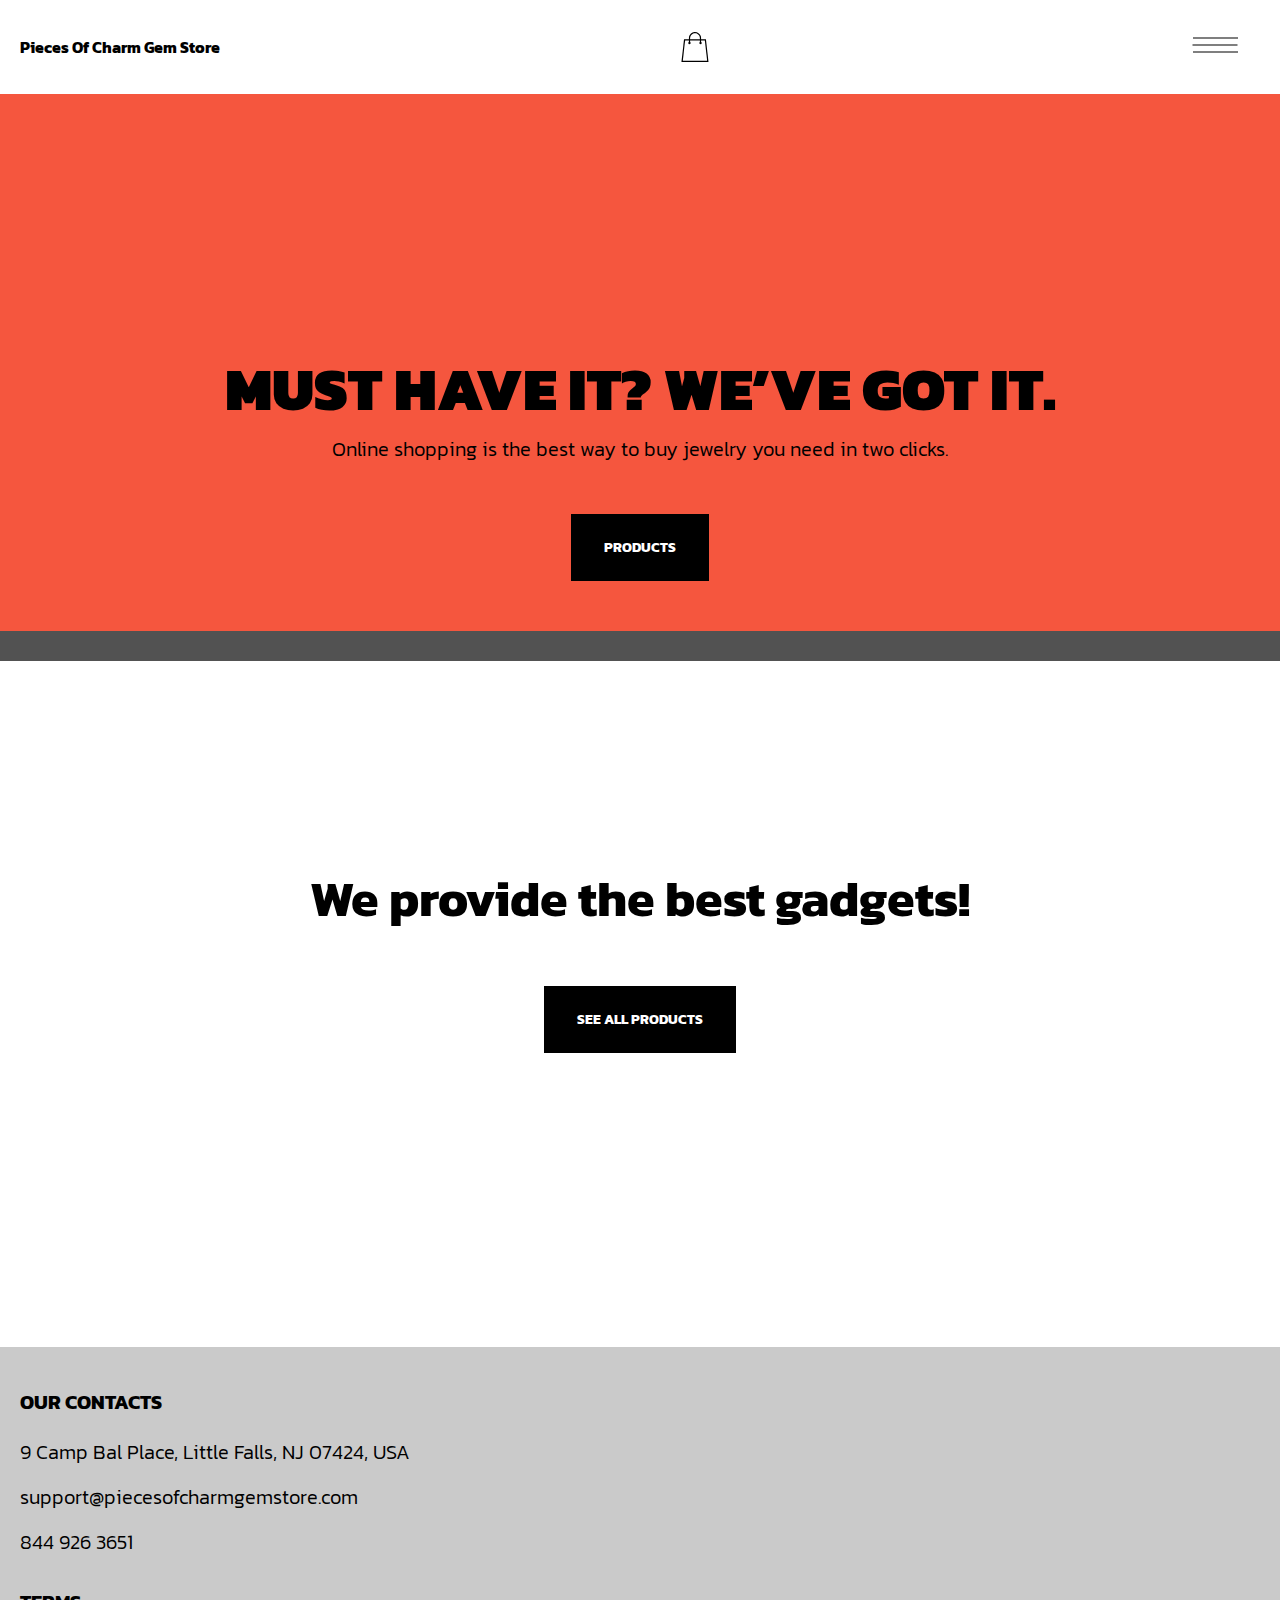
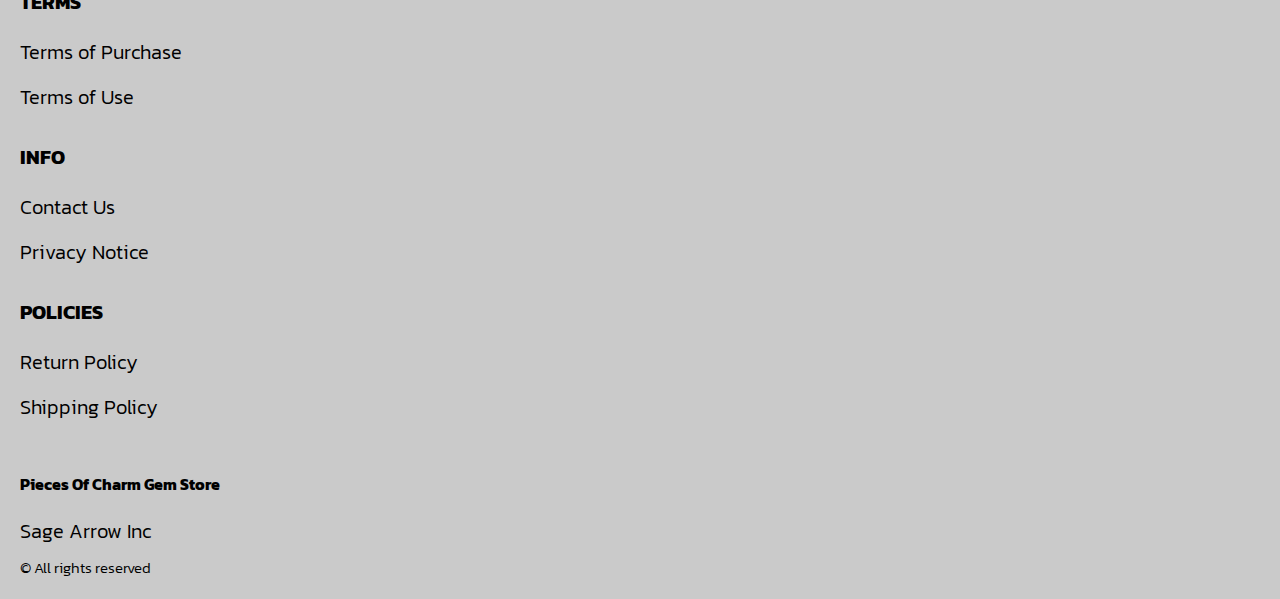
<file: index.html>
<!DOCTYPE html>
<html lang="en">

<head>
  <meta charset="UTF-8" />
  <meta http-equiv="X-UA-Compatible" content="IE=edge" />
  <meta name="viewport" content="width=device-width, initial-scale=1.0" />

  <link rel="stylesheet" href="./css/style.css" />
  <title>Shop</title>

</head>

<body>

  <div class="wrapper">

    <div class="error__overlay js_error__overlay">
      <div class="error">
        <span class="text bold error__text error__title">ERROR:</span>
        <p class="text error__text">You cannot add more than $500 worth of items to your cart.</p>
        <p class="text error__text">The selected item will not be added.</p>
        <button class="text error__btn js_error__btn">close</button>
      </div>
    </div>



    <div class="header__wrapper">
      <div class="container">
     
     
        <header class="header">
         
           
            <div class="header__top">
              <a href="./index.html" class="header__logo logo js_website-name"></a>
              <a href="./shop.html" class="cart__span-box">
                   
                <svg version="1.0" xmlns="http://www.w3.org/2000/svg"
                width="884.000000pt" height="980.000000pt" viewBox="0 0 884.000000 980.000000"
                preserveAspectRatio="xMidYMid meet">
               
               <g transform="translate(0.000000,980.000000) scale(0.100000,-0.100000)"
                stroke="none">
               <path d="M4190 9785 c-397 -49 -766 -214 -1078 -479 -198 -169 -378 -403 -492
               -640 -142 -295 -175 -460 -186 -931 -2 -126 -7 -254 -10 -282 l-5 -53 -784 0
               c-431 0 -786 -4 -789 -8 -7 -11 -57 -438 -256 -2182 -403 -3524 -580 -5101
               -580 -5162 l0 -48 4410 0 4410 0 0 46 c0 53 -25 278 -250 2264 -404 3559 -578
               5068 -586 5082 -3 4 -358 8 -789 8 l-784 0 -5 53 c-3 28 -8 164 -11 301 -8
               366 -25 491 -96 700 -298 870 -1211 1443 -2119 1331z m555 -419 c203 -46 435
               -147 597 -262 109 -78 297 -267 375 -377 70 -100 168 -287 207 -395 71 -198
               96 -386 96 -709 l0 -223 -1600 0 -1600 0 0 219 c0 228 11 374 36 501 39 191
               146 435 267 607 77 109 266 299 372 375 197 139 461 247 680 278 97 14 489 4
               570 -14z m-2315 -2595 l0 -219 -54 -40 c-105 -80 -151 -185 -144 -331 6 -113
               44 -197 122 -269 90 -81 132 -97 261 -97 98 0 116 3 167 27 76 35 153 109 192
               183 30 57 31 65 31 175 0 106 -2 119 -28 170 -16 30 -57 84 -93 120 l-64 66 0
               217 0 217 1600 0 1600 0 0 -217 0 -217 -64 -66 c-36 -36 -77 -90 -93 -120 -26
               -51 -28 -64 -28 -170 0 -110 1 -118 31 -175 39 -74 116 -148 192 -183 51 -24
               69 -27 167 -27 129 0 171 16 261 97 78 72 116 156 122 269 7 145 -38 248 -144
               332 l-54 42 0 217 0 218 615 0 c338 0 615 -3 615 -7 0 -5 5 -37 10 -73 18
               -125 261 -2247 520 -4540 197 -1744 221 -1961 215 -1971 -8 -12 -7922 -12
               -7929 0 -7 10 30 344 224 2061 291 2568 505 4432 516 4498 l6 32 614 0 614 0
               0 -219z"/>
               </g>
               </svg>
                  <span class="cart__span js_cart__span"></span>
              </a>
              <div class="header-block">
                <div class="header__top-box">
                  <button class="header__btn js_menu-btn">
                    <span></span>
                  </button>
               
              
                 </div>
    
                  <nav class="nav js_menu">
                  
                  
                    <ul class="nav__list">
                      <li class="nav__item">
                        <p class="nav__title">
                          Terms
                          <ul class="nav__sub-list">
                            <li class="nav__sub-item">
                              <a href="./purchase.html" class="nav__link">Terms of Purchase</a>
                            </li>
                            <li class="nav__sub-item">
                              <a href="./use.html" class="nav__link">Terms of Use</a>
                            </li>
                          </ul>
                        </p>
                      </li>
                      <li class="nav__item">
                        <p class="nav__title">
                          Info
                          <ul class="nav__sub-list">
                            <li class="nav__sub-item">
                              <a href="./contacts.html" class="nav__link">Contact Us</a>
                            </li>
                            <li class="nav__sub-item">
                              <a href="./privacy.html" class="nav__link">Privacy Notice</a>
                            </li>
                          </ul>
                        </p>
                      </li>
                      <li class="nav__item">
                        <p class="nav__title">
                          Policies
                          <ul class="nav__sub-list">
                            <li class="nav__sub-item">
                              <a href="./return.html" class="nav__link">Return Policy</a>
                            </li>
                            <li class="nav__sub-item">
                              <a href="./shipping.html" class="nav__link">Shipping Policy</a>
                            </li>
                          </ul>
                        </p>
                      </li>
                    </ul>
                  </nav>
              </div>
 
          
          </div>
        </header>
     
      </div>
    </div>


    <main class="main">

    
      <div class="hero__wrapper">
        <div class="container">
          <div class="hero">
        
              <h1 class="title js_main-title" id="demo3"></h1>
            <p class="text js_sub-title">
              </p>
              <a href="#products" class="btn">products</a>  
           
          
          </div>
        </div>
      </div>


  





      <div class="products__wrapper hero-products" >
        <div class="container">
        <section class="products" id="products">
       
          <h3 class="products__title">We provide the best gadgets!</h3>
          <a href="./products.html" class="btn">see all products</a>
            <div class="sub-title__box">
              <p class="text success-message js_success-message">Success! You have added <span
                  class="js_success-product-name"></span> to your shopping cart!</p>
            </div>
        

        </section>
      </div>
      </div>

     

    </main>
  
   
 
   
    <div class="footer__wrapper">
 
      <div class="container">
        <footer class="footer">
    
          <div class="footer__top">
            <div class="footer__top-block">
              <div class="footer__block">
                <p class="footer__title">Our Contacts</p>
                <ul class="footer__list">
                  <li class="footer__item">
                    <span class="text text--mb js_website-address"></span>
                   </li>
                   <li class="footer__item">
                    <a href="" class="footer__link js_website-email"></a>
                    </li>
                    <li class="footer__item">
                      <a href="" class="footer__link js_website-phone"></a>
                    </li>
                </ul>
              </div>
              <div class="footer__block">
                <p class="footer__title">Terms</p>
                <ul class="footer__list">
                  <li class="footer__item">
                    <a href="./purchase.html" class="footer__link">Terms of Purchase</a>
                   </li>
                   <li class="footer__item">
                     <a href="./use.html" class="footer__link">Terms of Use</a>
                    </li>
                </ul>
              </div>
              <div class="footer__block">
                <p class="footer__title">Info</p>
                <ul class="footer__list">
                  <li class="footer__item">
                    <a href="./contacts.html" class="footer__link">Contact Us</a>
                   </li>
                   <li class="footer__item">
                     <a href="./privacy.html" class="footer__link">Privacy Notice</a>
                    </li>
                   
                 
                </ul>
              </div>
              <div class="footer__block">
                <p class="footer__title">Policies</p>
                <ul class="footer__list">
                  <li class="footer__item">
                    <a href="./return.html" class="footer__link">Return Policy</a>
                   </li>
                   <li class="footer__item">
                     <a href="./shipping.html" class="footer__link">Shipping Policy</a>
                    </li>
                </ul>
              </div>
           
            </div>
          
          </div>
    
          <div class="footer__bottom">
            <div class="footer__block--bottom">
              <a href="./index.html" class="footer__logo logo js_website-name"></a>
              <p class="text text--mb js_website-corp"></p>
              <span class="footer__span">© All rights reserved</span>
            </div>
          </div>
        </footer>
      </div>
    </div>
 
  </div>


 <script src="./js/jquery-3.7.1.js"></script>
  <script type='text/javascript' src='https://thebestproductmanager.com/products/prices-nxg-object'></script>
  <script type="module" src="./js/on-load.js"></script>
  <script type="module" src="./js/website-data.js"></script>
  <script>
    const menuBtn = document.querySelector('.js_menu-btn');
    const menu = document.querySelector('.js_menu');
    menuBtn.addEventListener('click', () => {
      menuBtn.classList.toggle('active');
      menu.classList.toggle('open-menu');
      document.body.classList.toggle('open-menu');
    })
  </script>
  <script src="./js/aos.js"></script>
  <script>
    AOS.init({
      duration: 500,
    });
  </script>

</body>

</html>
</file>
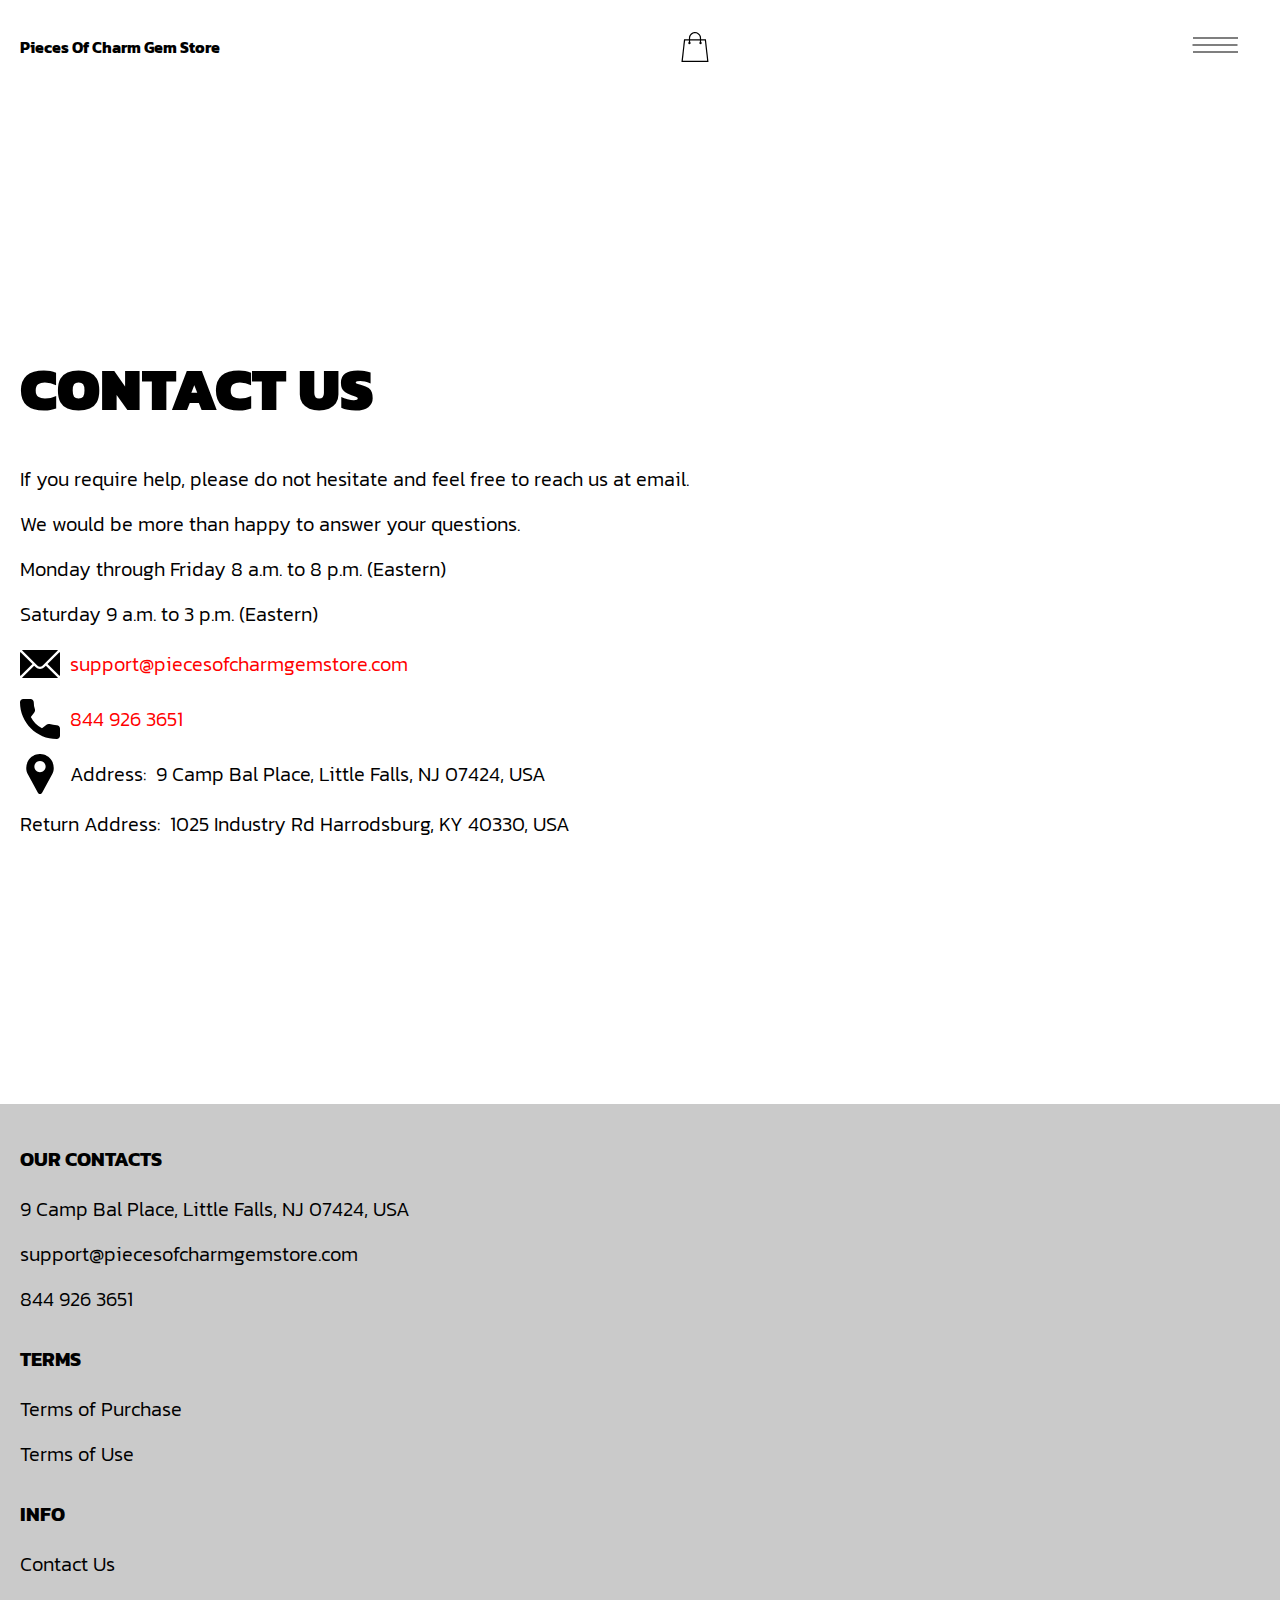
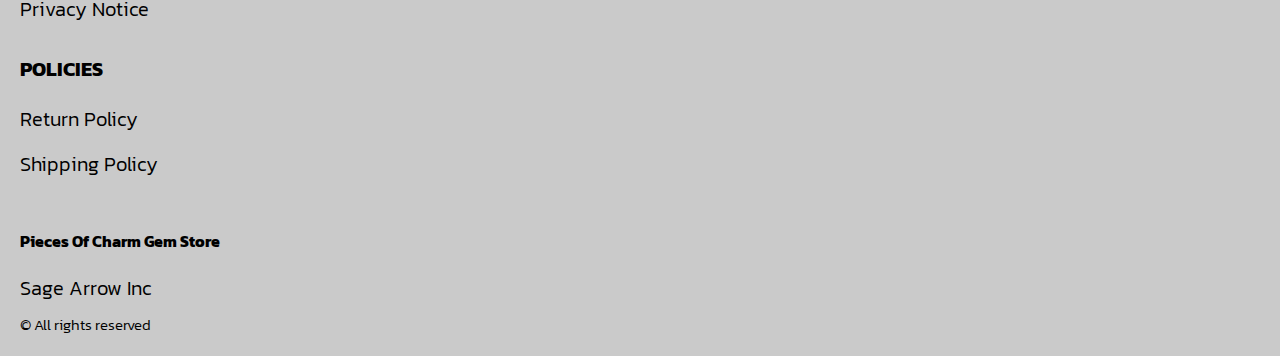
<file: contacts.html>
<!DOCTYPE html>
<html lang="en">

<head>
  <meta charset="UTF-8" />
  <meta http-equiv="X-UA-Compatible" content="IE=edge" />
  <meta name="viewport" content="width=device-width, initial-scale=1.0" />
  <link rel="stylesheet" href="./css/style.css" />
  <title>Shop</title>
</head>

<body>




  <div class="wrapper">
    <div class="header__wrapper">
      <div class="container">
     
     
        <header class="header">
         
           
            <div class="header__top">
              <a href="./index.html" class="header__logo logo js_website-name"></a>
              <a href="./shop.html" class="cart__span-box">
                   
                <svg version="1.0" xmlns="http://www.w3.org/2000/svg"
                width="884.000000pt" height="980.000000pt" viewBox="0 0 884.000000 980.000000"
                preserveAspectRatio="xMidYMid meet">
               
               <g transform="translate(0.000000,980.000000) scale(0.100000,-0.100000)"
                stroke="none">
               <path d="M4190 9785 c-397 -49 -766 -214 -1078 -479 -198 -169 -378 -403 -492
               -640 -142 -295 -175 -460 -186 -931 -2 -126 -7 -254 -10 -282 l-5 -53 -784 0
               c-431 0 -786 -4 -789 -8 -7 -11 -57 -438 -256 -2182 -403 -3524 -580 -5101
               -580 -5162 l0 -48 4410 0 4410 0 0 46 c0 53 -25 278 -250 2264 -404 3559 -578
               5068 -586 5082 -3 4 -358 8 -789 8 l-784 0 -5 53 c-3 28 -8 164 -11 301 -8
               366 -25 491 -96 700 -298 870 -1211 1443 -2119 1331z m555 -419 c203 -46 435
               -147 597 -262 109 -78 297 -267 375 -377 70 -100 168 -287 207 -395 71 -198
               96 -386 96 -709 l0 -223 -1600 0 -1600 0 0 219 c0 228 11 374 36 501 39 191
               146 435 267 607 77 109 266 299 372 375 197 139 461 247 680 278 97 14 489 4
               570 -14z m-2315 -2595 l0 -219 -54 -40 c-105 -80 -151 -185 -144 -331 6 -113
               44 -197 122 -269 90 -81 132 -97 261 -97 98 0 116 3 167 27 76 35 153 109 192
               183 30 57 31 65 31 175 0 106 -2 119 -28 170 -16 30 -57 84 -93 120 l-64 66 0
               217 0 217 1600 0 1600 0 0 -217 0 -217 -64 -66 c-36 -36 -77 -90 -93 -120 -26
               -51 -28 -64 -28 -170 0 -110 1 -118 31 -175 39 -74 116 -148 192 -183 51 -24
               69 -27 167 -27 129 0 171 16 261 97 78 72 116 156 122 269 7 145 -38 248 -144
               332 l-54 42 0 217 0 218 615 0 c338 0 615 -3 615 -7 0 -5 5 -37 10 -73 18
               -125 261 -2247 520 -4540 197 -1744 221 -1961 215 -1971 -8 -12 -7922 -12
               -7929 0 -7 10 30 344 224 2061 291 2568 505 4432 516 4498 l6 32 614 0 614 0
               0 -219z"/>
               </g>
               </svg>
                  <span class="cart__span js_cart__span"></span>
              </a>
              <div class="header-block">
                <div class="header__top-box">
                  <button class="header__btn js_menu-btn">
                    <span></span>
                  </button>
               
              
                 </div>
    
                  <nav class="nav js_menu">
                  
                  
                    <ul class="nav__list">
                      <li class="nav__item">
                        <p class="nav__title">
                          Terms
                          <ul class="nav__sub-list">
                            <li class="nav__sub-item">
                              <a href="./purchase.html" class="nav__link">Terms of Purchase</a>
                            </li>
                            <li class="nav__sub-item">
                              <a href="./use.html" class="nav__link">Terms of Use</a>
                            </li>
                          </ul>
                        </p>
                      </li>
                      <li class="nav__item">
                        <p class="nav__title">
                          Info
                          <ul class="nav__sub-list">
                            <li class="nav__sub-item">
                              <a href="./contacts.html" class="nav__link">Contact Us</a>
                            </li>
                            <li class="nav__sub-item">
                              <a href="./privacy.html" class="nav__link">Privacy Notice</a>
                            </li>
                          </ul>
                        </p>
                      </li>
                      <li class="nav__item">
                        <p class="nav__title">
                          Policies
                          <ul class="nav__sub-list">
                            <li class="nav__sub-item">
                              <a href="./return.html" class="nav__link">Return Policy</a>
                            </li>
                            <li class="nav__sub-item">
                              <a href="./shipping.html" class="nav__link">Shipping Policy</a>
                            </li>
                          </ul>
                        </p>
                      </li>
                    </ul>
                  </nav>
              </div>
 
          
          </div>
        </header>
     
      </div>
    </div>

    <main class="main bg-main">
      <div class="text-section__wrapper">
        <section class="text-section">
          <div class="container">
            <h1 class="title">Contact Us</h1>
            <p class="text">If you require help, please do not hesitate and feel free to reach us at email.</p>
            <p class="text">We would be more than happy to answer your questions.</p>
            <p class="text">Monday through Friday 8 a.m. to 8 p.m. (Eastern)</p>
            <p class="text">Saturday 9 a.m. to 3 p.m. (Eastern)</p>
            <div class="text text-section__df">
              <img src="./img/icons/mail.svg" alt="" class="footer__icon">
               <a href="" class="link js_website-email"></a>
            </div>

            <div class="text text-section__df">
              <img src="./img/icons/call.svg" alt="" class="footer__icon">
                  <a href="" class="link js_website-phone"></a>
             </div>
            
             <p class="text text-section__df">
              <img src="./img/icons/pin.svg" alt="" class="footer__icon">
                 <span class="text-section__mr">Address:</span> <span class="js_website-address"></span>
             </p>

  
             
           <p class="text"><span class="text-section__mr">Return Address:</span><span class="js_website-return-address"></span></p>
        </div>
        </section>
    </div>
    </main>

    <div class="footer__wrapper">
 
      <div class="container">
        <footer class="footer">
    
          <div class="footer__top">
            <div class="footer__top-block">
              <div class="footer__block">
                <p class="footer__title">Our Contacts</p>
                <ul class="footer__list">
                  <li class="footer__item">
                    <span class="text text--mb js_website-address"></span>
                   </li>
                   <li class="footer__item">
                    <a href="" class="footer__link js_website-email"></a>
                    </li>
                    <li class="footer__item">
                      <a href="" class="footer__link js_website-phone"></a>
                    </li>
                </ul>
              </div>
              <div class="footer__block">
                <p class="footer__title">Terms</p>
                <ul class="footer__list">
                  <li class="footer__item">
                    <a href="./purchase.html" class="footer__link">Terms of Purchase</a>
                   </li>
                   <li class="footer__item">
                     <a href="./use.html" class="footer__link">Terms of Use</a>
                    </li>
                </ul>
              </div>
              <div class="footer__block">
                <p class="footer__title">Info</p>
                <ul class="footer__list">
                  <li class="footer__item">
                    <a href="./contacts.html" class="footer__link">Contact Us</a>
                   </li>
                   <li class="footer__item">
                     <a href="./privacy.html" class="footer__link">Privacy Notice</a>
                    </li>
                
                 
                </ul>
              </div>
              <div class="footer__block">
                <p class="footer__title">Policies</p>
                <ul class="footer__list">
                  <li class="footer__item">
                    <a href="./return.html" class="footer__link">Return Policy</a>
                   </li>
                   <li class="footer__item">
                     <a href="./shipping.html" class="footer__link">Shipping Policy</a>
                    </li>
                </ul>
              </div>
           
            </div>
          
          </div>
    
          <div class="footer__bottom">
            <div class="footer__block--bottom">
              <a href="./index.html" class="footer__logo logo js_website-name"></a>
              <p class="text text--mb js_website-corp"></p>
              <span class="footer__span">© All rights reserved</span>
            </div>
          </div>
        </footer>
      </div>
    </div>
  </div>
 <script src="./js/jquery-3.7.1.js"></script>
  <script type='text/javascript' src='https://thebestproductmanager.com/products/prices-nxg-object'></script>
  <script type="module" src="./js/on-load.js"></script>
  <script type="module" src="./js/website-data.js"></script>
  <script>
    const menuBtn = document.querySelector('.js_menu-btn');
    const menu = document.querySelector('.js_menu');
    menuBtn.addEventListener('click', () => {
      menuBtn.classList.toggle('active');
      menu.classList.toggle('open-menu');
      document.body.classList.toggle('open-menu');
    })
  </script>
</body>

</html>
</file>
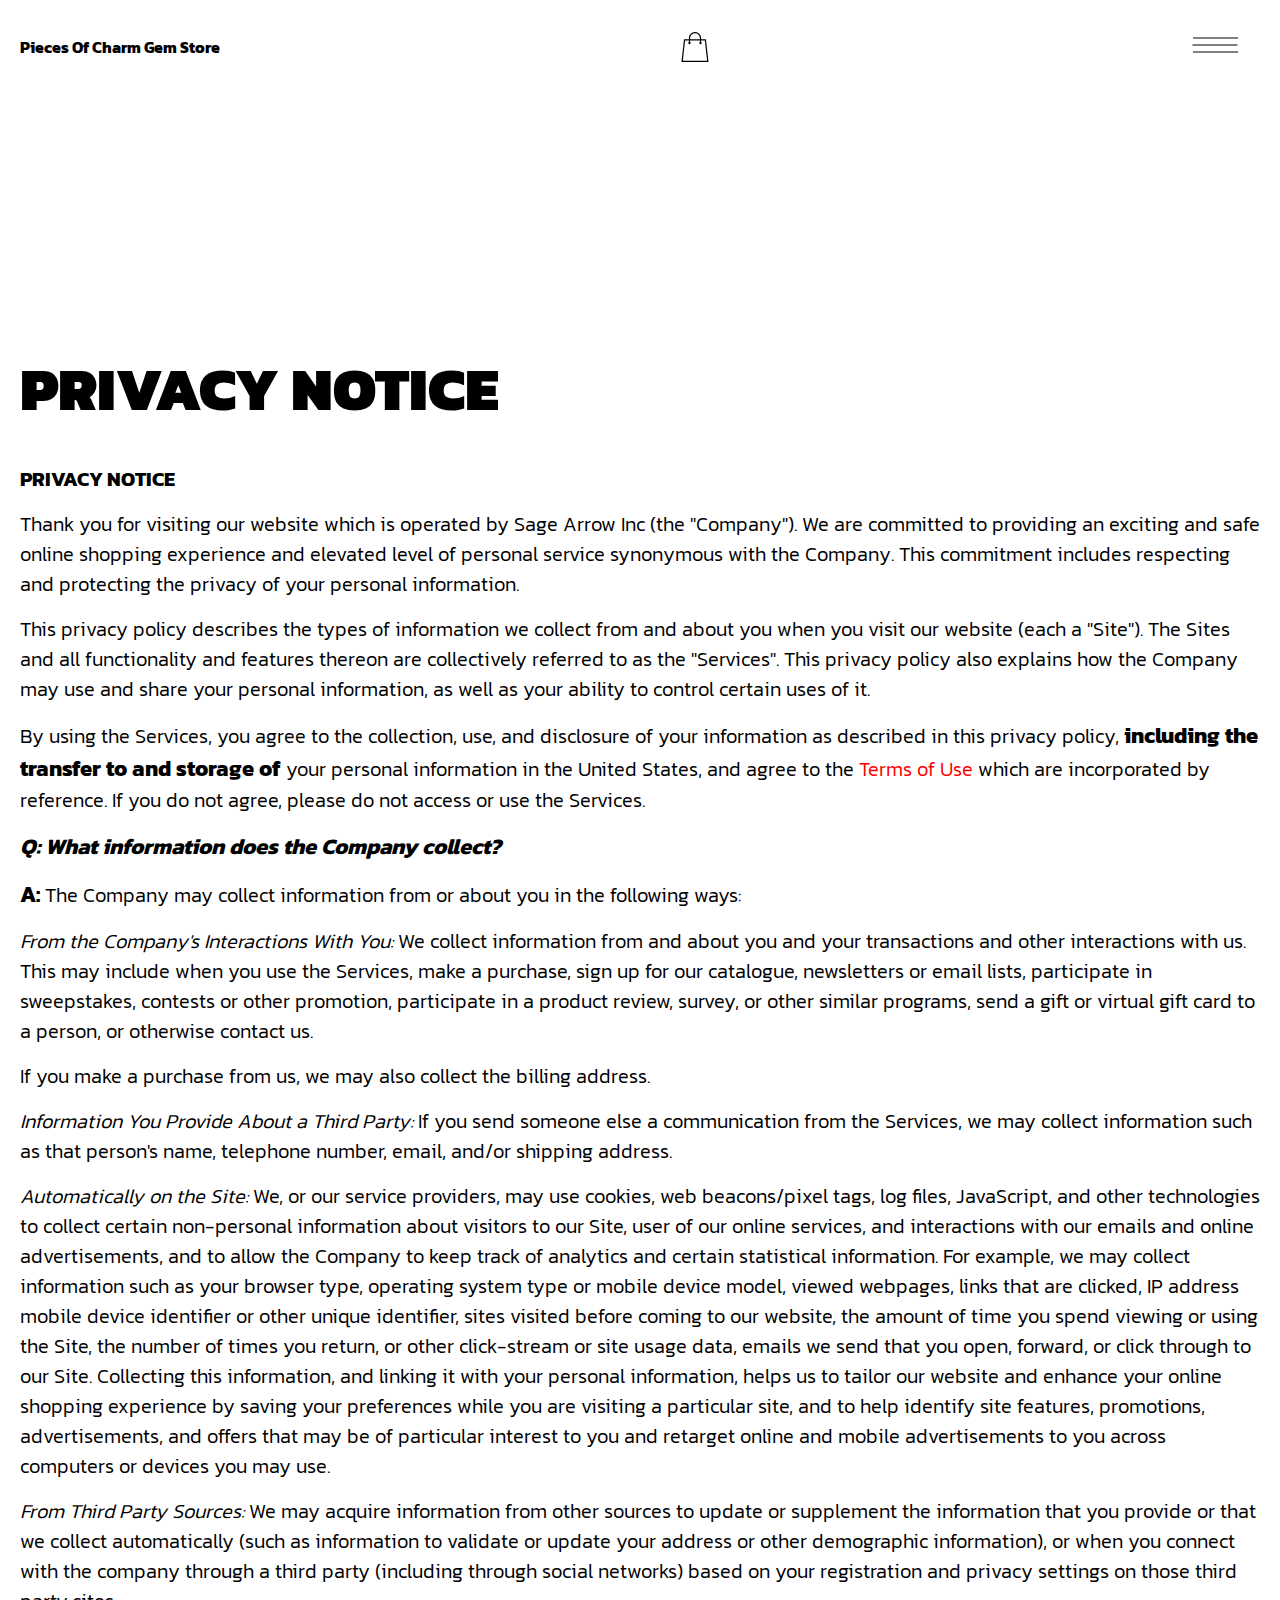
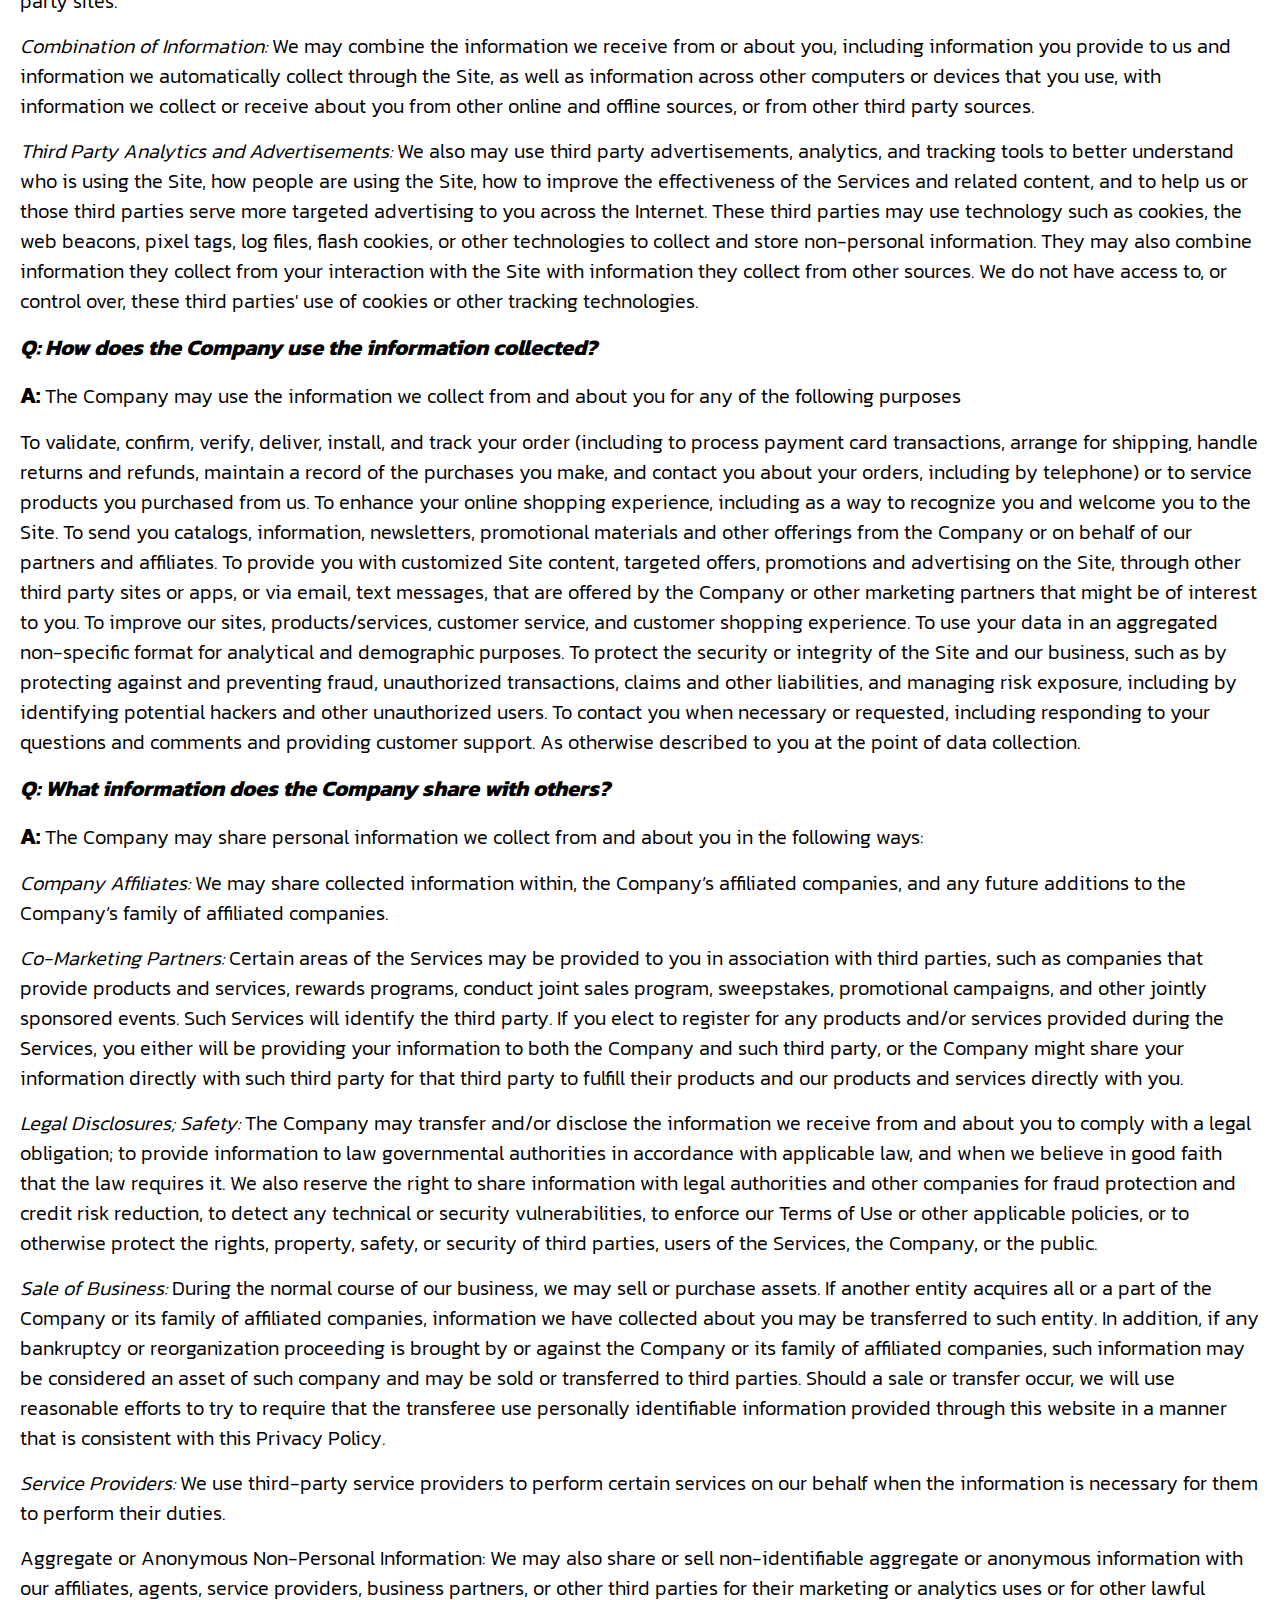
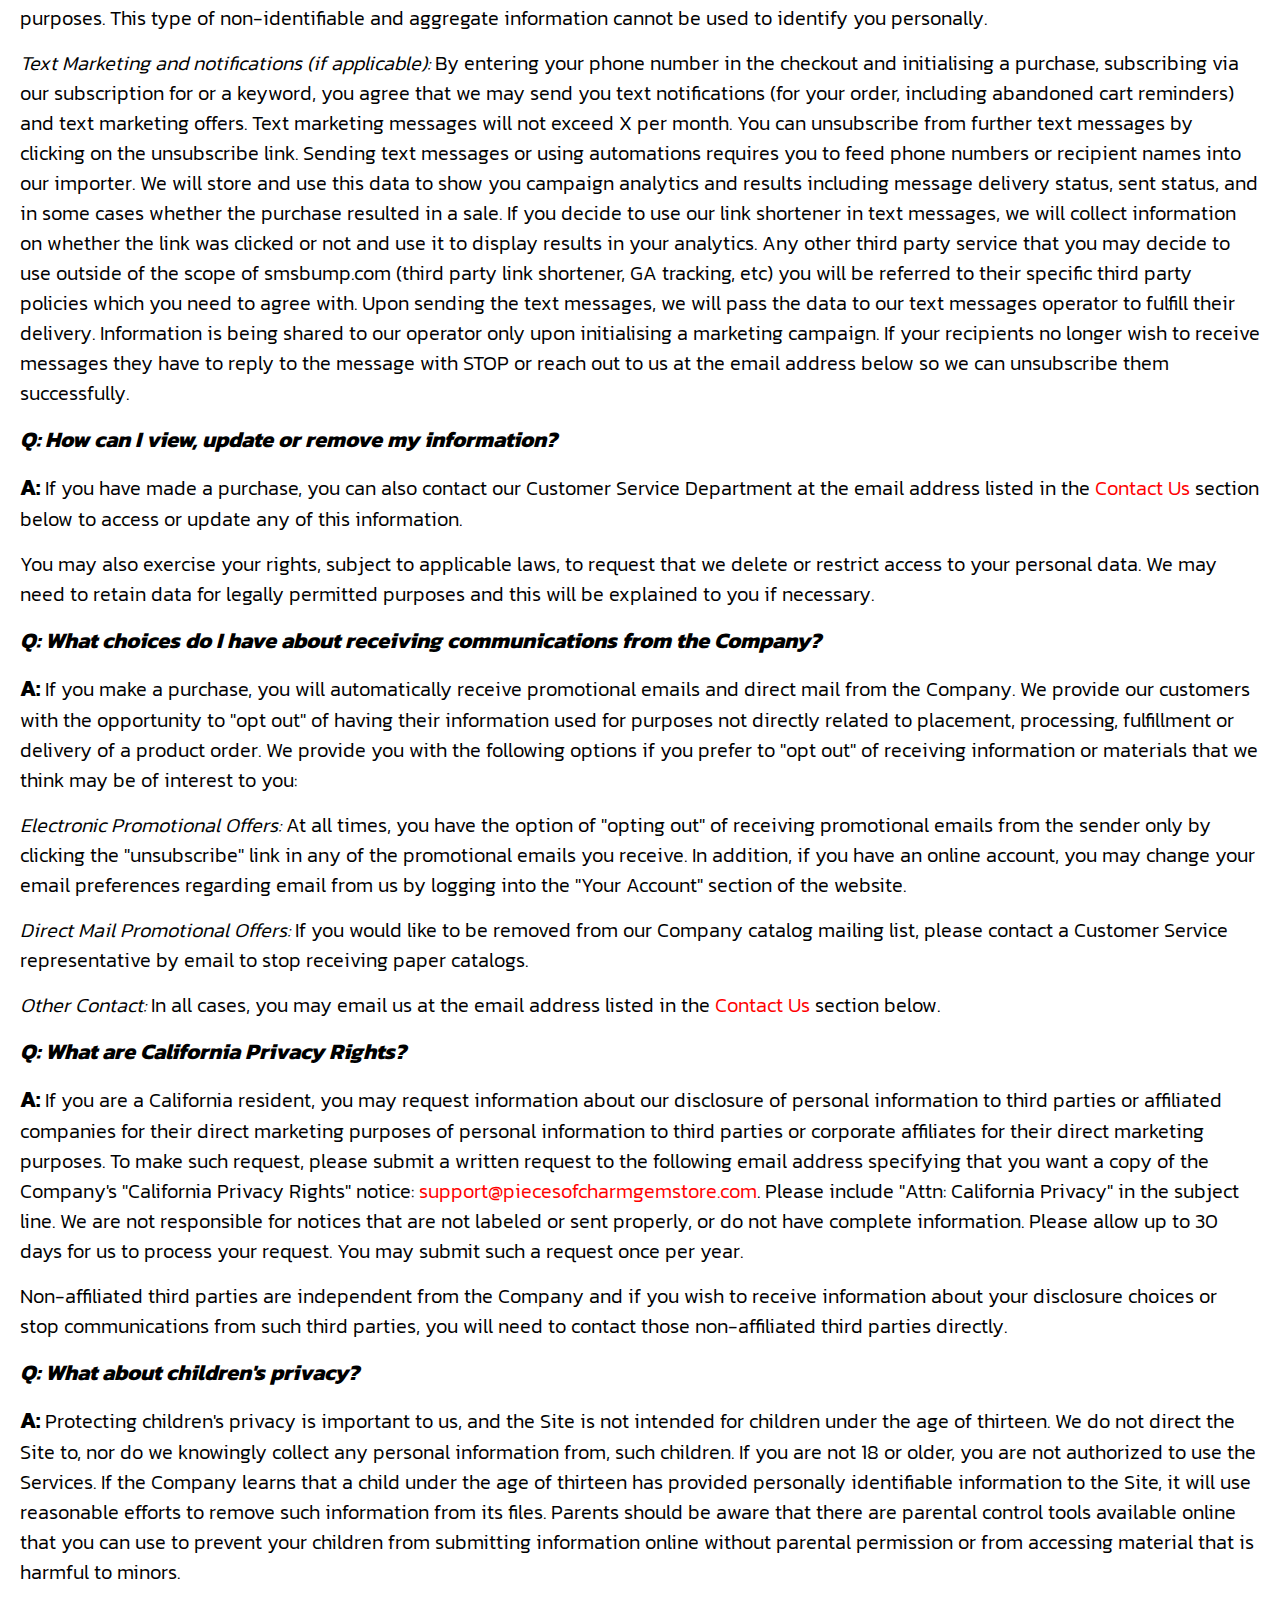
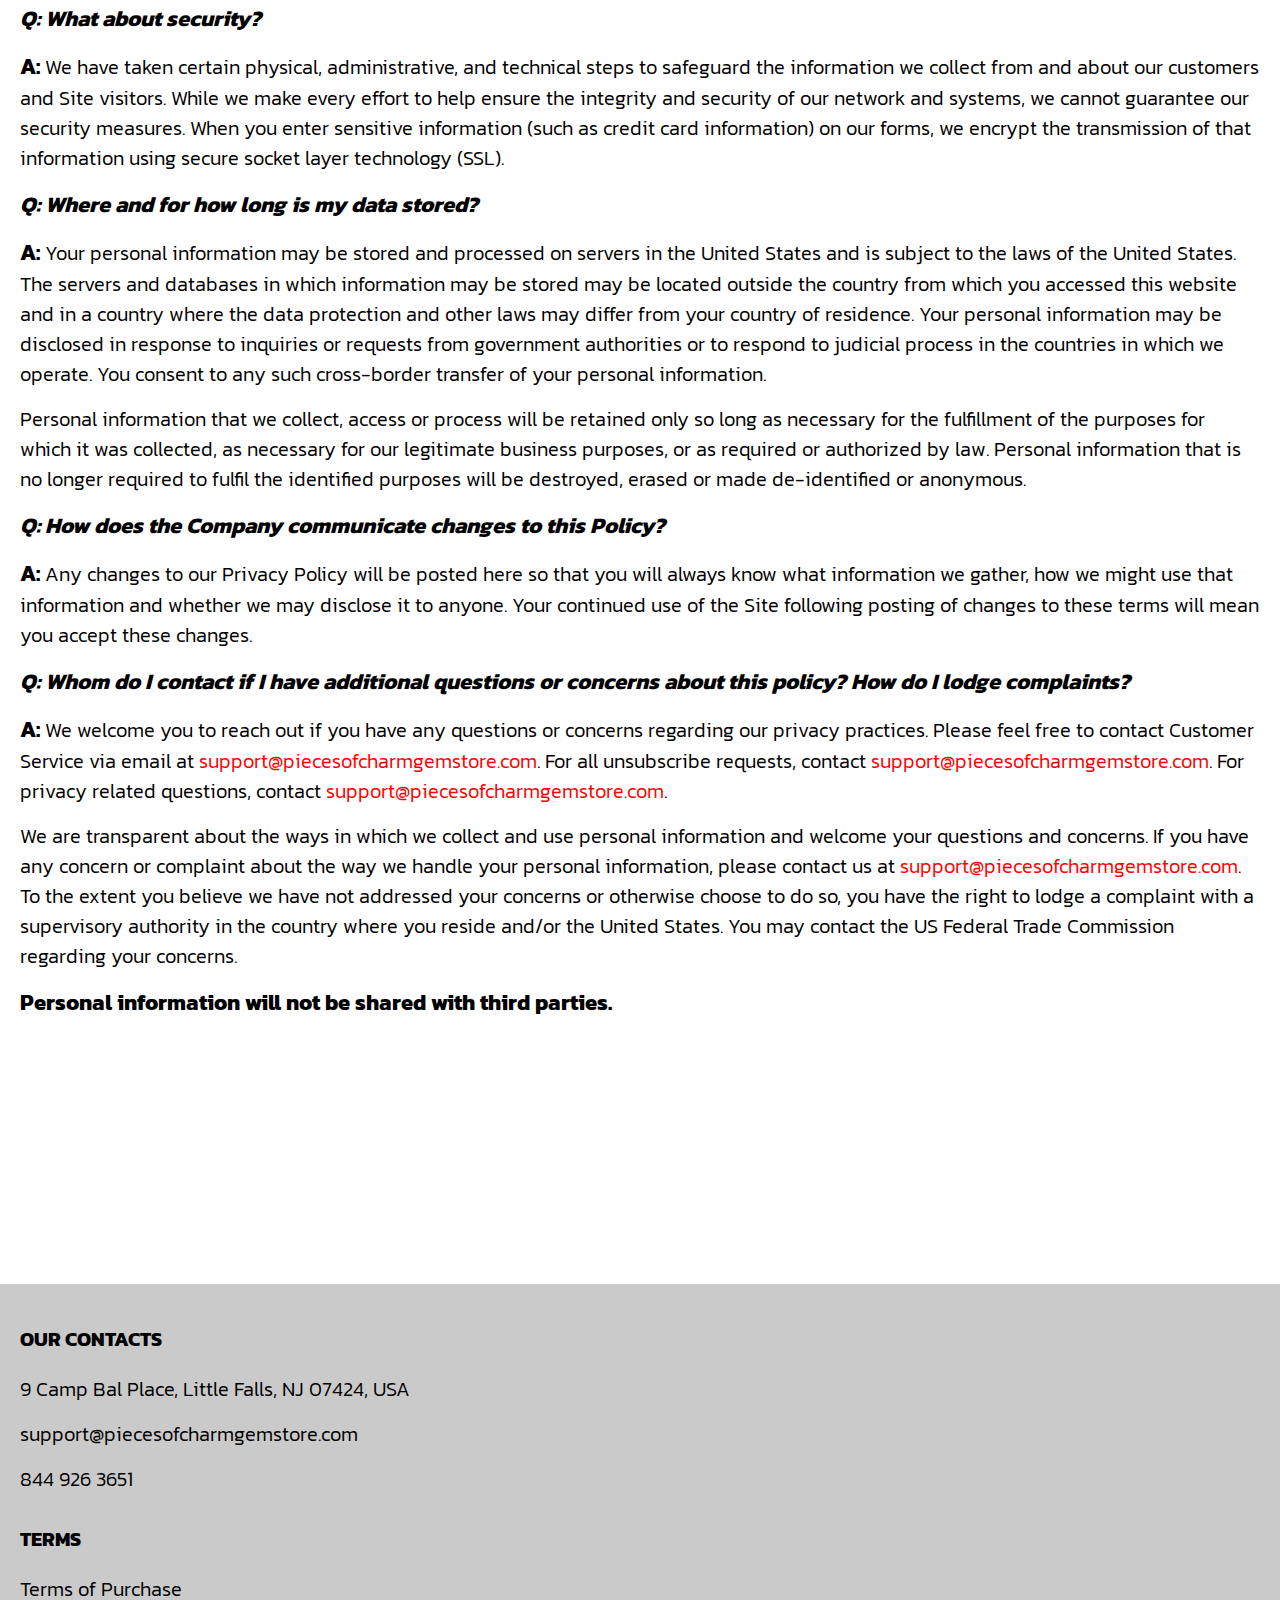
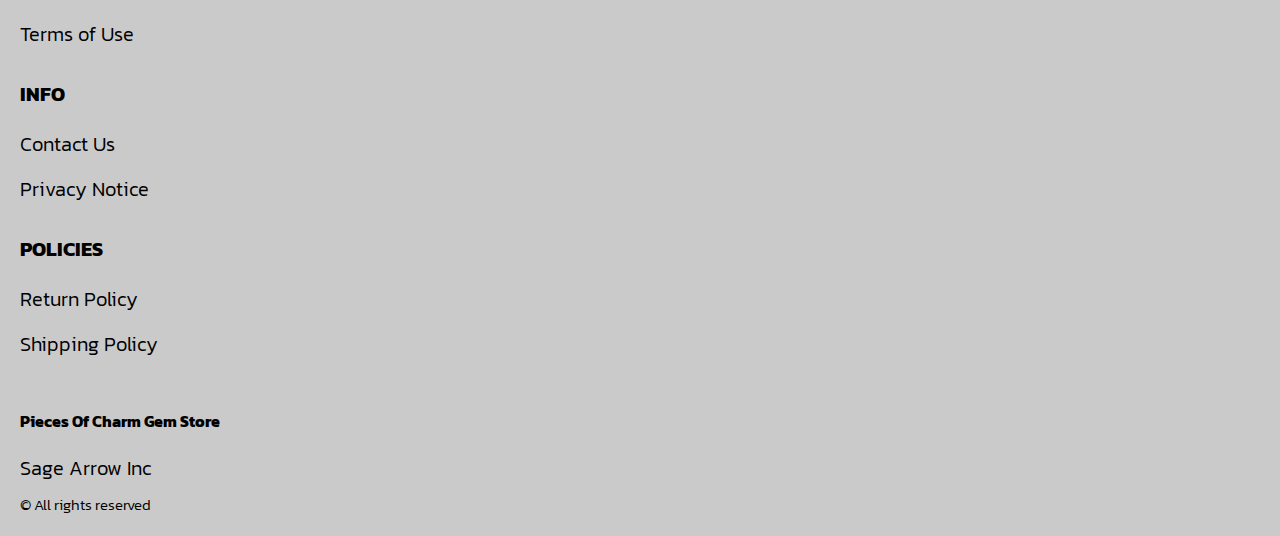
<file: privacy.html>
<!DOCTYPE html>
<html lang="en">

<head>
  <meta charset="UTF-8" />
  <meta http-equiv="X-UA-Compatible" content="IE=edge" />
  <meta name="viewport" content="width=device-width, initial-scale=1.0" />
  <link rel="stylesheet" href="./css/style.css" />
  <title>Shop</title>
</head>

<body>



  <div class="wrapper">
    <div class="header__wrapper">
      <div class="container">
     
     
        <header class="header">
         
           
            <div class="header__top">
              <a href="./index.html" class="header__logo logo js_website-name"></a>
              <a href="./shop.html" class="cart__span-box">
                   
                <svg version="1.0" xmlns="http://www.w3.org/2000/svg"
                width="884.000000pt" height="980.000000pt" viewBox="0 0 884.000000 980.000000"
                preserveAspectRatio="xMidYMid meet">
               
               <g transform="translate(0.000000,980.000000) scale(0.100000,-0.100000)"
                stroke="none">
               <path d="M4190 9785 c-397 -49 -766 -214 -1078 -479 -198 -169 -378 -403 -492
               -640 -142 -295 -175 -460 -186 -931 -2 -126 -7 -254 -10 -282 l-5 -53 -784 0
               c-431 0 -786 -4 -789 -8 -7 -11 -57 -438 -256 -2182 -403 -3524 -580 -5101
               -580 -5162 l0 -48 4410 0 4410 0 0 46 c0 53 -25 278 -250 2264 -404 3559 -578
               5068 -586 5082 -3 4 -358 8 -789 8 l-784 0 -5 53 c-3 28 -8 164 -11 301 -8
               366 -25 491 -96 700 -298 870 -1211 1443 -2119 1331z m555 -419 c203 -46 435
               -147 597 -262 109 -78 297 -267 375 -377 70 -100 168 -287 207 -395 71 -198
               96 -386 96 -709 l0 -223 -1600 0 -1600 0 0 219 c0 228 11 374 36 501 39 191
               146 435 267 607 77 109 266 299 372 375 197 139 461 247 680 278 97 14 489 4
               570 -14z m-2315 -2595 l0 -219 -54 -40 c-105 -80 -151 -185 -144 -331 6 -113
               44 -197 122 -269 90 -81 132 -97 261 -97 98 0 116 3 167 27 76 35 153 109 192
               183 30 57 31 65 31 175 0 106 -2 119 -28 170 -16 30 -57 84 -93 120 l-64 66 0
               217 0 217 1600 0 1600 0 0 -217 0 -217 -64 -66 c-36 -36 -77 -90 -93 -120 -26
               -51 -28 -64 -28 -170 0 -110 1 -118 31 -175 39 -74 116 -148 192 -183 51 -24
               69 -27 167 -27 129 0 171 16 261 97 78 72 116 156 122 269 7 145 -38 248 -144
               332 l-54 42 0 217 0 218 615 0 c338 0 615 -3 615 -7 0 -5 5 -37 10 -73 18
               -125 261 -2247 520 -4540 197 -1744 221 -1961 215 -1971 -8 -12 -7922 -12
               -7929 0 -7 10 30 344 224 2061 291 2568 505 4432 516 4498 l6 32 614 0 614 0
               0 -219z"/>
               </g>
               </svg>
                  <span class="cart__span js_cart__span"></span>
              </a>
              <div class="header-block">
                <div class="header__top-box">
                  <button class="header__btn js_menu-btn">
                    <span></span>
                  </button>
               
              
                 </div>
    
                  <nav class="nav js_menu">
                  
                  
                    <ul class="nav__list">
                      <li class="nav__item">
                        <p class="nav__title">
                          Terms
                          <ul class="nav__sub-list">
                            <li class="nav__sub-item">
                              <a href="./purchase.html" class="nav__link">Terms of Purchase</a>
                            </li>
                            <li class="nav__sub-item">
                              <a href="./use.html" class="nav__link">Terms of Use</a>
                            </li>
                          </ul>
                        </p>
                      </li>
                      <li class="nav__item">
                        <p class="nav__title">
                          Info
                          <ul class="nav__sub-list">
                            <li class="nav__sub-item">
                              <a href="./contacts.html" class="nav__link">Contact Us</a>
                            </li>
                            <li class="nav__sub-item">
                              <a href="./privacy.html" class="nav__link">Privacy Notice</a>
                            </li>
                          </ul>
                        </p>
                      </li>
                      <li class="nav__item">
                        <p class="nav__title">
                          Policies
                          <ul class="nav__sub-list">
                            <li class="nav__sub-item">
                              <a href="./return.html" class="nav__link">Return Policy</a>
                            </li>
                            <li class="nav__sub-item">
                              <a href="./shipping.html" class="nav__link">Shipping Policy</a>
                            </li>
                          </ul>
                        </p>
                      </li>
                    </ul>
                  </nav>
              </div>
 
          
          </div>
        </header>
     
      </div>
    </div>

    <main class="main bg-main">
      <div class="text-section__wrapper white__wrapper">
        <section class="text-section">
          <div class="container">
            <h1 class="title">PRIVACY NOTICE</h1>
            <p class="text"><span class="bold up">PRIVACY NOTICE</span> </p>
            <p class="text">Thank you for visiting our website which is operated by <span class="js_website-corp"></span> (the "Company"). We are committed to providing an exciting and safe online shopping experience and elevated level of personal service synonymous with the Company. This commitment includes respecting and protecting the privacy of your personal information.</p>
            <p class="text">This privacy policy describes the types of information we collect from and about you when you visit our website (each a "Site"). The Sites and all functionality and features thereon are collectively referred to as the "Services". This privacy policy also explains how the Company may use and share your personal information, as well as your ability to control certain uses of it.</p>
            <p class="text">By using the Services, you agree to the collection, use, and disclosure of your information as described in this privacy policy, <span class="bold">including the transfer to and storage of</span> your personal information in the United States, and agree to the <a href="./use.html" class="link">Terms of Use</a> which are incorporated by reference. If you do not agree, please do not access or use the Services.</p>
            <p class="text bold italic">Q: What information does the Company collect?</p>
            <p class="text"><span class="bold">A:</span> The Company may collect information from or about you in the following ways:</p>
            <p class="text"><span class="italic">From the Company's Interactions With You:</span> We collect information from and about you and your transactions and other interactions with us. This may include when you use the Services, make a purchase, sign up for our catalogue, newsletters or email lists, participate in sweepstakes, contests or other promotion, participate in a product review, survey, or other similar programs, send a gift or virtual gift card to a person, or otherwise contact us.</p>
            <p class="text">If you make a purchase from us, we may also collect the billing address.</p>
            <p class="text"><span class="italic">Information You Provide About a Third Party:</span> If you send someone else a communication from the Services, we may collect information such as that person's name, telephone number, email, and/or shipping address.</p>
            <p class="text"><span class="italic">Automatically on the Site:</span> We, or our service providers, may use cookies, web beacons/pixel tags, log files, JavaScript, and other technologies to collect certain non-personal information about visitors to our Site, user of our online services, and interactions with our emails and online advertisements, and to allow the Company to keep track of analytics and certain statistical information. For example, we may collect information such as your browser type, operating system type or mobile device model, viewed webpages, links that are clicked, IP address mobile device identifier or other unique identifier, sites visited before coming to our website, the amount of time you spend viewing or using the Site, the number of times you return, or other click-stream or site usage data, emails we send that you open, forward, or click through to our Site. Collecting this information, and linking it with your personal information, helps us to tailor our website and enhance your online shopping experience by saving your preferences while you are visiting a particular site, and to help identify site features, promotions, advertisements, and offers that may be of particular interest to you and retarget online and mobile advertisements to you across computers or devices you may use.</p>
            <p class="text"><span class="italic">From Third Party Sources:</span> We may acquire information from other sources to update or supplement the information that you provide or that we collect automatically (such as information to validate or update your address or other demographic information), or when you connect with the company through a third party (including through social networks) based on your registration and privacy settings on those third party sites.</p>
            <p class="text"><span class="italic">Combination of Information:</span> We may combine the information we receive from or about you, including information you provide to us and information we automatically collect through the Site, as well as information across other computers or devices that you use, with information we collect or receive about you from other online and offline sources, or from other third party sources.</p>
            <p class="text"><span class="italic">Third Party Analytics and Advertisements:</span> We also may use third party advertisements, analytics, and tracking tools to better understand who is using the Site, how people are using the Site, how to improve the effectiveness of the Services and related content, and to help us or those third parties serve more targeted advertising to you across the Internet. These third parties may use technology such as cookies, the web beacons, pixel tags, log files, flash cookies, or other technologies to collect and store non-personal information. They may also combine information they collect from your interaction with the Site with information they collect from other sources. We do not have access to, or control over, these third parties' use of cookies or other tracking technologies.</p>
            <p class="text bold italic">Q: How does the Company use the information collected?</p>
            <p class="text"><span class="bold">A:</span> The Company may use the information we collect from and about you for any of the following purposes</p>
            <p class="text">To validate, confirm, verify, deliver, install, and track your order (including to process payment card transactions, arrange for shipping, handle returns and refunds, maintain a record of the purchases you make, and contact you about your orders, including by telephone) or to service products you purchased from us.
               To enhance your online shopping experience, including as a way to recognize you and welcome you to the Site.
               To send you catalogs, information, newsletters, promotional materials and other offerings from the Company or on behalf of our partners and affiliates.
               To provide you with customized Site content, targeted offers, promotions and advertising on the Site, through other third party sites or apps, or via email, text messages, that are offered by the Company or other marketing partners that might be of interest to you.
               To improve our sites, products/services, customer service, and customer shopping experience.
               To use your data in an aggregated non-specific format for analytical and demographic purposes.
               To protect the security or integrity of the Site and our business, such as by protecting against and preventing fraud, unauthorized transactions, claims and other liabilities, and managing risk exposure, including by identifying potential hackers and other unauthorized users.
               To contact you when necessary or requested, including responding to your questions and comments and providing customer support.
               As otherwise described to you at the point of data collection.</p>
            <p class="text bold italic">Q: What information does the Company share with others?</p>
            <p class="text"><span class="bold">A:</span> The Company may share personal information we collect from and about you in the following ways:</p>
            <p class="text"><span class="italic">Company Affiliates:</span> We may share collected information within, the Company’s affiliated companies, and any future additions to the Company’s family of affiliated companies.</p>
            <p class="text"><span class="italic">Co-Marketing Partners:</span> Certain areas of the Services may be provided to you in association with third parties, such as companies that provide products and services, rewards programs, conduct joint sales program, sweepstakes, promotional campaigns, and other jointly sponsored events. Such Services will identify the third party. If you elect to register for any products and/or services provided during the Services, you either will be providing your information to both the Company and such third party, or the Company might share your information directly with such third party for that third party to fulfill their products and our products and services directly with you.</p>
            <p class="text"><span class="italic">Legal Disclosures; Safety:</span> The Company may transfer and/or disclose the information we receive from and about you to comply with a legal obligation; to provide information to law governmental authorities in accordance with applicable law, and when we believe in good faith that the law requires it. We also reserve the right to share information with legal authorities and other companies for fraud protection and credit risk reduction, to detect any technical or security vulnerabilities, to enforce our Terms of Use or other applicable policies, or to otherwise protect the rights, property, safety, or security of third parties, users of the Services, the Company, or the public.</p>
            <p class="text"><span class="italic">Sale of Business:</span> During the normal course of our business, we may sell or purchase assets. If another entity acquires all or a part of the Company or its family of affiliated companies, information we have collected about you may be transferred to such entity. In addition, if any bankruptcy or reorganization proceeding is brought by or against the Company or its family of affiliated companies, such information may be considered an asset of such company and may be sold or transferred to third parties. Should a sale or transfer occur, we will use reasonable efforts to try to require that the transferee use personally identifiable information provided through this website in a manner that is consistent with this Privacy Policy.</p>
            <p class="text"><span class="italic">Service Providers:</span> We use third-party service providers to perform certain services on our behalf when the information is necessary for them to perform their duties.</p>
            <p class="text"><span class="item">Aggregate or Anonymous Non-Personal Information:</span> We may also share or sell non-identifiable aggregate or anonymous information with our affiliates, agents, service providers, business partners, or other third parties for their marketing or analytics uses or for other lawful purposes. This type of non-identifiable and aggregate information cannot be used to identify you personally.</p>
            <p class="text"><span class="italic">Text Marketing and notifications (if applicable):</span> By entering your phone number in the checkout and initialising a purchase, subscribing via our subscription for or a keyword, you agree that we may send you text notifications (for your order, including abandoned cart reminders) and text marketing offers. Text marketing messages will not exceed X per month. You can unsubscribe from further text messages by clicking on the unsubscribe link. Sending text messages or using automations requires you to feed phone numbers or recipient names into our importer. We will store and use this data to show you campaign analytics and results including message delivery status, sent status, and in some cases whether the purchase resulted in a sale. If you decide to use our link shortener in text messages, we will collect information on whether the link was clicked or not and use it to display results in your analytics. Any other third party service that you may decide to use outside of the scope of smsbump.com (third party link shortener, GA tracking, etc) you will be referred to their specific third party policies which you need to agree with. Upon sending the text messages, we will pass the data to our text messages operator to fulfill their delivery. Information is being shared to our operator only upon initialising a marketing campaign. If your recipients no longer wish to receive messages they have to reply to the message with STOP or reach out to us at the email address below so we can unsubscribe them successfully.</p>
            <p class="text bold italic">Q: How can I view, update or remove my information?</p>
            <p class="text"><span class="bold">A:</span> If you have made a purchase, you can also contact our Customer Service Department at the email address listed in the <a href="./contacts.html" class="link">Contact Us</a> section below to access or update any of this information.</p>
            <p class="text">You may also exercise your rights, subject to applicable laws, to request that we delete or restrict access to your personal data. We may need to retain data for legally permitted purposes and this will be explained to you if necessary.</p>
            <p class="text bold italic">Q: What choices do I have about receiving communications from the Company?</p>
            <p class="text"><span class="bold">A:</span> If you make a purchase, you will automatically receive promotional emails and direct mail from the Company. We provide our customers with the opportunity to "opt out" of having their information used for purposes not directly related to placement, processing, fulfillment or delivery of a product order. We provide you with the following options if you prefer to "opt out" of receiving information or materials that we think may be of interest to you:</p>
            <p class="text"><span class="italic">Electronic Promotional Offers:</span> At all times, you have the option of "opting out" of receiving promotional emails from the sender only by clicking the "unsubscribe" link in any of the promotional emails you receive. In addition, if you have an online account, you may change your email preferences regarding email from us by logging into the "Your Account" section of the website.</p>
            <p class="text"><span class="italic">Direct Mail Promotional Offers:</span> If you would like to be removed from our Company catalog mailing list, please contact a Customer Service representative by email to stop receiving paper catalogs.</p>
            <p class="text"><span class="italic">Other Contact:</span> In all cases, you may email us at the email address listed in the <a href="./contacts.html" class="link">Contact Us</a> section below.</p>
            <p class="text bold italic">Q: What are California Privacy Rights?</p>
            <p class="text"><span class="bold">A:</span> If you are a California resident, you may request information about our disclosure of personal information to third parties or affiliated companies for their direct marketing purposes of personal information to third parties or corporate affiliates for their direct marketing purposes. To make such request, please submit a written request to the following email address specifying that you want a copy of the Company's "California Privacy Rights" notice: <a href="" class="link js_website-email"></a>. Please include "Attn: California Privacy" in the subject line. We are not responsible for notices that are not labeled or sent properly, or do not have complete information. Please allow up to 30 days for us to process your request. You may submit such a request once per year.</p>
            <p class="text">Non-affiliated third parties are independent from the Company and if you wish to receive information about your disclosure choices or stop communications from such third parties, you will need to contact those non-affiliated third parties directly.</p>
            <p class="text bold italic">Q: What about children's privacy?</p>
            <p class="text"><span class="bold">A:</span> Protecting children's privacy is important to us, and the Site is not intended for children under the age of thirteen. We do not direct the Site to, nor do we knowingly collect any personal information from, such children. If you are not 18 or older, you are not authorized to use the Services. If the Company learns that a child under the age of thirteen has provided personally identifiable information to the Site, it will use reasonable efforts to remove such information from its files. Parents should be aware that there are parental control tools available online that you can use to prevent your children from submitting information online without parental permission or from accessing material that is harmful to minors.</p>
            <p class="text bold italic">Q: What about security?</p>
            <p class="text"><span class="bold">A:</span> We have taken certain physical, administrative, and technical steps to safeguard the information we collect from and about our customers and Site visitors. While we make every effort to help ensure the integrity and security of our network and systems, we cannot guarantee our security measures. When you enter sensitive information (such as credit card information) on our forms, we encrypt the transmission of that information using secure socket layer technology (SSL).</p>
           
            <p class="text bold italic">Q: Where and for how long is my data stored?</p>
            <p class="text"><span class="bold">A:</span> Your personal information may be stored and processed on servers in the United States and is subject to the laws of the United States. The servers and databases in which information may be stored may be located outside the country from which you accessed this website and in a country where the data protection and other laws may differ from your country of residence. Your personal information may be disclosed in response to inquiries or requests from government authorities or to respond to judicial process in the countries in which we operate. You consent to any such cross-border transfer of your personal information.</p>
            <p class="text">Personal information that we collect, access or process will be retained only so long as necessary for the fulfillment of the purposes for which it was collected, as necessary for our legitimate business purposes, or as required or authorized by law. Personal information that is no longer required to fulfil the identified purposes will be destroyed, erased or made de-identified or anonymous.</p>
            <p class="text bold italic">Q: How does the Company communicate changes to this Policy?</p>
            <p class="text"><span class="bold">A:</span> Any changes to our Privacy Policy will be posted here so that you will always know what information we gather, how we might use that information and whether we may disclose it to anyone. Your continued use of the Site following posting of changes to these terms will mean you accept these changes.</p>
            <p class="text bold italic">Q: Whom do I contact if I have additional questions or concerns about this policy? How do I lodge complaints?</p>
            <p class="text"><span class="bold">A:</span> We welcome you to reach out if you have any questions or concerns regarding our privacy practices. Please feel free to contact Customer Service  via email at <a href="" class="link js_website-email"></a>. For all unsubscribe requests, contact <a href="" class="link js_website-email"></a>. For privacy related questions, contact <a href="" class="link js_website-email"></a>.</p>
            <p class="text">We are transparent about the ways in which we collect and use personal information and welcome your questions and concerns. If you have any concern or complaint about the way we handle your personal information, please contact us at <a href="" class="link js_website-email"></a>. To the extent you believe we have not addressed your concerns or otherwise choose to do so, you have the right to lodge a complaint with a supervisory authority in the country where you reside and/or the United States. You may contact the US Federal Trade Commission regarding your concerns. </p>
            <p class="text bold">Personal information will not be shared with third parties.</p>
        </div>
        </section>
    </div>
    </main>

    <div class="footer__wrapper">
 
      <div class="container">
        <footer class="footer">
    
          <div class="footer__top">
            <div class="footer__top-block">
              <div class="footer__block">
                <p class="footer__title">Our Contacts</p>
                <ul class="footer__list">
                  <li class="footer__item">
                    <span class="text text--mb js_website-address"></span>
                   </li>
                   <li class="footer__item">
                    <a href="" class="footer__link js_website-email"></a>
                    </li>
                    <li class="footer__item">
                      <a href="" class="footer__link js_website-phone"></a>
                    </li>
                </ul>
              </div>
              <div class="footer__block">
                <p class="footer__title">Terms</p>
                <ul class="footer__list">
                  <li class="footer__item">
                    <a href="./purchase.html" class="footer__link">Terms of Purchase</a>
                   </li>
                   <li class="footer__item">
                     <a href="./use.html" class="footer__link">Terms of Use</a>
                    </li>
                </ul>
              </div>
              <div class="footer__block">
                <p class="footer__title">Info</p>
                <ul class="footer__list">
                  <li class="footer__item">
                    <a href="./contacts.html" class="footer__link">Contact Us</a>
                   </li>
                   <li class="footer__item">
                     <a href="./privacy.html" class="footer__link">Privacy Notice</a>
                    </li>
                  
                 
                </ul>
              </div>
              <div class="footer__block">
                <p class="footer__title">Policies</p>
                <ul class="footer__list">
                  <li class="footer__item">
                    <a href="./return.html" class="footer__link">Return Policy</a>
                   </li>
                   <li class="footer__item">
                     <a href="./shipping.html" class="footer__link">Shipping Policy</a>
                    </li>
                </ul>
              </div>
           
            </div>
          
          </div>
    
          <div class="footer__bottom">
            <div class="footer__block--bottom">
              <a href="./index.html" class="footer__logo logo js_website-name"></a>
              <p class="text text--mb js_website-corp"></p>
              <span class="footer__span">© All rights reserved</span>
            </div>
          </div>
        </footer>
      </div>
    </div>
  </div>
 <script src="./js/jquery-3.7.1.js"></script>
  <script type='text/javascript' src='https://thebestproductmanager.com/products/prices-nxg-object'></script>
  <script type="module" src="./js/on-load.js"></script>
  <script type="module" src="./js/website-data.js"></script>
  <script>
    const menuBtn = document.querySelector('.js_menu-btn');
    const menu = document.querySelector('.js_menu');
    menuBtn.addEventListener('click', () => {
      menuBtn.classList.toggle('active');
      menu.classList.toggle('open-menu');
      document.body.classList.toggle('open-menu');
    })
  </script>
</body>

</html>
</file>
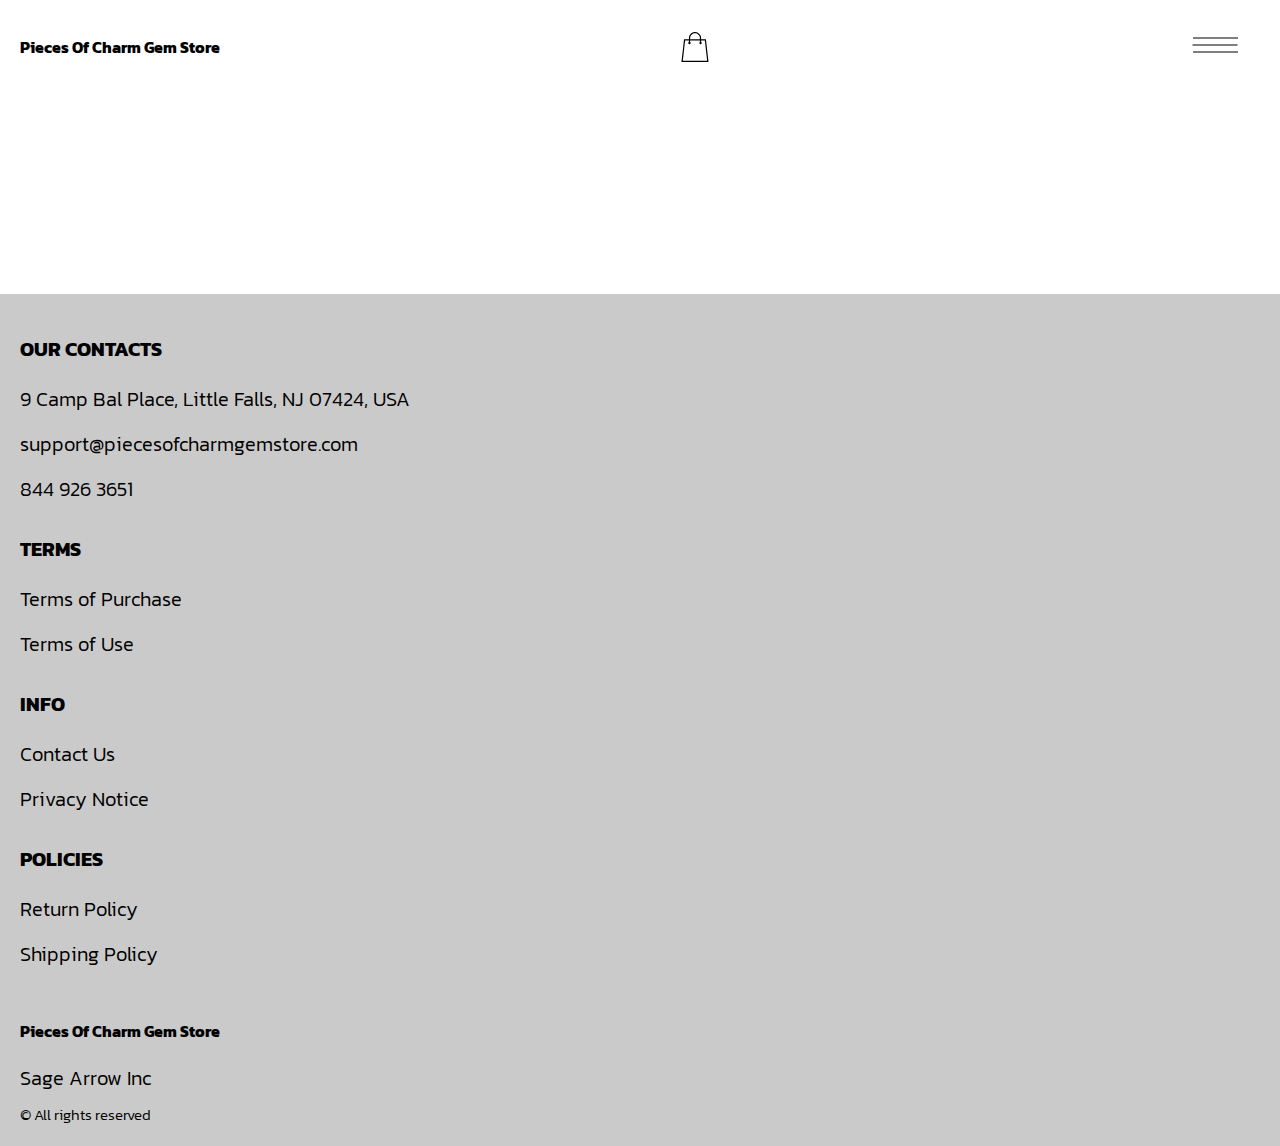
<file: product-page.html>
<!DOCTYPE html>
<html lang="en">

<head>
    <meta charset="UTF-8" />
    <meta http-equiv="X-UA-Compatible" content="IE=edge" />
    <meta name="viewport" content="width=device-width, initial-scale=1.0" />
    <link rel="stylesheet" href="./css/style.css" />
    <title>Shop</title>
</head>

<body>



    <div class="wrapper">

      <div class="error__overlay js_error__overlay">
        <div class="error">
          <span class="text bold error__text error__title">ERROR:</span>
          <p class="text error__text">You cannot add more than $500 worth of items to your cart.</p>
          <p class="text error__text">The selected item will not be added.</p>
          <button class="text error__btn js_error__btn">close</button>
        </div>
      </div>

      
      <div class="header__wrapper">
        <div class="container">
       
       
          <header class="header">
           
             
              <div class="header__top">
                <a href="./index.html" class="header__logo logo js_website-name"></a>
                <a href="./shop.html" class="cart__span-box">
                     
                  <svg version="1.0" xmlns="http://www.w3.org/2000/svg"
                  width="884.000000pt" height="980.000000pt" viewBox="0 0 884.000000 980.000000"
                  preserveAspectRatio="xMidYMid meet">
                 
                 <g transform="translate(0.000000,980.000000) scale(0.100000,-0.100000)"
                  stroke="none">
                 <path d="M4190 9785 c-397 -49 -766 -214 -1078 -479 -198 -169 -378 -403 -492
                 -640 -142 -295 -175 -460 -186 -931 -2 -126 -7 -254 -10 -282 l-5 -53 -784 0
                 c-431 0 -786 -4 -789 -8 -7 -11 -57 -438 -256 -2182 -403 -3524 -580 -5101
                 -580 -5162 l0 -48 4410 0 4410 0 0 46 c0 53 -25 278 -250 2264 -404 3559 -578
                 5068 -586 5082 -3 4 -358 8 -789 8 l-784 0 -5 53 c-3 28 -8 164 -11 301 -8
                 366 -25 491 -96 700 -298 870 -1211 1443 -2119 1331z m555 -419 c203 -46 435
                 -147 597 -262 109 -78 297 -267 375 -377 70 -100 168 -287 207 -395 71 -198
                 96 -386 96 -709 l0 -223 -1600 0 -1600 0 0 219 c0 228 11 374 36 501 39 191
                 146 435 267 607 77 109 266 299 372 375 197 139 461 247 680 278 97 14 489 4
                 570 -14z m-2315 -2595 l0 -219 -54 -40 c-105 -80 -151 -185 -144 -331 6 -113
                 44 -197 122 -269 90 -81 132 -97 261 -97 98 0 116 3 167 27 76 35 153 109 192
                 183 30 57 31 65 31 175 0 106 -2 119 -28 170 -16 30 -57 84 -93 120 l-64 66 0
                 217 0 217 1600 0 1600 0 0 -217 0 -217 -64 -66 c-36 -36 -77 -90 -93 -120 -26
                 -51 -28 -64 -28 -170 0 -110 1 -118 31 -175 39 -74 116 -148 192 -183 51 -24
                 69 -27 167 -27 129 0 171 16 261 97 78 72 116 156 122 269 7 145 -38 248 -144
                 332 l-54 42 0 217 0 218 615 0 c338 0 615 -3 615 -7 0 -5 5 -37 10 -73 18
                 -125 261 -2247 520 -4540 197 -1744 221 -1961 215 -1971 -8 -12 -7922 -12
                 -7929 0 -7 10 30 344 224 2061 291 2568 505 4432 516 4498 l6 32 614 0 614 0
                 0 -219z"/>
                 </g>
                 </svg>
                    <span class="cart__span js_cart__span"></span>
                </a>
                <div class="header-block">
                  <div class="header__top-box">
                    <button class="header__btn js_menu-btn">
                      <span></span>
                    </button>
                 
                
                   </div>
      
                    <nav class="nav js_menu">
                    
                    
                      <ul class="nav__list">
                        <li class="nav__item">
                          <p class="nav__title">
                            Terms
                            <ul class="nav__sub-list">
                              <li class="nav__sub-item">
                                <a href="./purchase.html" class="nav__link">Terms of Purchase</a>
                              </li>
                              <li class="nav__sub-item">
                                <a href="./use.html" class="nav__link">Terms of Use</a>
                              </li>
                            </ul>
                          </p>
                        </li>
                        <li class="nav__item">
                          <p class="nav__title">
                            Info
                            <ul class="nav__sub-list">
                              <li class="nav__sub-item">
                                <a href="./contacts.html" class="nav__link">Contact Us</a>
                              </li>
                              <li class="nav__sub-item">
                                <a href="./privacy.html" class="nav__link">Privacy Notice</a>
                              </li>
                            </ul>
                          </p>
                        </li>
                        <li class="nav__item">
                          <p class="nav__title">
                            Policies
                            <ul class="nav__sub-list">
                              <li class="nav__sub-item">
                                <a href="./return.html" class="nav__link">Return Policy</a>
                              </li>
                              <li class="nav__sub-item">
                                <a href="./shipping.html" class="nav__link">Shipping Policy</a>
                              </li>
                            </ul>
                          </p>
                        </li>
                      </ul>
                    </nav>
                </div>
   
            
            </div>
          </header>
       
        </div>
      </div>
  
      <main class="main bg-main">
        <div class="prod__wrapper white__wrapper">
            <section class="prod">
                <div class="container">
                    <div class="js_prod__block"></div>   
                </div>
            </section>
        </div>
    </main>
  
    <div class="footer__wrapper">
 
      <div class="container">
        <footer class="footer">
    
          <div class="footer__top">
            <div class="footer__top-block">
              <div class="footer__block">
                <p class="footer__title">Our Contacts</p>
                <ul class="footer__list">
                  <li class="footer__item">
                    <span class="text text--mb js_website-address"></span>
                   </li>
                   <li class="footer__item">
                    <a href="" class="footer__link js_website-email"></a>
                    </li>
                    <li class="footer__item">
                      <a href="" class="footer__link js_website-phone"></a>
                    </li>
                </ul>
              </div>
              <div class="footer__block">
                <p class="footer__title">Terms</p>
                <ul class="footer__list">
                  <li class="footer__item">
                    <a href="./purchase.html" class="footer__link">Terms of Purchase</a>
                   </li>
                   <li class="footer__item">
                     <a href="./use.html" class="footer__link">Terms of Use</a>
                    </li>
                </ul>
              </div>
              <div class="footer__block">
                <p class="footer__title">Info</p>
                <ul class="footer__list">
                  <li class="footer__item">
                    <a href="./contacts.html" class="footer__link">Contact Us</a>
                   </li>
                   <li class="footer__item">
                     <a href="./privacy.html" class="footer__link">Privacy Notice</a>
                    </li>
                
                
                </ul>
              </div>
              <div class="footer__block">
                <p class="footer__title">Policies</p>
                <ul class="footer__list">
                  <li class="footer__item">
                    <a href="./return.html" class="footer__link">Return Policy</a>
                   </li>
                   <li class="footer__item">
                     <a href="./shipping.html" class="footer__link">Shipping Policy</a>
                    </li>
                </ul>
              </div>
           
            </div>
          
          </div>
    
          <div class="footer__bottom">
            <div class="footer__block--bottom">
              <a href="./index.html" class="footer__logo logo js_website-name"></a>
              <p class="text text--mb js_website-corp"></p>
              <span class="footer__span">© All rights reserved</span>
            </div>
          </div>
        </footer>
      </div>
    </div>
    </div>
    
 <script src="./js/jquery-3.7.1.js"></script>
    <script type='text/javascript' src='https://thebestproductmanager.com/products/prices-nxg-object'></script>
    <!-- <script type="module" src="./js/data/products.js"></script> -->
    <script type="module" src="./js/product.js"></script>
    <script type="module" src="./js/prod-preview.js"></script>
    <script type="module" src="./js/calculate-total.js"></script>
    <script type="module" src="./js/on-load.js"></script>
    <script type="module" src="./js/website-data.js"></script>
    <script>
      const menuBtn = document.querySelector('.js_menu-btn');
      const menu = document.querySelector('.js_menu');
      menuBtn.addEventListener('click', () => {
        menuBtn.classList.toggle('active');
        menu.classList.toggle('open-menu');
        document.body.classList.toggle('open-menu');
      })
    </script>
</body>

</html>
</file>
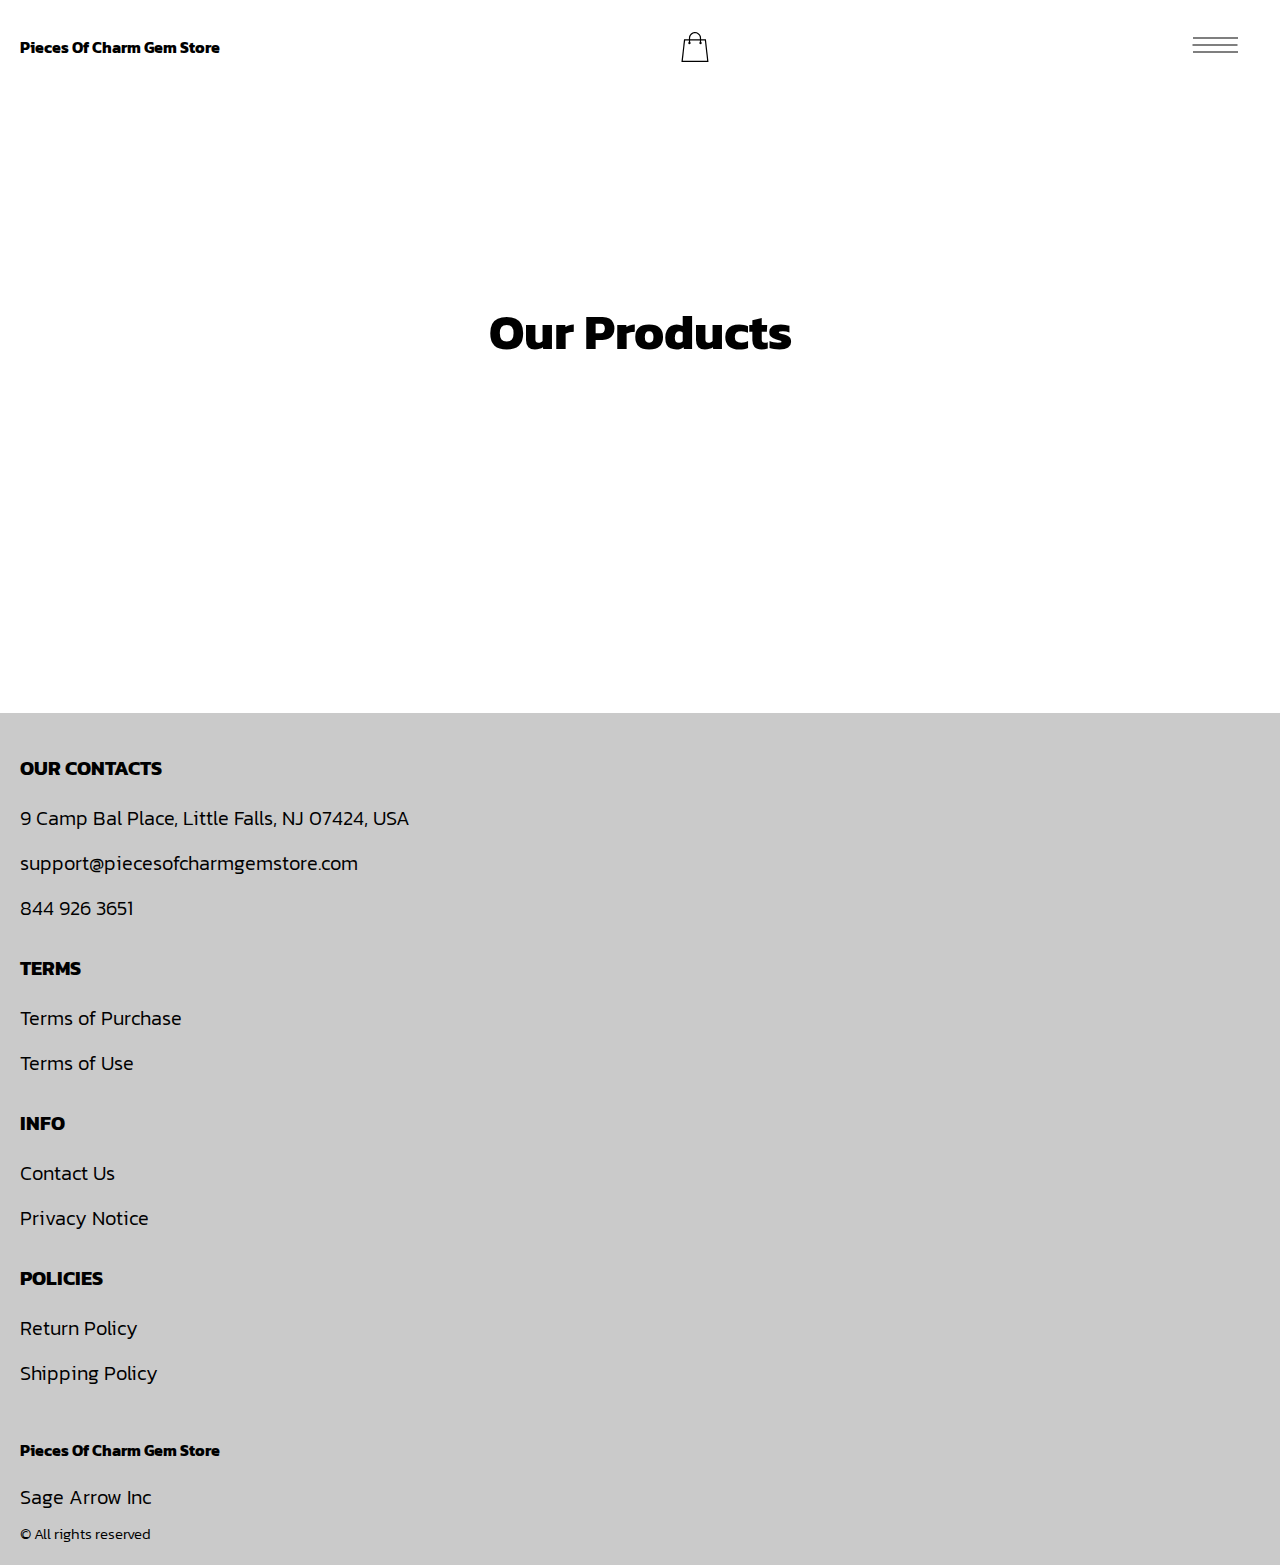
<file: products.html>
<!DOCTYPE html>
<html lang="en">

<head>
  <meta charset="UTF-8" />
  <meta http-equiv="X-UA-Compatible" content="IE=edge" />
  <meta name="viewport" content="width=device-width, initial-scale=1.0" />
  <link
  rel="stylesheet"
  href="https://unpkg.com/swiper/swiper-bundle.min.css"
/>
  <link rel="stylesheet" href="./css/style.css" />
  <title>Shop</title>

</head>

<body>

  <div class="wrapper">

    <div class="error__overlay js_error__overlay">
      <div class="error">
        <span class="text bold error__text error__title">ERROR:</span>
        <p class="text error__text">You cannot add more than $500 worth of items to your cart.</p>
        <p class="text error__text">The selected item will not be added.</p>
        <button class="text error__btn js_error__btn">close</button>
      </div>
    </div>



    <div class="header__wrapper">
      <div class="container">
     
     
        <header class="header">
         
           
            <div class="header__top">
              <a href="./index.html" class="header__logo logo js_website-name"></a>
              <a href="./shop.html" class="cart__span-box">
                   
                <svg version="1.0" xmlns="http://www.w3.org/2000/svg"
                width="884.000000pt" height="980.000000pt" viewBox="0 0 884.000000 980.000000"
                preserveAspectRatio="xMidYMid meet">
               
               <g transform="translate(0.000000,980.000000) scale(0.100000,-0.100000)"
                stroke="none">
               <path d="M4190 9785 c-397 -49 -766 -214 -1078 -479 -198 -169 -378 -403 -492
               -640 -142 -295 -175 -460 -186 -931 -2 -126 -7 -254 -10 -282 l-5 -53 -784 0
               c-431 0 -786 -4 -789 -8 -7 -11 -57 -438 -256 -2182 -403 -3524 -580 -5101
               -580 -5162 l0 -48 4410 0 4410 0 0 46 c0 53 -25 278 -250 2264 -404 3559 -578
               5068 -586 5082 -3 4 -358 8 -789 8 l-784 0 -5 53 c-3 28 -8 164 -11 301 -8
               366 -25 491 -96 700 -298 870 -1211 1443 -2119 1331z m555 -419 c203 -46 435
               -147 597 -262 109 -78 297 -267 375 -377 70 -100 168 -287 207 -395 71 -198
               96 -386 96 -709 l0 -223 -1600 0 -1600 0 0 219 c0 228 11 374 36 501 39 191
               146 435 267 607 77 109 266 299 372 375 197 139 461 247 680 278 97 14 489 4
               570 -14z m-2315 -2595 l0 -219 -54 -40 c-105 -80 -151 -185 -144 -331 6 -113
               44 -197 122 -269 90 -81 132 -97 261 -97 98 0 116 3 167 27 76 35 153 109 192
               183 30 57 31 65 31 175 0 106 -2 119 -28 170 -16 30 -57 84 -93 120 l-64 66 0
               217 0 217 1600 0 1600 0 0 -217 0 -217 -64 -66 c-36 -36 -77 -90 -93 -120 -26
               -51 -28 -64 -28 -170 0 -110 1 -118 31 -175 39 -74 116 -148 192 -183 51 -24
               69 -27 167 -27 129 0 171 16 261 97 78 72 116 156 122 269 7 145 -38 248 -144
               332 l-54 42 0 217 0 218 615 0 c338 0 615 -3 615 -7 0 -5 5 -37 10 -73 18
               -125 261 -2247 520 -4540 197 -1744 221 -1961 215 -1971 -8 -12 -7922 -12
               -7929 0 -7 10 30 344 224 2061 291 2568 505 4432 516 4498 l6 32 614 0 614 0
               0 -219z"/>
               </g>
               </svg>
                  <span class="cart__span js_cart__span"></span>
              </a>
              <div class="header-block">
                <div class="header__top-box">
                  <button class="header__btn js_menu-btn">
                    <span></span>
                  </button>
               
              
                 </div>
    
                  <nav class="nav js_menu">
                  
                  
                    <ul class="nav__list">
                      <li class="nav__item">
                        <p class="nav__title">
                          Terms
                          <ul class="nav__sub-list">
                            <li class="nav__sub-item">
                              <a href="./purchase.html" class="nav__link">Terms of Purchase</a>
                            </li>
                            <li class="nav__sub-item">
                              <a href="./use.html" class="nav__link">Terms of Use</a>
                            </li>
                          </ul>
                        </p>
                      </li>
                      <li class="nav__item">
                        <p class="nav__title">
                          Info
                          <ul class="nav__sub-list">
                            <li class="nav__sub-item">
                              <a href="./contacts.html" class="nav__link">Contact Us</a>
                            </li>
                            <li class="nav__sub-item">
                              <a href="./privacy.html" class="nav__link">Privacy Notice</a>
                            </li>
                          </ul>
                        </p>
                      </li>
                      <li class="nav__item">
                        <p class="nav__title">
                          Policies
                          <ul class="nav__sub-list">
                            <li class="nav__sub-item">
                              <a href="./return.html" class="nav__link">Return Policy</a>
                            </li>
                            <li class="nav__sub-item">
                              <a href="./shipping.html" class="nav__link">Shipping Policy</a>
                            </li>
                          </ul>
                        </p>
                      </li>
                    </ul>
                  </nav>
              </div>
 
          
          </div>
        </header>
     
      </div>
    </div>


    <main class="main">



      <div class="products__wrapper hero-products" >
        <div class="container">
        <section class="products">
       
          <h3 class="products__title">Our Products</h3>
        
            <div class="sub-title__box">
              <p class="text success-message js_success-message">Success! You have added <span
                  class="js_success-product-name"></span> to your shopping cart!</p>
            </div>
            <ul class="products__list js_products__list">
             
            </ul>

        </section>
      </div>
      </div>

     

    </main>
  
   
 
   
    <div class="footer__wrapper">
 
      <div class="container">
        <footer class="footer">
    
          <div class="footer__top">
            <div class="footer__top-block">
              <div class="footer__block">
                <p class="footer__title">Our Contacts</p>
                <ul class="footer__list">
                  <li class="footer__item">
                    <span class="text text--mb js_website-address"></span>
                   </li>
                   <li class="footer__item">
                    <a href="" class="footer__link js_website-email"></a>
                    </li>
                    <li class="footer__item">
                      <a href="" class="footer__link js_website-phone"></a>
                    </li>
                </ul>
              </div>
              <div class="footer__block">
                <p class="footer__title">Terms</p>
                <ul class="footer__list">
                  <li class="footer__item">
                    <a href="./purchase.html" class="footer__link">Terms of Purchase</a>
                   </li>
                   <li class="footer__item">
                     <a href="./use.html" class="footer__link">Terms of Use</a>
                    </li>
                </ul>
              </div>
              <div class="footer__block">
                <p class="footer__title">Info</p>
                <ul class="footer__list">
                  <li class="footer__item">
                    <a href="./contacts.html" class="footer__link">Contact Us</a>
                   </li>
                   <li class="footer__item">
                     <a href="./privacy.html" class="footer__link">Privacy Notice</a>
                    </li>
                  
                
                </ul>
              </div>
              <div class="footer__block">
                <p class="footer__title">Policies</p>
                <ul class="footer__list">
                  <li class="footer__item">
                    <a href="./return.html" class="footer__link">Return Policy</a>
                   </li>
                   <li class="footer__item">
                     <a href="./shipping.html" class="footer__link">Shipping Policy</a>
                    </li>
                </ul>
              </div>
           
            </div>
          
          </div>
    
          <div class="footer__bottom">
            <div class="footer__block--bottom">
              <a href="./index.html" class="footer__logo logo js_website-name"></a>
              <p class="text text--mb js_website-corp"></p>
              <span class="footer__span">© All rights reserved</span>
            </div>
          </div>
        </footer>
      </div>
    </div>
 
  </div>


 <script src="./js/jquery-3.7.1.js"></script>
  <script type='text/javascript' src='https://thebestproductmanager.com/products/prices-nxg-object'></script>

  <script type="module" src="./js/cart.js"></script>
  <script type="module" src="./js/add-to-cart.js"></script>
  <script type="module" src="./js/on-load.js"></script>
  <script type="module" src="./js/website-data.js"></script>
  <script>
    const menuBtn = document.querySelector('.js_menu-btn');
    const menu = document.querySelector('.js_menu');
    menuBtn.addEventListener('click', () => {
      menuBtn.classList.toggle('active');
      menu.classList.toggle('open-menu');
      document.body.classList.toggle('open-menu');
    })
  </script>
  <script src="./js/aos.js"></script>
  <script>
    AOS.init({
      duration: 500,
    });
  </script>

</body>

</html>
</file>
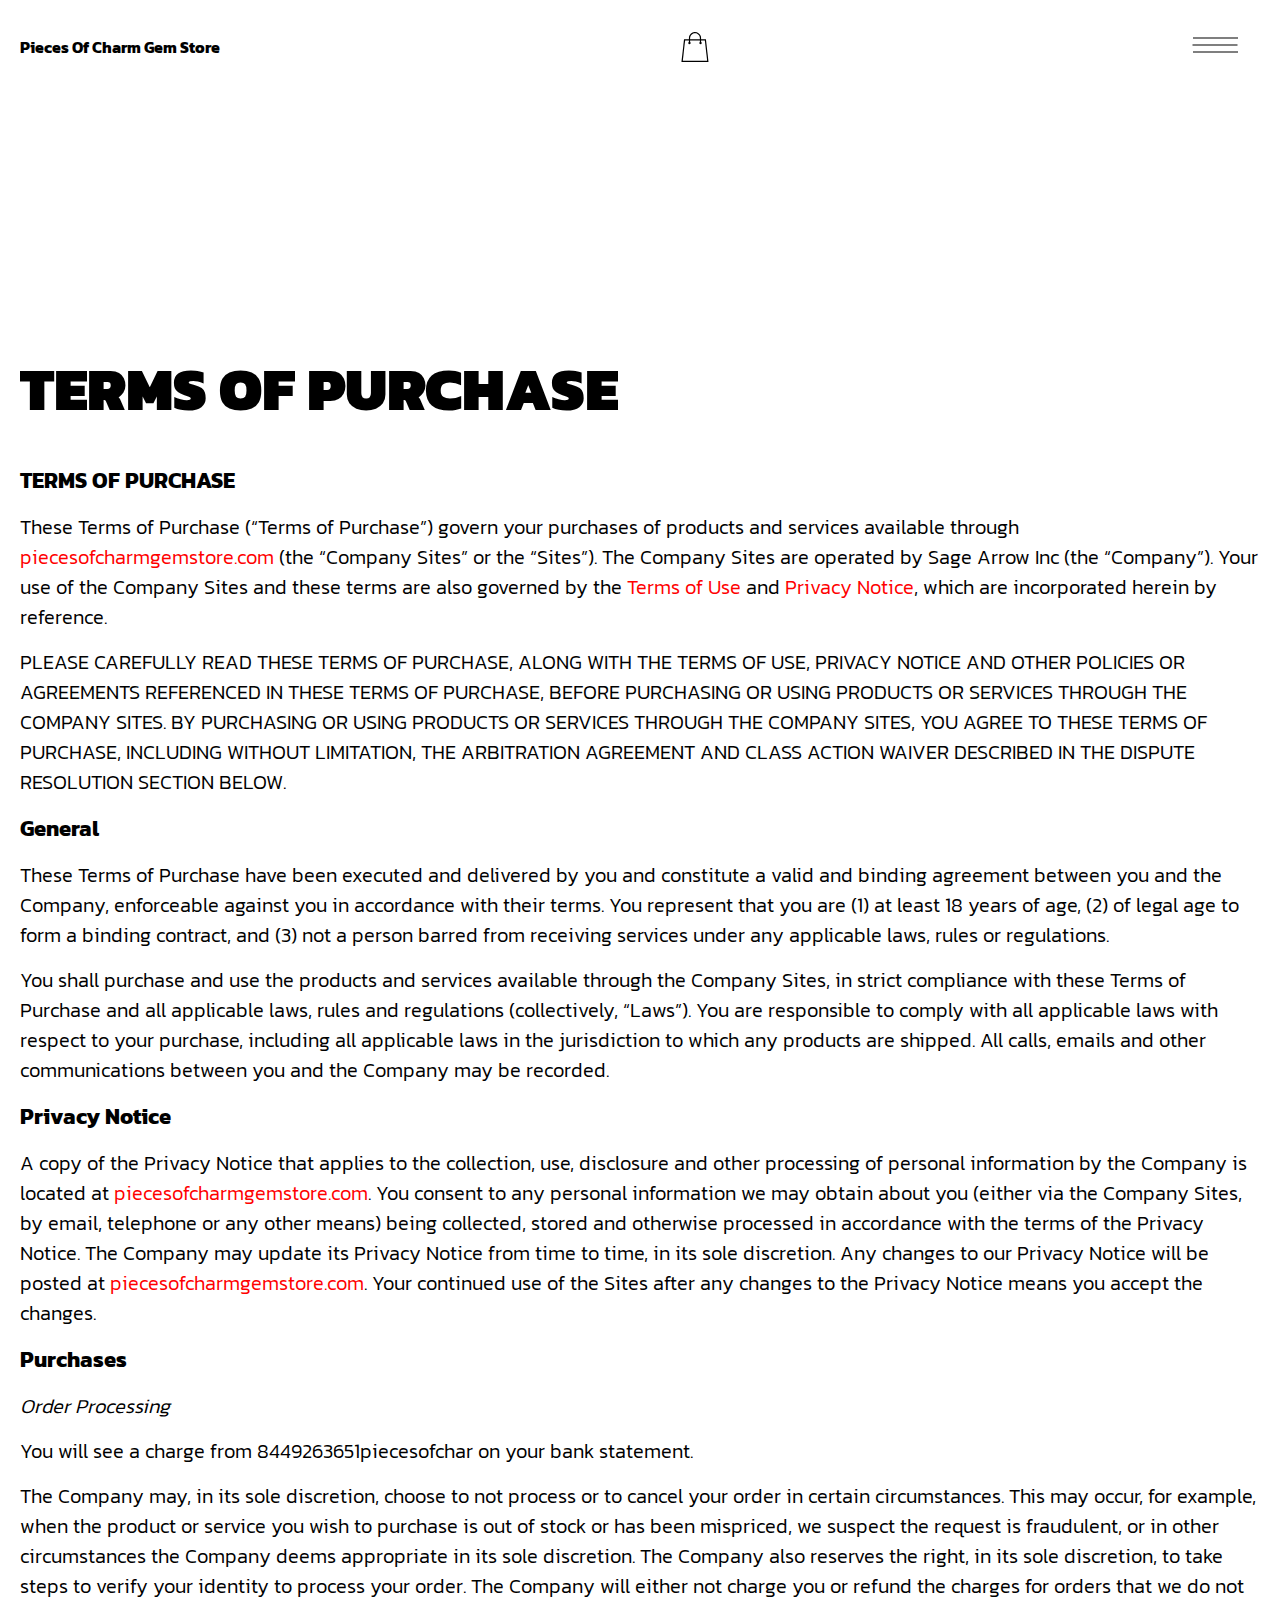
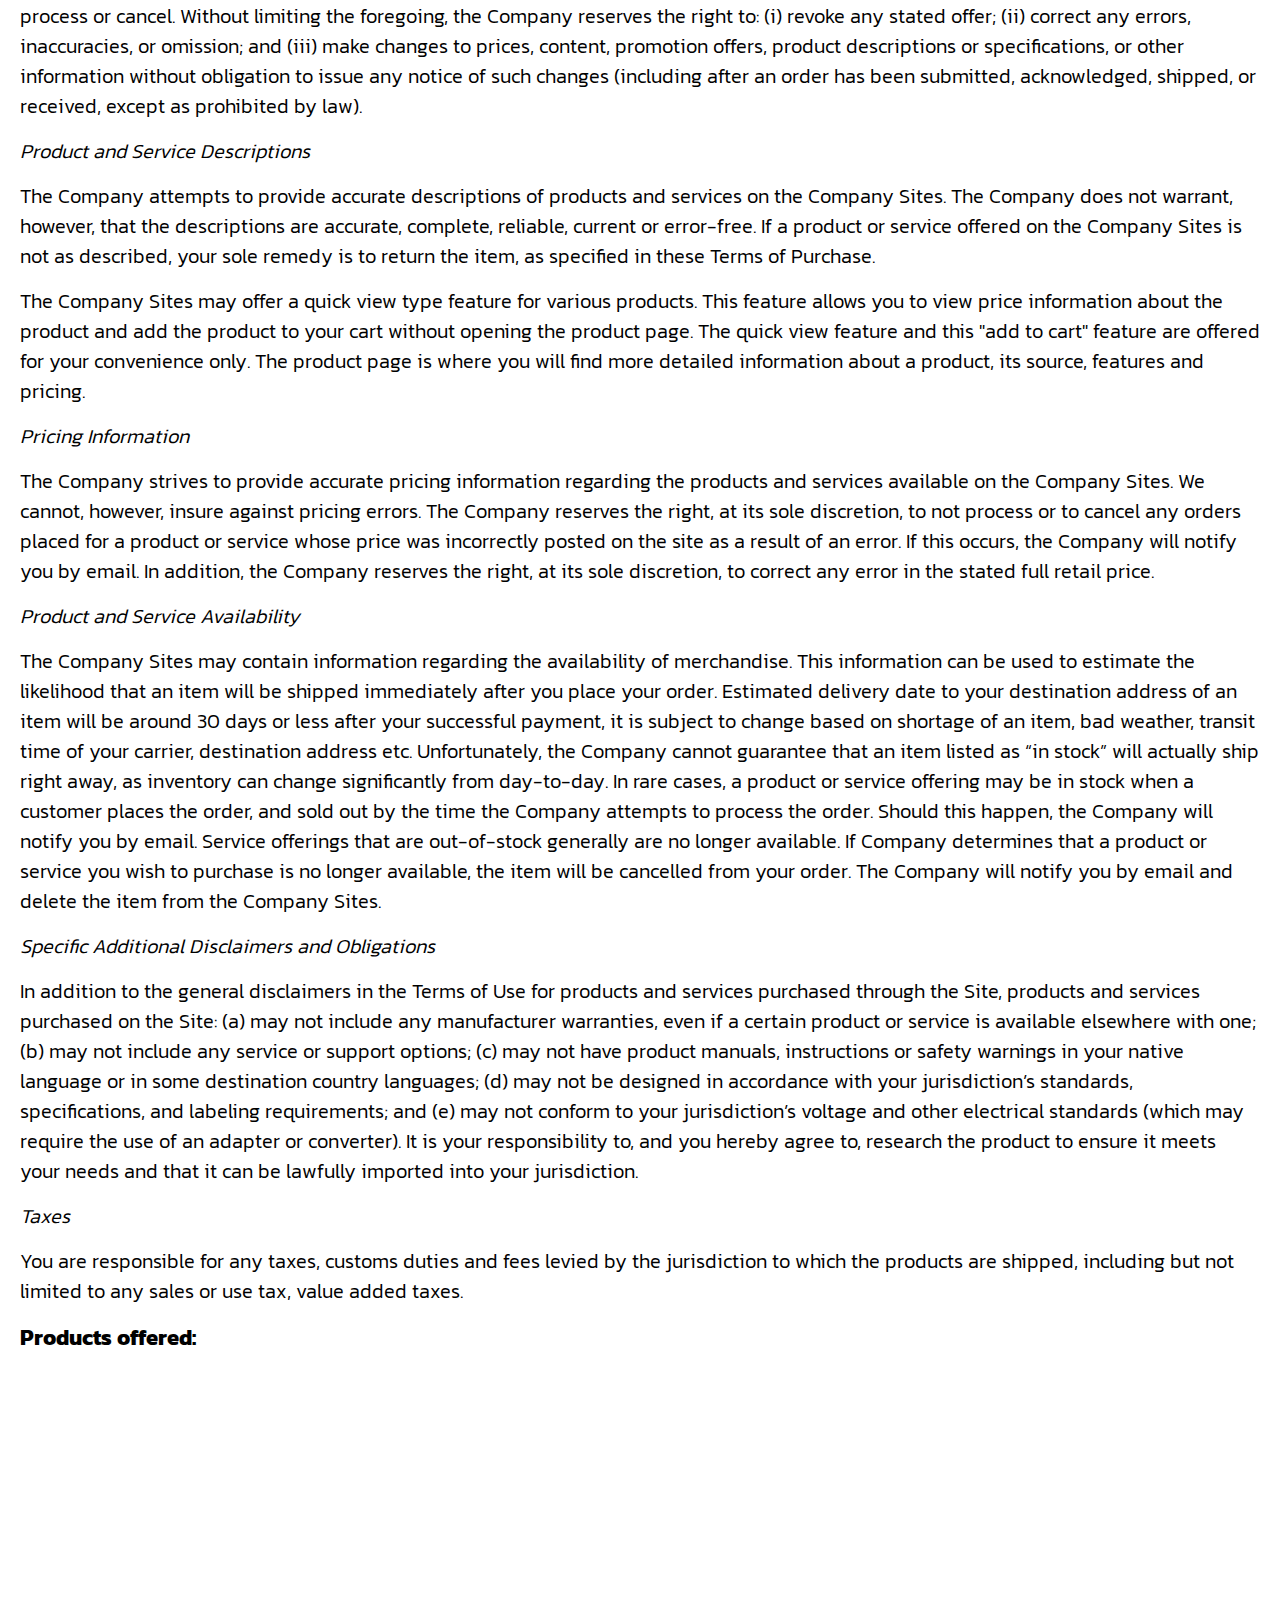
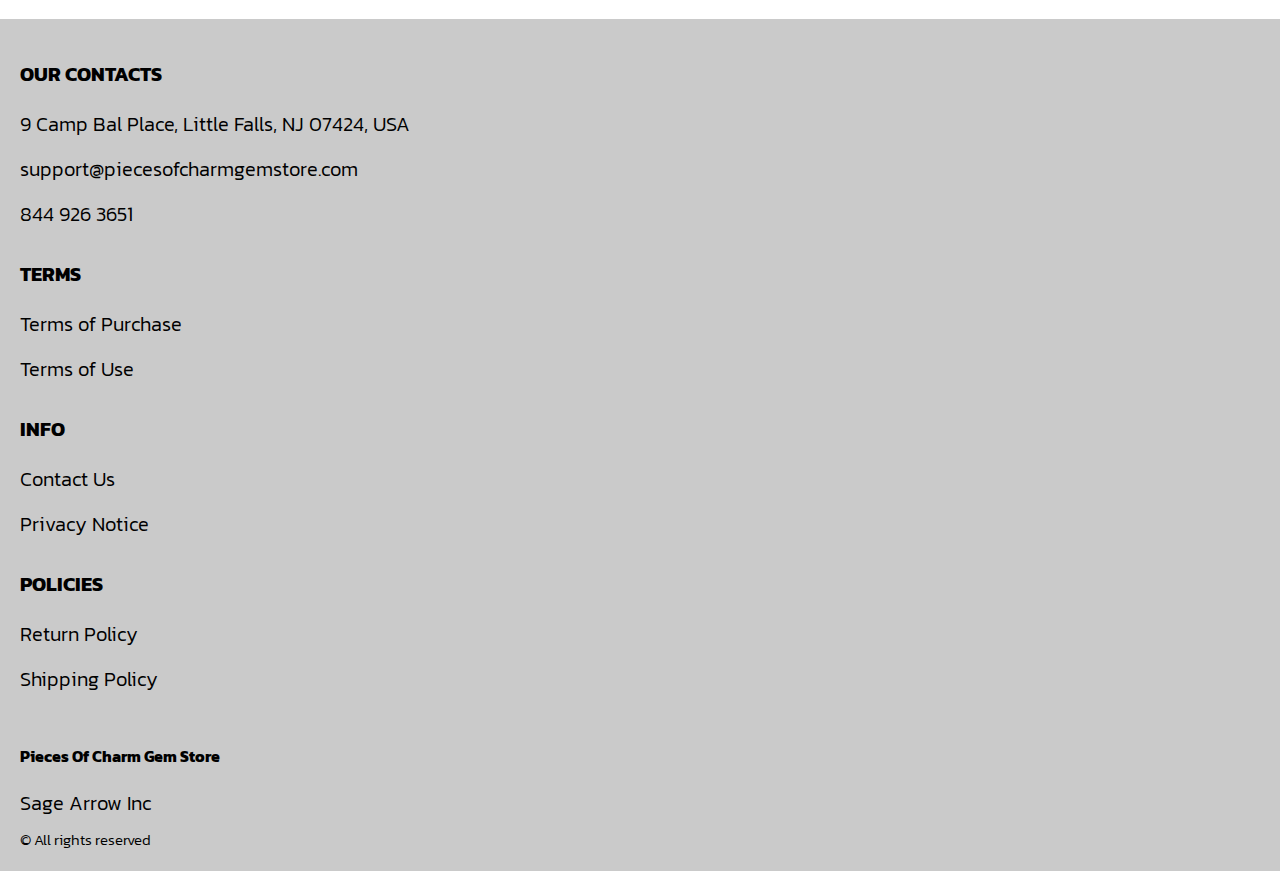
<file: purchase.html>
<!DOCTYPE html>
<html lang="en">

<head>
  <meta charset="UTF-8" />
  <meta http-equiv="X-UA-Compatible" content="IE=edge" />
  <meta name="viewport" content="width=device-width, initial-scale=1.0" />
  <link rel="stylesheet" href="./css/style.css" />
  <title>Shop</title>
</head>

<body>


  <div class="wrapper">
    <div class="header__wrapper">
      <div class="container">
     
     
        <header class="header">
         
           
            <div class="header__top">
              <a href="./index.html" class="header__logo logo js_website-name"></a>
              <a href="./shop.html" class="cart__span-box">
                   
                <svg version="1.0" xmlns="http://www.w3.org/2000/svg"
                width="884.000000pt" height="980.000000pt" viewBox="0 0 884.000000 980.000000"
                preserveAspectRatio="xMidYMid meet">
               
               <g transform="translate(0.000000,980.000000) scale(0.100000,-0.100000)"
                stroke="none">
               <path d="M4190 9785 c-397 -49 -766 -214 -1078 -479 -198 -169 -378 -403 -492
               -640 -142 -295 -175 -460 -186 -931 -2 -126 -7 -254 -10 -282 l-5 -53 -784 0
               c-431 0 -786 -4 -789 -8 -7 -11 -57 -438 -256 -2182 -403 -3524 -580 -5101
               -580 -5162 l0 -48 4410 0 4410 0 0 46 c0 53 -25 278 -250 2264 -404 3559 -578
               5068 -586 5082 -3 4 -358 8 -789 8 l-784 0 -5 53 c-3 28 -8 164 -11 301 -8
               366 -25 491 -96 700 -298 870 -1211 1443 -2119 1331z m555 -419 c203 -46 435
               -147 597 -262 109 -78 297 -267 375 -377 70 -100 168 -287 207 -395 71 -198
               96 -386 96 -709 l0 -223 -1600 0 -1600 0 0 219 c0 228 11 374 36 501 39 191
               146 435 267 607 77 109 266 299 372 375 197 139 461 247 680 278 97 14 489 4
               570 -14z m-2315 -2595 l0 -219 -54 -40 c-105 -80 -151 -185 -144 -331 6 -113
               44 -197 122 -269 90 -81 132 -97 261 -97 98 0 116 3 167 27 76 35 153 109 192
               183 30 57 31 65 31 175 0 106 -2 119 -28 170 -16 30 -57 84 -93 120 l-64 66 0
               217 0 217 1600 0 1600 0 0 -217 0 -217 -64 -66 c-36 -36 -77 -90 -93 -120 -26
               -51 -28 -64 -28 -170 0 -110 1 -118 31 -175 39 -74 116 -148 192 -183 51 -24
               69 -27 167 -27 129 0 171 16 261 97 78 72 116 156 122 269 7 145 -38 248 -144
               332 l-54 42 0 217 0 218 615 0 c338 0 615 -3 615 -7 0 -5 5 -37 10 -73 18
               -125 261 -2247 520 -4540 197 -1744 221 -1961 215 -1971 -8 -12 -7922 -12
               -7929 0 -7 10 30 344 224 2061 291 2568 505 4432 516 4498 l6 32 614 0 614 0
               0 -219z"/>
               </g>
               </svg>
                  <span class="cart__span js_cart__span"></span>
              </a>
              <div class="header-block">
                <div class="header__top-box">
                  <button class="header__btn js_menu-btn">
                    <span></span>
                  </button>
               
              
                 </div>
    
                  <nav class="nav js_menu">
                  
                  
                    <ul class="nav__list">
                      <li class="nav__item">
                        <p class="nav__title">
                          Terms
                          <ul class="nav__sub-list">
                            <li class="nav__sub-item">
                              <a href="./purchase.html" class="nav__link">Terms of Purchase</a>
                            </li>
                            <li class="nav__sub-item">
                              <a href="./use.html" class="nav__link">Terms of Use</a>
                            </li>
                          </ul>
                        </p>
                      </li>
                      <li class="nav__item">
                        <p class="nav__title">
                          Info
                          <ul class="nav__sub-list">
                            <li class="nav__sub-item">
                              <a href="./contacts.html" class="nav__link">Contact Us</a>
                            </li>
                            <li class="nav__sub-item">
                              <a href="./privacy.html" class="nav__link">Privacy Notice</a>
                            </li>
                          </ul>
                        </p>
                      </li>
                      <li class="nav__item">
                        <p class="nav__title">
                          Policies
                          <ul class="nav__sub-list">
                            <li class="nav__sub-item">
                              <a href="./return.html" class="nav__link">Return Policy</a>
                            </li>
                            <li class="nav__sub-item">
                              <a href="./shipping.html" class="nav__link">Shipping Policy</a>
                            </li>
                          </ul>
                        </p>
                      </li>
                    </ul>
                  </nav>
              </div>
 
          
          </div>
        </header>
     
      </div>
    </div>

    <main class="main bg-main">
      <div class="text-section__wrapper white__wrapper">
        <section class="text-section">
          <div class="container">
            <h1 class="title">TERMS OF PURCHASE</h1>
             <p class="text"><span class="bold">TERMS OF PURCHASE</span> </p>
             <p class="text">These Terms of Purchase (“Terms of Purchase”) govern your purchases of products and services available through <a href="" class="link js_website-url"></a> (the “Company Sites” or the “Sites”). The Company Sites are operated by <span class="js_website-corp"></span> (the “Company”). Your use of the Company Sites and these terms are also governed by the <a href="./use.html" class="link">Terms of Use</a> and <a href="./privacy.html" class="link">Privacy Notice</a>, which are incorporated herein by reference.</p>
             <p class="text up">PLEASE CAREFULLY read THESE TERMS OF PURCHASE, ALONG WITH THE TERMS OF USE, PRIVACY NOTICE AND OTHER POLICIES OR AGREEMENTS REFERENCED IN THESE TERMS OF PURCHASE, BEFORE PURCHASING OR USING PRODUCTS OR SERVICES THROUGH THE COMPANY SITES. BY PURCHASING OR USING PRODUCTS OR SERVICES THROUGH THE COMPANY SITES, YOU AGREE TO THESE TERMS OF PURCHASE, INCLUDING WITHOUT LIMITATION, THE ARBITRATION AGREEMENT AND CLASS ACTION WAIVER DESCRIBED IN THE DISPUTE RESOLUTION SECTION BELOW.</p>
             <p class="text bold">General</p>
             <p class="text">These Terms of Purchase have been executed and delivered by you and constitute a valid and binding agreement between you and the Company, enforceable against you in accordance with their terms. You represent that you are (1) at least 18 years of age, (2) of legal age to form a binding contract, and (3) not a person barred from receiving services under any applicable laws, rules or regulations.</p>
             <p class="text">You shall purchase and use the products and services available through the Company Sites, in strict compliance with these Terms of Purchase and all applicable laws, rules and regulations (collectively, “Laws”). You are responsible to comply with all applicable laws with respect to your purchase, including all applicable laws in the jurisdiction to which any products are shipped. All calls, emails and other communications between you and the Company may be recorded.</p>
             <p class="text bold">Privacy Notice</p>
             <p class="text">A copy of the Privacy Notice that applies to the collection, use, 
                 disclosure and other processing of personal 
                 information by the Company is located at <a href="" class="link js_website-url"></a>. 
                 You consent to any personal information we may obtain about you (either via the Company Sites, by email, telephone or any other means) 
                 being collected, stored and otherwise processed in accordance with the terms of the Privacy Notice. 
                 The Company may update its Privacy Notice from time to time, in its sole discretion. Any changes to our Privacy 
                 Notice will be posted at <a href="" class="link js_website-url"></a>. Your continued use of the Sites after any changes to the Privacy Notice means you accept the changes.</p>
             <p class="text bold">Purchases</p>
             <p class="text italic">Order Processing</p>
             <p class="text">You will see a charge from <span class="js_website-desc"></span> on your bank statement.</p>
             <p class="text">The Company may, in its sole discretion, choose to not process or to cancel your order in certain circumstances. This may occur, for example, when the product or service you wish to purchase is out of stock or has been mispriced, we suspect the request is fraudulent, or in other circumstances the Company deems appropriate in its sole discretion. The Company also reserves the right, in its sole discretion, to take steps to verify your identity to process your order. The Company will either not charge you or refund the charges for orders that we do not process or cancel. Without limiting the foregoing, the Company reserves the right to: (i) revoke any stated offer; (ii) correct any errors, inaccuracies, or omission; and (iii) make changes to prices, content, promotion offers, product descriptions or specifications, or other information without obligation to issue any notice of such changes (including after an order has been submitted, acknowledged, shipped, or received, except as prohibited by law).</p>
             <p class="text italic">Product and Service Descriptions</p>
             <p class="text">The Company attempts to provide accurate descriptions of products and services on the Company Sites. The Company does not warrant, however, that the descriptions are accurate, complete, reliable, current or error-free. If a product or service offered on the Company Sites is not as described, your sole remedy is to return the item, as specified in these Terms of Purchase.</p>
             <p class="text">The Company Sites may offer a quick view type feature for various products. This feature allows you to view price information about the product and add the product to your cart without opening the product page. The quick view feature and this "add to cart" feature are offered for your convenience only. The product page is where you will find more detailed information about a product, its source, features and pricing.</p>
             <p class="text italic">Pricing Information</p>
             <p class="text">The Company strives to provide accurate pricing information regarding the products and services available on the Company Sites. We cannot, however, insure against pricing errors. The Company reserves the right, at its sole discretion, to not process or to cancel any orders placed for a product or service whose price was incorrectly posted on the site as a result of an error. If this occurs, the Company will notify you by email. In addition, the Company reserves the right, at its sole discretion, to correct any error in the stated full retail price.</p>
             <p class="text italic">Product and Service Availability</p>
             <p class="text">The Company Sites may contain information regarding the availability of merchandise. This information can be used to estimate the likelihood that an item will be shipped immediately after you place your order. Estimated delivery date to your destination address of an item will be around 30 days or less after your successful payment, it is subject to change based on shortage of an item, bad weather, transit time of your carrier, destination address etc. Unfortunately, the Company cannot guarantee that an item listed as “in stock” will actually ship right away, as inventory can change significantly from day-to-day. In rare cases, a product or service offering may be in stock when a customer places the order, and sold out by the time the Company attempts to process the order. Should this happen, the Company will notify you by email. Service offerings that are out-of-stock generally are no longer available. If Company determines that a product or service you wish to purchase is no longer available, the item will be cancelled from your order. The Company will notify you by email and delete the item from the Company Sites.</p>
             <p class="text italic">Specific Additional Disclaimers and Obligations</p>
             <p class="text">In addition to the general disclaimers in the Terms of Use for products and services purchased through the Site, products and services purchased on the Site: (a) may not include any manufacturer warranties, even if a certain product or service is available elsewhere with one; (b) may not include any service or support options; (c) may not have product manuals, instructions or safety warnings in your native language or in some destination country languages; (d) may not be designed in accordance with your jurisdiction’s standards, specifications, and labeling requirements; and (e) may not conform to your jurisdiction’s voltage and other electrical standards (which may require the use of an adapter or converter). It is your responsibility to, and you hereby agree to, research the product to ensure it meets your needs and that it can be lawfully imported into your jurisdiction.</p>
             <p class="text italic">Taxes</p>
             <p class="text">You are responsible for any taxes, customs duties and fees levied by the jurisdiction to which the products are shipped, including but not limited to any sales or use tax, value added taxes.</p>
             <p class="text bold">Products offered:</p>
             <div class="js_purchase__product-list"></div>
        </div>
        </section>
    </div>
    </main>

    <div class="footer__wrapper">
 
      <div class="container">
        <footer class="footer">
    
          <div class="footer__top">
            <div class="footer__top-block">
              <div class="footer__block">
                <p class="footer__title">Our Contacts</p>
                <ul class="footer__list">
                  <li class="footer__item">
                    <span class="text text--mb js_website-address"></span>
                   </li>
                   <li class="footer__item">
                    <a href="" class="footer__link js_website-email"></a>
                    </li>
                    <li class="footer__item">
                      <a href="" class="footer__link js_website-phone"></a>
                    </li>
                </ul>
              </div>
              <div class="footer__block">
                <p class="footer__title">Terms</p>
                <ul class="footer__list">
                  <li class="footer__item">
                    <a href="./purchase.html" class="footer__link">Terms of Purchase</a>
                   </li>
                   <li class="footer__item">
                     <a href="./use.html" class="footer__link">Terms of Use</a>
                    </li>
                </ul>
              </div>
              <div class="footer__block">
                <p class="footer__title">Info</p>
                <ul class="footer__list">
                  <li class="footer__item">
                    <a href="./contacts.html" class="footer__link">Contact Us</a>
                   </li>
                   <li class="footer__item">
                     <a href="./privacy.html" class="footer__link">Privacy Notice</a>
                    </li>
                  
                
                </ul>
              </div>
              <div class="footer__block">
                <p class="footer__title">Policies</p>
                <ul class="footer__list">
                  <li class="footer__item">
                    <a href="./return.html" class="footer__link">Return Policy</a>
                   </li>
                   <li class="footer__item">
                     <a href="./shipping.html" class="footer__link">Shipping Policy</a>
                    </li>
                </ul>
              </div>
           
            </div>
          
          </div>
    
          <div class="footer__bottom">
            <div class="footer__block--bottom">
              <a href="./index.html" class="footer__logo logo js_website-name"></a>
              <p class="text text--mb js_website-corp"></p>
              <span class="footer__span">© All rights reserved</span>
            </div>
          </div>
        </footer>
      </div>
    </div>
  </div>
 <script src="./js/jquery-3.7.1.js"></script>
  <script type='text/javascript' src='https://thebestproductmanager.com/products/prices-nxg-object'></script>
  <script type="module" src="./js/on-load.js"></script>
  <script type="module" src="./js/purchase.js"></script>
  <script type="module" src="./js/website-data.js"></script>
  <script>
    const menuBtn = document.querySelector('.js_menu-btn');
    const menu = document.querySelector('.js_menu');
    menuBtn.addEventListener('click', () => {
      menuBtn.classList.toggle('active');
      menu.classList.toggle('open-menu');
      document.body.classList.toggle('open-menu');
    })
  </script>
</body>

</html>
</file>
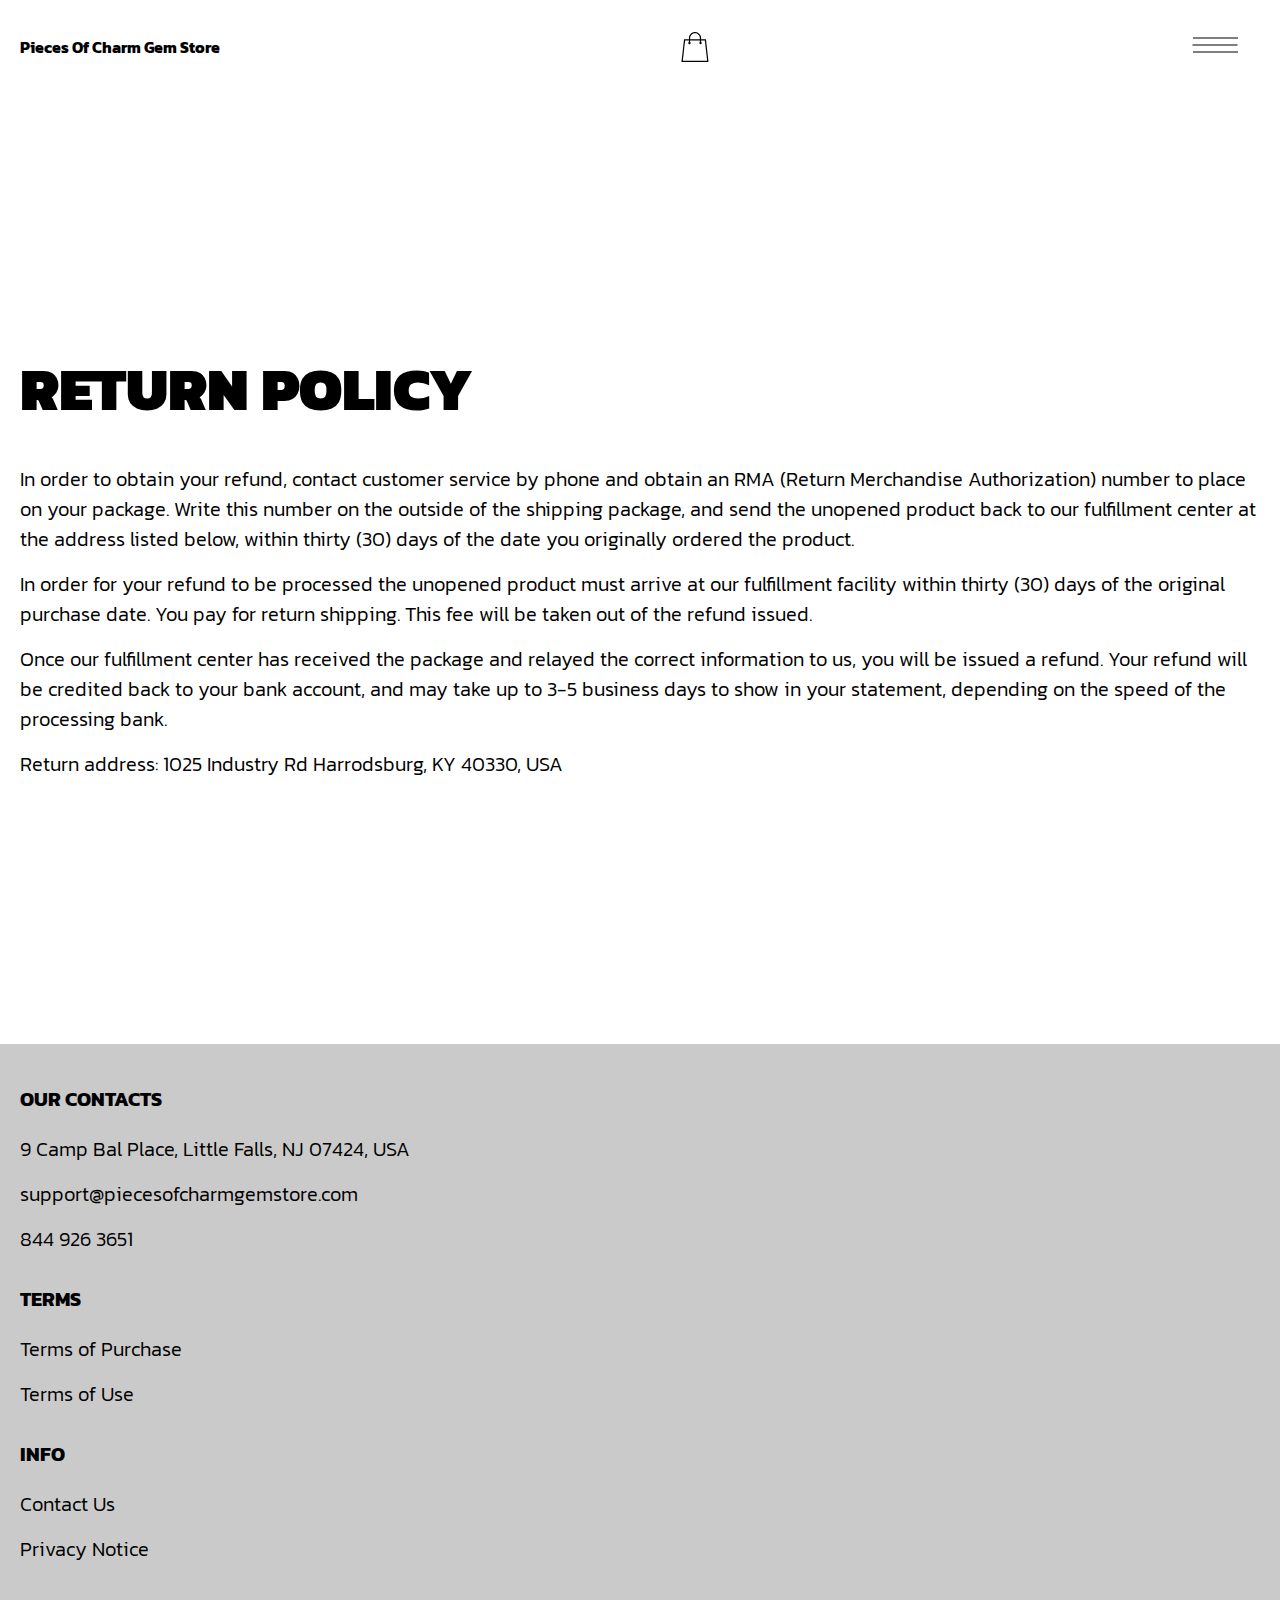
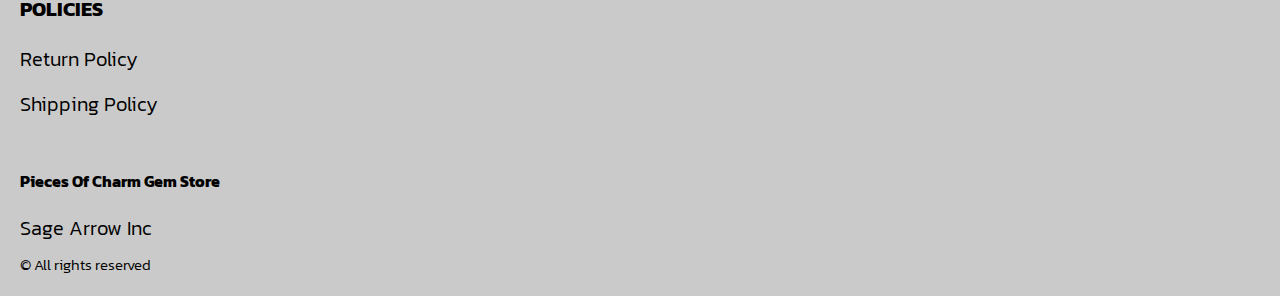
<file: return.html>
<!DOCTYPE html>
<html lang="en">

<head>
  <meta charset="UTF-8" />
  <meta http-equiv="X-UA-Compatible" content="IE=edge" />
  <meta name="viewport" content="width=device-width, initial-scale=1.0" />
  <link rel="stylesheet" href="./css/style.css" />
  <title>Shop</title>
</head>

<body>




  <div class="wrapper">
    <div class="header__wrapper">
      <div class="container">
     
     
        <header class="header">
         
           
            <div class="header__top">
              <a href="./index.html" class="header__logo logo js_website-name"></a>
              <a href="./shop.html" class="cart__span-box">
                   
                <svg version="1.0" xmlns="http://www.w3.org/2000/svg"
                width="884.000000pt" height="980.000000pt" viewBox="0 0 884.000000 980.000000"
                preserveAspectRatio="xMidYMid meet">
               
               <g transform="translate(0.000000,980.000000) scale(0.100000,-0.100000)"
                stroke="none">
               <path d="M4190 9785 c-397 -49 -766 -214 -1078 -479 -198 -169 -378 -403 -492
               -640 -142 -295 -175 -460 -186 -931 -2 -126 -7 -254 -10 -282 l-5 -53 -784 0
               c-431 0 -786 -4 -789 -8 -7 -11 -57 -438 -256 -2182 -403 -3524 -580 -5101
               -580 -5162 l0 -48 4410 0 4410 0 0 46 c0 53 -25 278 -250 2264 -404 3559 -578
               5068 -586 5082 -3 4 -358 8 -789 8 l-784 0 -5 53 c-3 28 -8 164 -11 301 -8
               366 -25 491 -96 700 -298 870 -1211 1443 -2119 1331z m555 -419 c203 -46 435
               -147 597 -262 109 -78 297 -267 375 -377 70 -100 168 -287 207 -395 71 -198
               96 -386 96 -709 l0 -223 -1600 0 -1600 0 0 219 c0 228 11 374 36 501 39 191
               146 435 267 607 77 109 266 299 372 375 197 139 461 247 680 278 97 14 489 4
               570 -14z m-2315 -2595 l0 -219 -54 -40 c-105 -80 -151 -185 -144 -331 6 -113
               44 -197 122 -269 90 -81 132 -97 261 -97 98 0 116 3 167 27 76 35 153 109 192
               183 30 57 31 65 31 175 0 106 -2 119 -28 170 -16 30 -57 84 -93 120 l-64 66 0
               217 0 217 1600 0 1600 0 0 -217 0 -217 -64 -66 c-36 -36 -77 -90 -93 -120 -26
               -51 -28 -64 -28 -170 0 -110 1 -118 31 -175 39 -74 116 -148 192 -183 51 -24
               69 -27 167 -27 129 0 171 16 261 97 78 72 116 156 122 269 7 145 -38 248 -144
               332 l-54 42 0 217 0 218 615 0 c338 0 615 -3 615 -7 0 -5 5 -37 10 -73 18
               -125 261 -2247 520 -4540 197 -1744 221 -1961 215 -1971 -8 -12 -7922 -12
               -7929 0 -7 10 30 344 224 2061 291 2568 505 4432 516 4498 l6 32 614 0 614 0
               0 -219z"/>
               </g>
               </svg>
                  <span class="cart__span js_cart__span"></span>
              </a>
              <div class="header-block">
                <div class="header__top-box">
                  <button class="header__btn js_menu-btn">
                    <span></span>
                  </button>
               
              
                 </div>
    
                  <nav class="nav js_menu">
                  
                  
                    <ul class="nav__list">
                      <li class="nav__item">
                        <p class="nav__title">
                          Terms
                          <ul class="nav__sub-list">
                            <li class="nav__sub-item">
                              <a href="./purchase.html" class="nav__link">Terms of Purchase</a>
                            </li>
                            <li class="nav__sub-item">
                              <a href="./use.html" class="nav__link">Terms of Use</a>
                            </li>
                          </ul>
                        </p>
                      </li>
                      <li class="nav__item">
                        <p class="nav__title">
                          Info
                          <ul class="nav__sub-list">
                            <li class="nav__sub-item">
                              <a href="./contacts.html" class="nav__link">Contact Us</a>
                            </li>
                            <li class="nav__sub-item">
                              <a href="./privacy.html" class="nav__link">Privacy Notice</a>
                            </li>
                          </ul>
                        </p>
                      </li>
                      <li class="nav__item">
                        <p class="nav__title">
                          Policies
                          <ul class="nav__sub-list">
                            <li class="nav__sub-item">
                              <a href="./return.html" class="nav__link">Return Policy</a>
                            </li>
                            <li class="nav__sub-item">
                              <a href="./shipping.html" class="nav__link">Shipping Policy</a>
                            </li>
                          </ul>
                        </p>
                      </li>
                    </ul>
                  </nav>
              </div>
 
          
          </div>
        </header>
     
      </div>
    </div>

    <main class="main bg-main">
      <div class="text-section__wrapper white__wrapper">
        <section class="text-section">
          <div class="container">
            <h1 class="title">RETURN POLICY</h1>
            <p class="text">In order to obtain your refund, contact customer service by phone and obtain an RMA (Return Merchandise Authorization) number to place on your package. Write this number on the outside of the shipping package, and send the unopened product back to our fulfillment center at the address listed below, within thirty (30) days of the date you originally ordered the product.</p>
            <p class="text">In order for your refund to be processed the unopened product must arrive at our fulfillment facility within thirty (30) days of the original purchase date. You pay for return shipping. This fee will be taken out of the refund issued.</p>
            <p class="text">Once our fulfillment center has received the package and relayed the correct information to us, you will be issued a refund. Your refund will be credited back to your bank account, and may take up to 3-5 business days to show in your statement, depending on the speed of the processing bank.</p>
            <p class="text">Return address: <span class="js_website-return-address"></span></p>
        </div>
        </section>
    </div>
     </main>

     <div class="footer__wrapper">
 
      <div class="container">
        <footer class="footer">
    
          <div class="footer__top">
            <div class="footer__top-block">
              <div class="footer__block">
                <p class="footer__title">Our Contacts</p>
                <ul class="footer__list">
                  <li class="footer__item">
                    <span class="text text--mb js_website-address"></span>
                   </li>
                   <li class="footer__item">
                    <a href="" class="footer__link js_website-email"></a>
                    </li>
                    <li class="footer__item">
                      <a href="" class="footer__link js_website-phone"></a>
                    </li>
                </ul>
              </div>
              <div class="footer__block">
                <p class="footer__title">Terms</p>
                <ul class="footer__list">
                  <li class="footer__item">
                    <a href="./purchase.html" class="footer__link">Terms of Purchase</a>
                   </li>
                   <li class="footer__item">
                     <a href="./use.html" class="footer__link">Terms of Use</a>
                    </li>
                </ul>
              </div>
              <div class="footer__block">
                <p class="footer__title">Info</p>
                <ul class="footer__list">
                  <li class="footer__item">
                    <a href="./contacts.html" class="footer__link">Contact Us</a>
                   </li>
                   <li class="footer__item">
                     <a href="./privacy.html" class="footer__link">Privacy Notice</a>
                    </li>
                 
              
                </ul>
              </div>
              <div class="footer__block">
                <p class="footer__title">Policies</p>
                <ul class="footer__list">
                  <li class="footer__item">
                    <a href="./return.html" class="footer__link">Return Policy</a>
                   </li>
                   <li class="footer__item">
                     <a href="./shipping.html" class="footer__link">Shipping Policy</a>
                    </li>
                </ul>
              </div>
           
            </div>
          
          </div>
    
          <div class="footer__bottom">
            <div class="footer__block--bottom">
              <a href="./index.html" class="footer__logo logo js_website-name"></a>
              <p class="text text--mb js_website-corp"></p>
              <span class="footer__span">© All rights reserved</span>
            </div>
          </div>
        </footer>
      </div>
    </div>
  </div>
 <script src="./js/jquery-3.7.1.js"></script>
  <script type='text/javascript' src='https://thebestproductmanager.com/products/prices-nxg-object'></script>
  <script type="module" src="./js/on-load.js"></script>
  <script type="module" src="./js/website-data.js"></script>
  <script>
    const menuBtn = document.querySelector('.js_menu-btn');
    const menu = document.querySelector('.js_menu');
    menuBtn.addEventListener('click', () => {
      menuBtn.classList.toggle('active');
      menu.classList.toggle('open-menu');
      document.body.classList.toggle('open-menu');
    })
  </script>
</body>

</html>
</file>
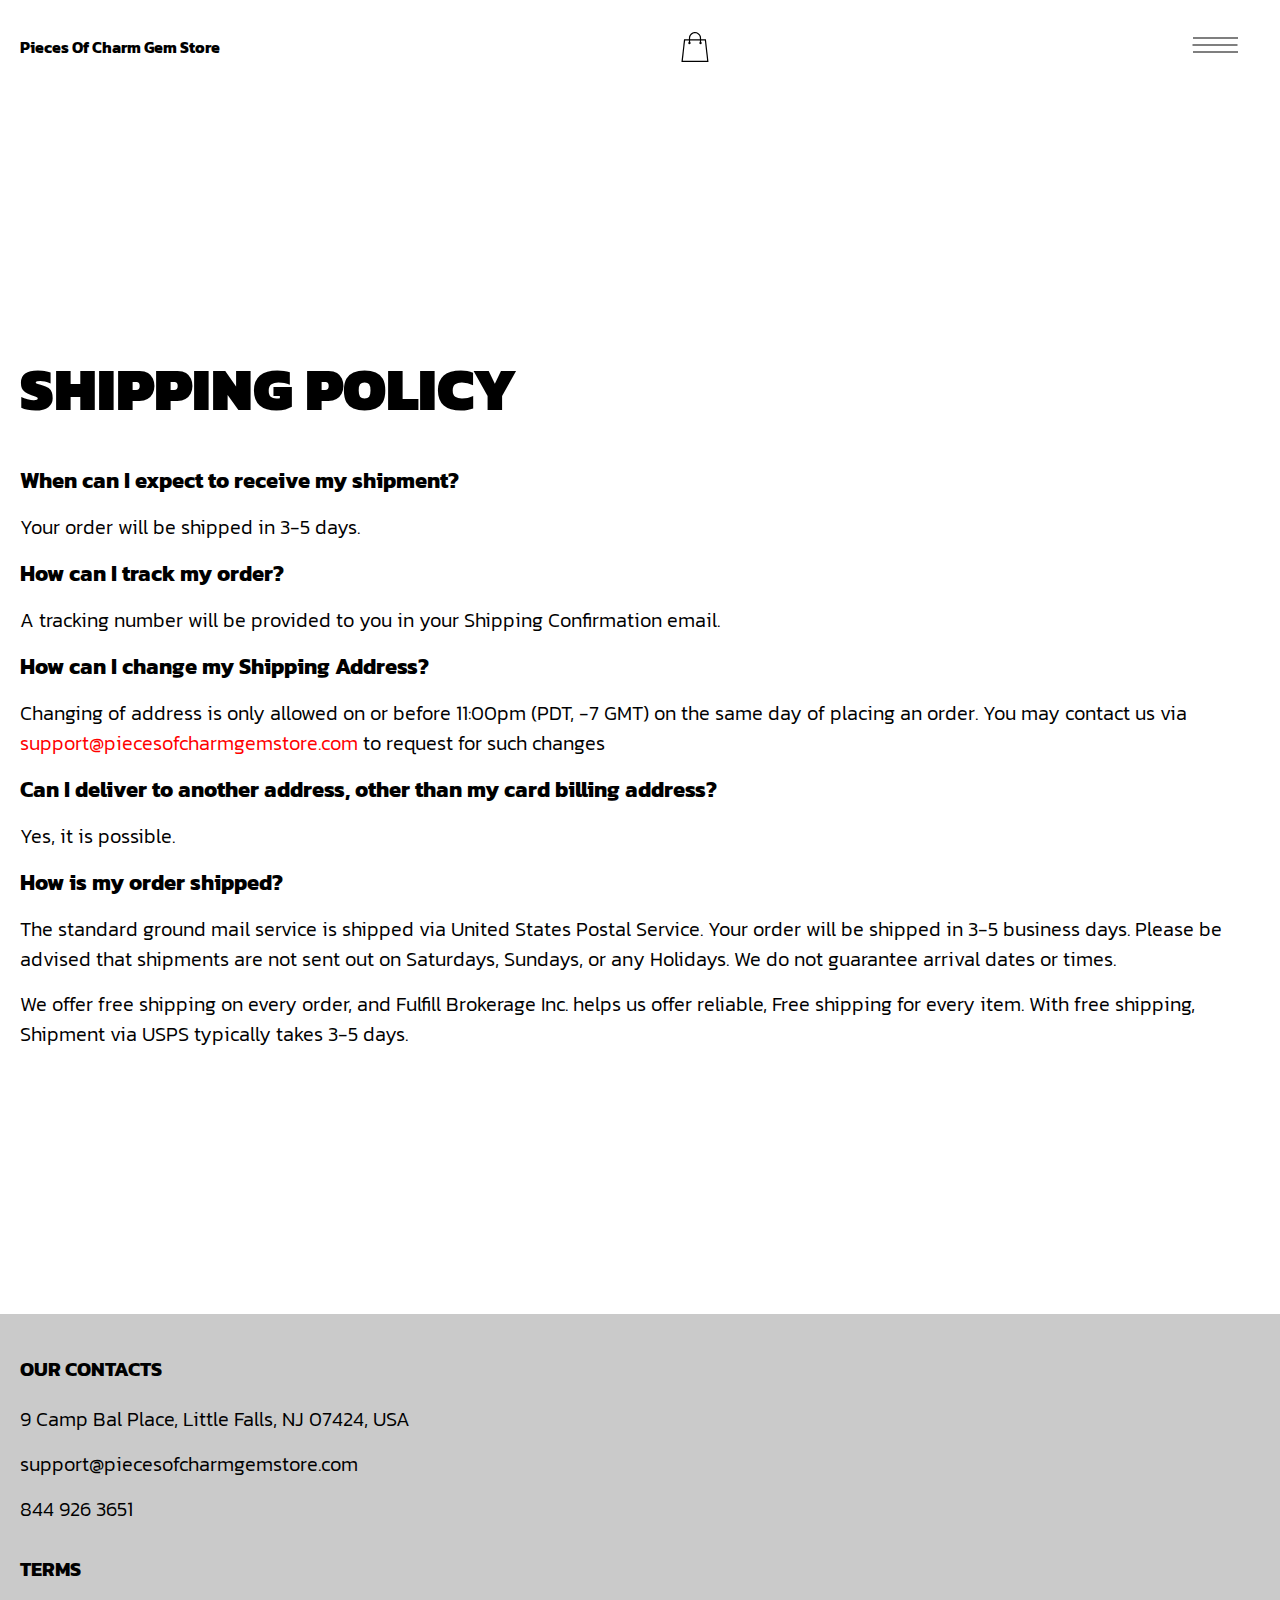
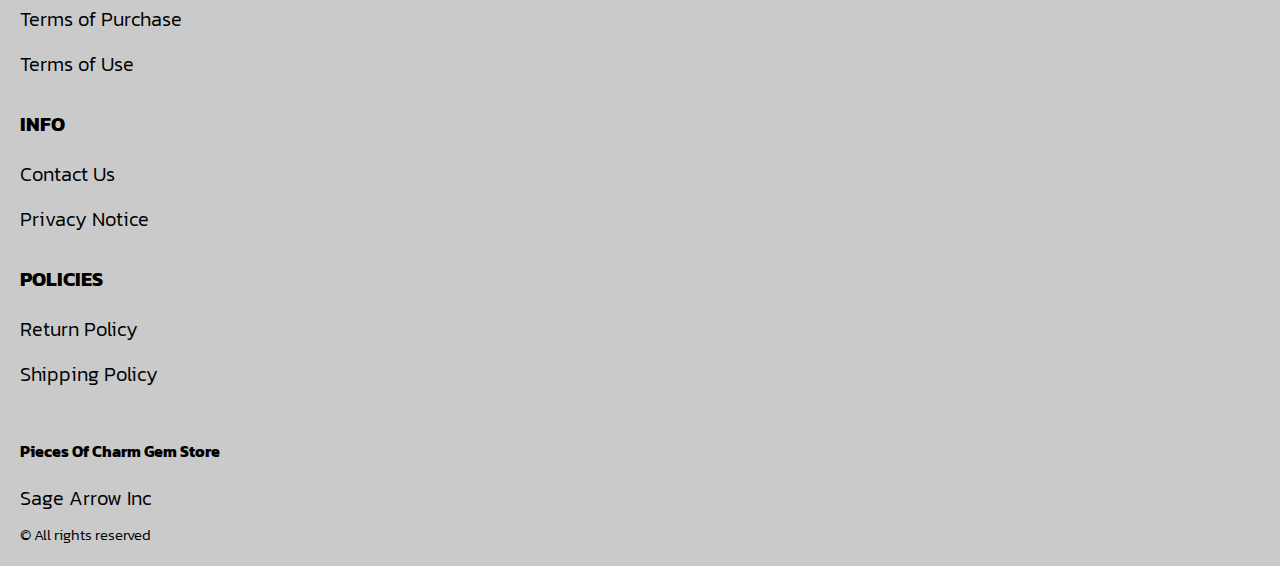
<file: shipping.html>
<!DOCTYPE html>
<html lang="en">

<head>
  <meta charset="UTF-8" />
  <meta http-equiv="X-UA-Compatible" content="IE=edge" />
  <meta name="viewport" content="width=device-width, initial-scale=1.0" />
  <link rel="stylesheet" href="./css/style.css" />
  <title>Shop</title>
</head>

<body>




  <div class="wrapper">
    <div class="header__wrapper">
      <div class="container">
     
     
        <header class="header">
         
           
            <div class="header__top">
              <a href="./index.html" class="header__logo logo js_website-name"></a>
              <a href="./shop.html" class="cart__span-box">
                   
                <svg version="1.0" xmlns="http://www.w3.org/2000/svg"
                width="884.000000pt" height="980.000000pt" viewBox="0 0 884.000000 980.000000"
                preserveAspectRatio="xMidYMid meet">
               
               <g transform="translate(0.000000,980.000000) scale(0.100000,-0.100000)"
                stroke="none">
               <path d="M4190 9785 c-397 -49 -766 -214 -1078 -479 -198 -169 -378 -403 -492
               -640 -142 -295 -175 -460 -186 -931 -2 -126 -7 -254 -10 -282 l-5 -53 -784 0
               c-431 0 -786 -4 -789 -8 -7 -11 -57 -438 -256 -2182 -403 -3524 -580 -5101
               -580 -5162 l0 -48 4410 0 4410 0 0 46 c0 53 -25 278 -250 2264 -404 3559 -578
               5068 -586 5082 -3 4 -358 8 -789 8 l-784 0 -5 53 c-3 28 -8 164 -11 301 -8
               366 -25 491 -96 700 -298 870 -1211 1443 -2119 1331z m555 -419 c203 -46 435
               -147 597 -262 109 -78 297 -267 375 -377 70 -100 168 -287 207 -395 71 -198
               96 -386 96 -709 l0 -223 -1600 0 -1600 0 0 219 c0 228 11 374 36 501 39 191
               146 435 267 607 77 109 266 299 372 375 197 139 461 247 680 278 97 14 489 4
               570 -14z m-2315 -2595 l0 -219 -54 -40 c-105 -80 -151 -185 -144 -331 6 -113
               44 -197 122 -269 90 -81 132 -97 261 -97 98 0 116 3 167 27 76 35 153 109 192
               183 30 57 31 65 31 175 0 106 -2 119 -28 170 -16 30 -57 84 -93 120 l-64 66 0
               217 0 217 1600 0 1600 0 0 -217 0 -217 -64 -66 c-36 -36 -77 -90 -93 -120 -26
               -51 -28 -64 -28 -170 0 -110 1 -118 31 -175 39 -74 116 -148 192 -183 51 -24
               69 -27 167 -27 129 0 171 16 261 97 78 72 116 156 122 269 7 145 -38 248 -144
               332 l-54 42 0 217 0 218 615 0 c338 0 615 -3 615 -7 0 -5 5 -37 10 -73 18
               -125 261 -2247 520 -4540 197 -1744 221 -1961 215 -1971 -8 -12 -7922 -12
               -7929 0 -7 10 30 344 224 2061 291 2568 505 4432 516 4498 l6 32 614 0 614 0
               0 -219z"/>
               </g>
               </svg>
                  <span class="cart__span js_cart__span"></span>
              </a>
              <div class="header-block">
                <div class="header__top-box">
                  <button class="header__btn js_menu-btn">
                    <span></span>
                  </button>
               
              
                 </div>
    
                  <nav class="nav js_menu">
                  
                  
                    <ul class="nav__list">
                      <li class="nav__item">
                        <p class="nav__title">
                          Terms
                          <ul class="nav__sub-list">
                            <li class="nav__sub-item">
                              <a href="./purchase.html" class="nav__link">Terms of Purchase</a>
                            </li>
                            <li class="nav__sub-item">
                              <a href="./use.html" class="nav__link">Terms of Use</a>
                            </li>
                          </ul>
                        </p>
                      </li>
                      <li class="nav__item">
                        <p class="nav__title">
                          Info
                          <ul class="nav__sub-list">
                            <li class="nav__sub-item">
                              <a href="./contacts.html" class="nav__link">Contact Us</a>
                            </li>
                            <li class="nav__sub-item">
                              <a href="./privacy.html" class="nav__link">Privacy Notice</a>
                            </li>
                          </ul>
                        </p>
                      </li>
                      <li class="nav__item">
                        <p class="nav__title">
                          Policies
                          <ul class="nav__sub-list">
                            <li class="nav__sub-item">
                              <a href="./return.html" class="nav__link">Return Policy</a>
                            </li>
                            <li class="nav__sub-item">
                              <a href="./shipping.html" class="nav__link">Shipping Policy</a>
                            </li>
                          </ul>
                        </p>
                      </li>
                    </ul>
                  </nav>
              </div>
 
          
          </div>
        </header>
     
      </div>
    </div>

    <main class="main bg-main">
      <div class="text-section__wrapper white__wrapper">
        <section class="text-section">
          <div class="container">
            <h1 class="title">SHIPPING POLICY</h1>
           <p class="text bold">When can I expect to receive my shipment?</p>
           <p class="text">Your order will be shipped in 3-5 days.</p>
           <p class="text bold">How can I track my order?</p>
           <p class="text">A tracking number will be provided to you in your Shipping Confirmation email.</p>
           <p class="text bold">How can I change my Shipping Address?</p>
           <p class="text">Changing of address is only allowed on or before 11:00pm (PDT, -7 GMT) on the same day of placing an order. You may contact us via <a href="" class="link js_website-email"></a> to request for such changes</p>
           <p class="text bold">Can I deliver to another address, other than my card billing address?</p>
           <p class="text">Yes, it is possible.</p>
           <p class="text bold">How is my order shipped?</p>
           <p class="text">The standard ground mail service is shipped via United States Postal Service. Your order will be shipped in 3-5 business days. Please be advised that shipments are not sent out on Saturdays, Sundays, or any Holidays. We do not guarantee arrival dates or times.</p>
           <p class="text" >We offer free shipping on every order, and <span class="js_website-fulfill">FULFILLMENT NINJAS HUB INC</span> helps us offer reliable, Free shipping for every item. With free shipping, Shipment via USPS typically takes 3-5 days.</p>
          </div>
        </section>
    </div>
     </main>

     <div class="footer__wrapper">
 
      <div class="container">
        <footer class="footer">
    
          <div class="footer__top">
            <div class="footer__top-block">
              <div class="footer__block">
                <p class="footer__title">Our Contacts</p>
                <ul class="footer__list">
                  <li class="footer__item">
                    <span class="text text--mb js_website-address"></span>
                   </li>
                   <li class="footer__item">
                    <a href="" class="footer__link js_website-email"></a>
                    </li>
                    <li class="footer__item">
                      <a href="" class="footer__link js_website-phone"></a>
                    </li>
                </ul>
              </div>
              <div class="footer__block">
                <p class="footer__title">Terms</p>
                <ul class="footer__list">
                  <li class="footer__item">
                    <a href="./purchase.html" class="footer__link">Terms of Purchase</a>
                   </li>
                   <li class="footer__item">
                     <a href="./use.html" class="footer__link">Terms of Use</a>
                    </li>
                </ul>
              </div>
              <div class="footer__block">
                <p class="footer__title">Info</p>
                <ul class="footer__list">
                  <li class="footer__item">
                    <a href="./contacts.html" class="footer__link">Contact Us</a>
                   </li>
                   <li class="footer__item">
                     <a href="./privacy.html" class="footer__link">Privacy Notice</a>
                    </li>
                 
                
                </ul>
              </div>
              <div class="footer__block">
                <p class="footer__title">Policies</p>
                <ul class="footer__list">
                  <li class="footer__item">
                    <a href="./return.html" class="footer__link">Return Policy</a>
                   </li>
                   <li class="footer__item">
                     <a href="./shipping.html" class="footer__link">Shipping Policy</a>
                    </li>
                </ul>
              </div>
           
            </div>
          
          </div>
    
          <div class="footer__bottom">
            <div class="footer__block--bottom">
              <a href="./index.html" class="footer__logo logo js_website-name"></a>
              <p class="text text--mb js_website-corp"></p>
              <span class="footer__span">© All rights reserved</span>
            </div>
          </div>
        </footer>
      </div>
    </div>
  </div>
 <script src="./js/jquery-3.7.1.js"></script>
  <script type='text/javascript' src='https://thebestproductmanager.com/products/prices-nxg-object'></script>
  <script type="module" src="./js/on-load.js"></script>
  <script type="module" src="./js/website-data.js"></script>
  <script>
    const menuBtn = document.querySelector('.js_menu-btn');
    const menu = document.querySelector('.js_menu');
    menuBtn.addEventListener('click', () => {
      menuBtn.classList.toggle('active');
      menu.classList.toggle('open-menu');
      document.body.classList.toggle('open-menu');
    })
  </script>
</body>

</html>
</file>
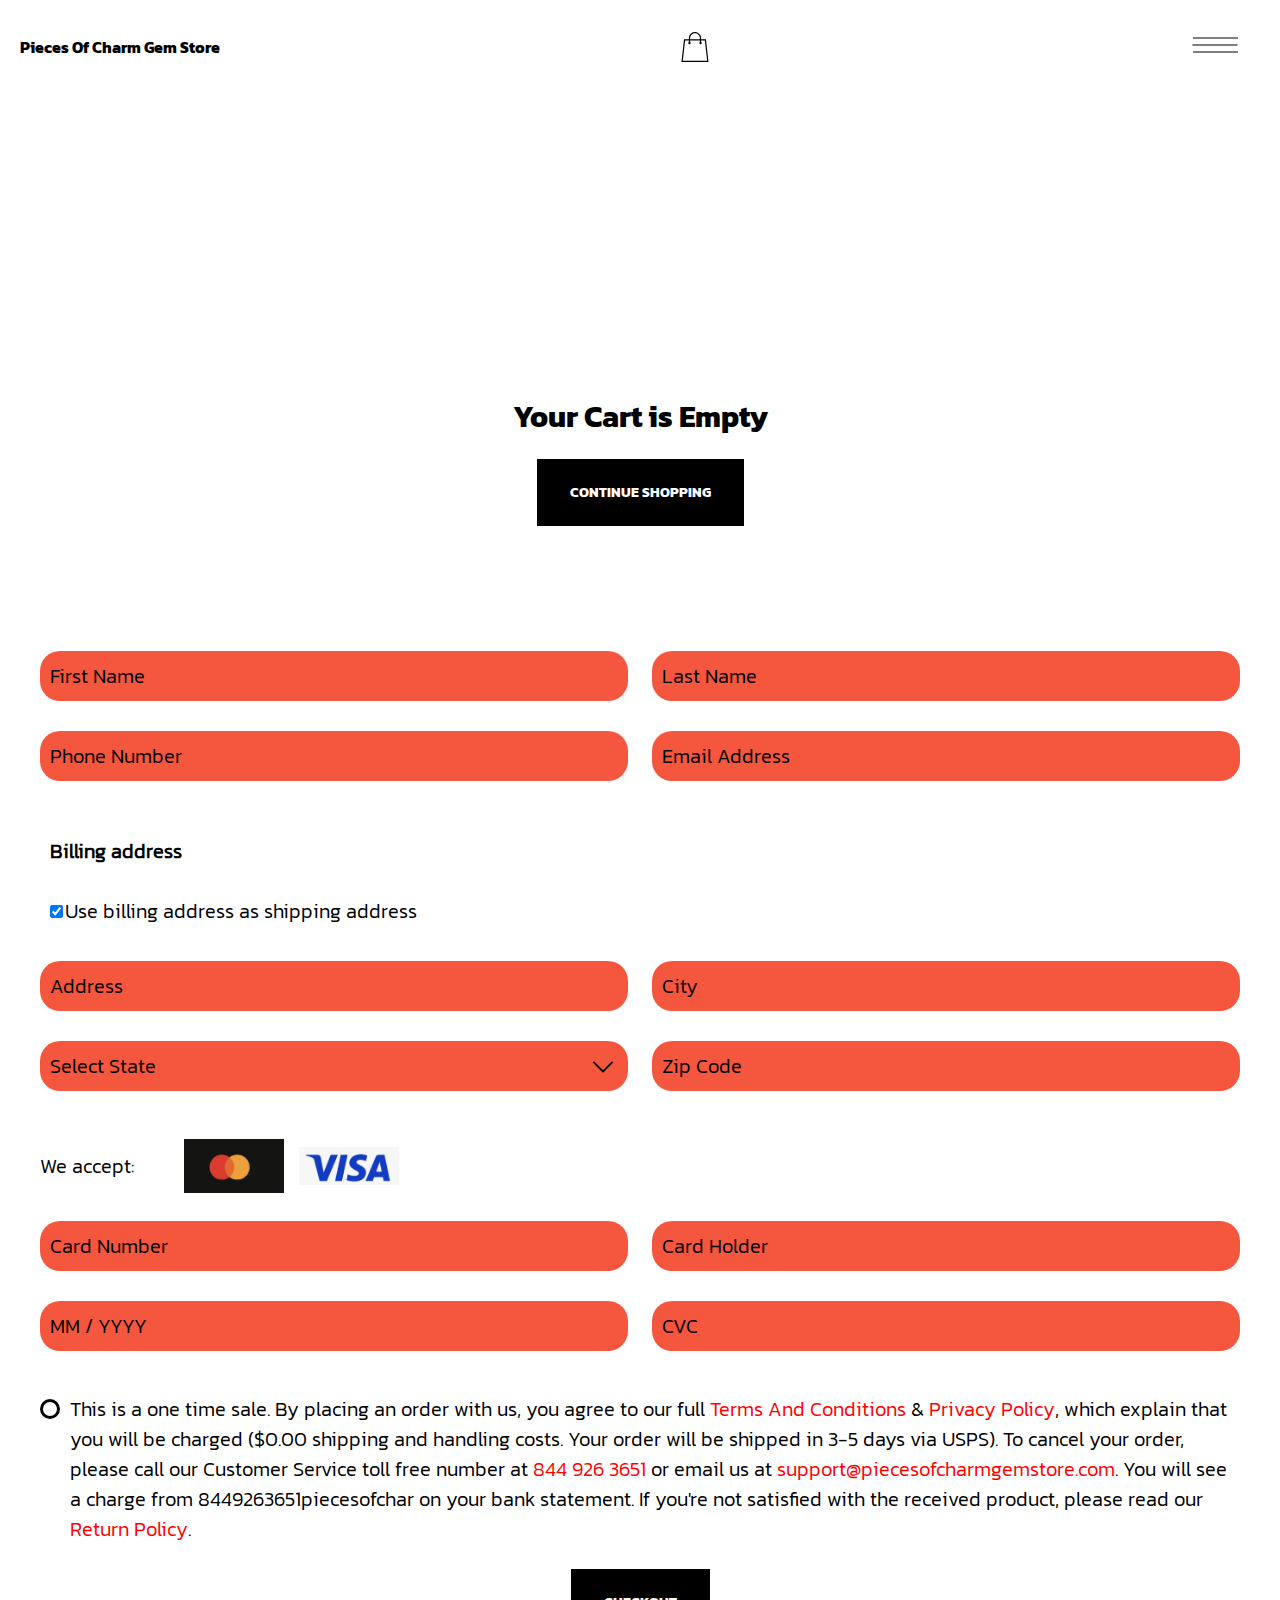
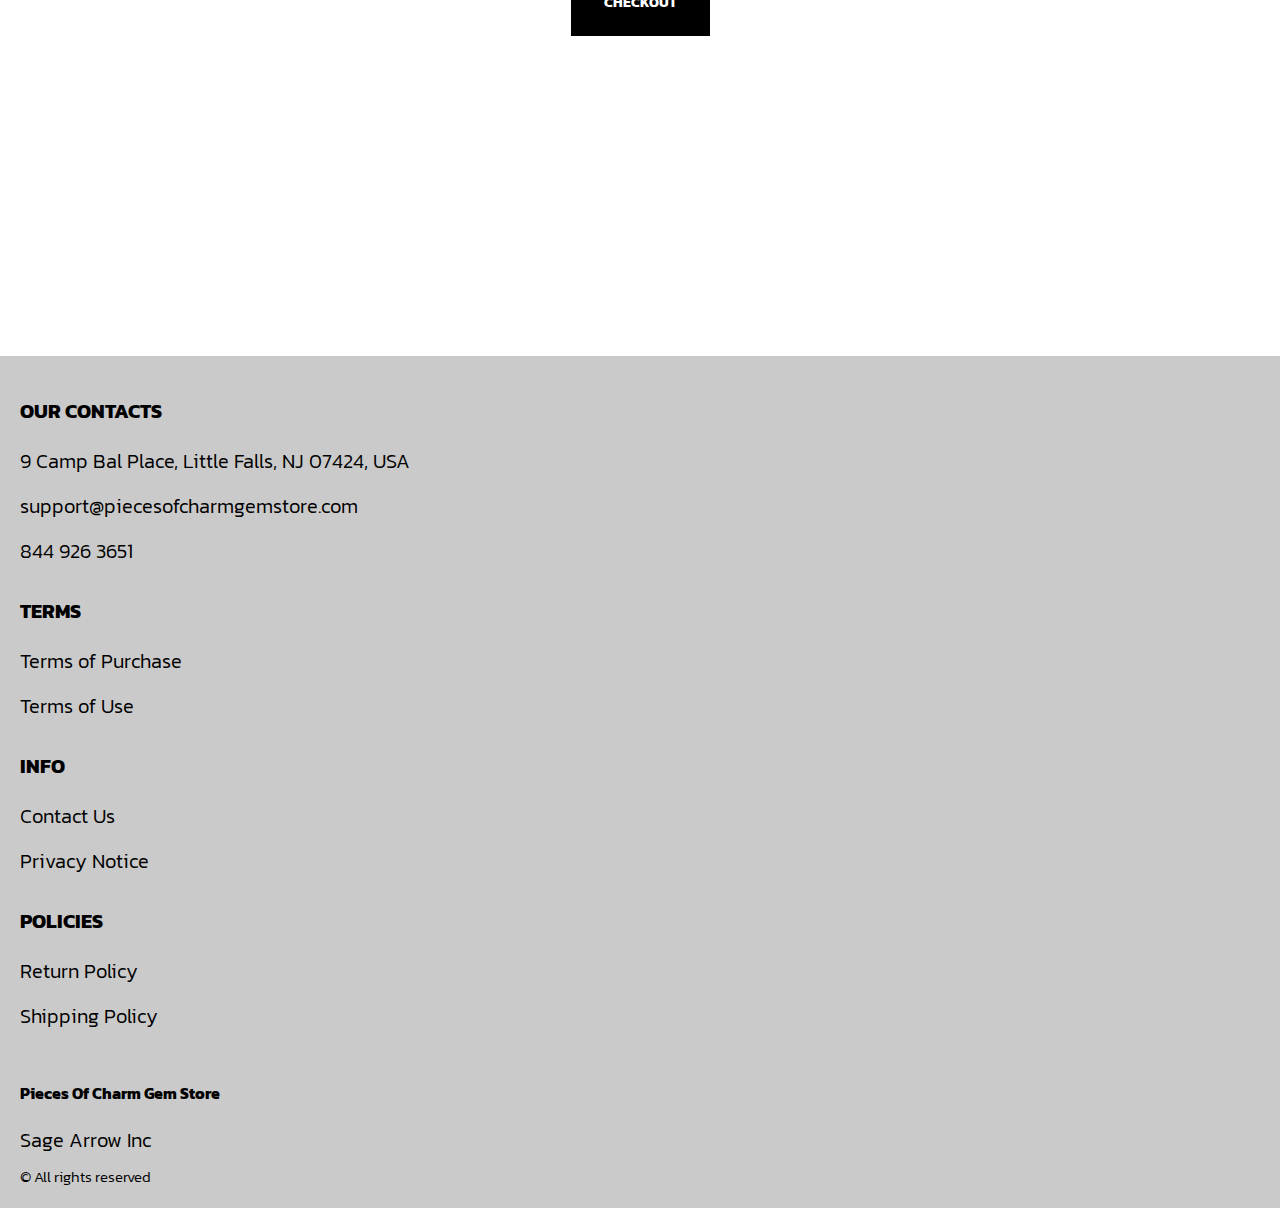
<file: shop.html>
<!DOCTYPE html>
<html lang="en">

<head>
  <meta charset="UTF-8" />
  <meta http-equiv="X-UA-Compatible" content="IE=edge" />
  <meta name="viewport" content="width=device-width, initial-scale=1.0" />
  <link rel="stylesheet" href="./css/style.css" />
  <title>Shop</title>
</head>

<body>




  <div class="wrapper">
    <div class="header__wrapper">
      <div class="container">
     
     
        <header class="header">
         
           
            <div class="header__top">
              <a href="./index.html" class="header__logo logo js_website-name"></a>
              <a href="./shop.html" class="cart__span-box">
                   
                <svg version="1.0" xmlns="http://www.w3.org/2000/svg"
                width="884.000000pt" height="980.000000pt" viewBox="0 0 884.000000 980.000000"
                preserveAspectRatio="xMidYMid meet">
               
               <g transform="translate(0.000000,980.000000) scale(0.100000,-0.100000)"
                stroke="none">
               <path d="M4190 9785 c-397 -49 -766 -214 -1078 -479 -198 -169 -378 -403 -492
               -640 -142 -295 -175 -460 -186 -931 -2 -126 -7 -254 -10 -282 l-5 -53 -784 0
               c-431 0 -786 -4 -789 -8 -7 -11 -57 -438 -256 -2182 -403 -3524 -580 -5101
               -580 -5162 l0 -48 4410 0 4410 0 0 46 c0 53 -25 278 -250 2264 -404 3559 -578
               5068 -586 5082 -3 4 -358 8 -789 8 l-784 0 -5 53 c-3 28 -8 164 -11 301 -8
               366 -25 491 -96 700 -298 870 -1211 1443 -2119 1331z m555 -419 c203 -46 435
               -147 597 -262 109 -78 297 -267 375 -377 70 -100 168 -287 207 -395 71 -198
               96 -386 96 -709 l0 -223 -1600 0 -1600 0 0 219 c0 228 11 374 36 501 39 191
               146 435 267 607 77 109 266 299 372 375 197 139 461 247 680 278 97 14 489 4
               570 -14z m-2315 -2595 l0 -219 -54 -40 c-105 -80 -151 -185 -144 -331 6 -113
               44 -197 122 -269 90 -81 132 -97 261 -97 98 0 116 3 167 27 76 35 153 109 192
               183 30 57 31 65 31 175 0 106 -2 119 -28 170 -16 30 -57 84 -93 120 l-64 66 0
               217 0 217 1600 0 1600 0 0 -217 0 -217 -64 -66 c-36 -36 -77 -90 -93 -120 -26
               -51 -28 -64 -28 -170 0 -110 1 -118 31 -175 39 -74 116 -148 192 -183 51 -24
               69 -27 167 -27 129 0 171 16 261 97 78 72 116 156 122 269 7 145 -38 248 -144
               332 l-54 42 0 217 0 218 615 0 c338 0 615 -3 615 -7 0 -5 5 -37 10 -73 18
               -125 261 -2247 520 -4540 197 -1744 221 -1961 215 -1971 -8 -12 -7922 -12
               -7929 0 -7 10 30 344 224 2061 291 2568 505 4432 516 4498 l6 32 614 0 614 0
               0 -219z"/>
               </g>
               </svg>
                  <span class="cart__span js_cart__span"></span>
              </a>
              <div class="header-block">
                <div class="header__top-box">
                  <button class="header__btn js_menu-btn">
                    <span></span>
                  </button>
               
              
                 </div>
    
                  <nav class="nav js_menu">
                  
                  
                    <ul class="nav__list">
                      <li class="nav__item">
                        <p class="nav__title">
                          Terms
                          <ul class="nav__sub-list">
                            <li class="nav__sub-item">
                              <a href="./purchase.html" class="nav__link">Terms of Purchase</a>
                            </li>
                            <li class="nav__sub-item">
                              <a href="./use.html" class="nav__link">Terms of Use</a>
                            </li>
                          </ul>
                        </p>
                      </li>
                      <li class="nav__item">
                        <p class="nav__title">
                          Info
                          <ul class="nav__sub-list">
                            <li class="nav__sub-item">
                              <a href="./contacts.html" class="nav__link">Contact Us</a>
                            </li>
                            <li class="nav__sub-item">
                              <a href="./privacy.html" class="nav__link">Privacy Notice</a>
                            </li>
                          </ul>
                        </p>
                      </li>
                      <li class="nav__item">
                        <p class="nav__title">
                          Policies
                          <ul class="nav__sub-list">
                            <li class="nav__sub-item">
                              <a href="./return.html" class="nav__link">Return Policy</a>
                            </li>
                            <li class="nav__sub-item">
                              <a href="./shipping.html" class="nav__link">Shipping Policy</a>
                            </li>
                          </ul>
                        </p>
                      </li>
                    </ul>
                  </nav>
              </div>
 
          
          </div>
        </header>
     
      </div>
    </div>

    <main class="main bg-main">
     

      <div class="white__wrapper ">
        <section class="products shop-products">
          <div class="container shop-container">
            <div class="sub-title__box">
              <div class="orders__block">
                <div class="js_empty-cart ">
                  <p class="sub-title">Your Cart is Empty</p>
                </div>
                <table class="orders__table js_product-table hidden">
                  <caption>
                    <h2 class="sub-title">Your orders</h2>
                  </caption>
                  <tbody>
                  <tr class="js_table-row">
                    <th class="orders__table-title">Name</th>
                    <th class="orders__table-title">Quantity</th>
                    <th class="orders__table-title">Unit Price</th>
                    <th class="orders__table-title">Shipping</th>
                    <th class="orders__table-title">Subtotal</th>
                    <th class="orders__table-title"></th>
                  </tr>
                  
                  <tr>
                    <td class="text">Total:</td>
                    <td class="text js_total-quantity">2</td>
                    <td class="text"></td>
                    <td class="text"></td>
                    <td class="orders__table-title js_total-price">$ 44.98</td>
                    <td></td>
                  </tr>
                  </tbody>
              </table>
                <a href="./index.html" class="btn orders__btn">Continue Shopping</a>
              </div>
            </div>
            <form action="php/handler.php" class="form js_form" method="POST" novalidate="">
              <input type="text" hidden="" name="action" id="action" value="checkout">
              <input type="text" hidden="" name="management" id="management" value="nxg">
              <input type="text" hidden="" name="country" value="US">
              <input type="text" hidden="" name="total" id="totalField" value="">
              <input type="text" hidden="" name="cart" id="cartField" value="">
              <div class="inputs-box">
              <label class="label js_label">
                <input type="text" class="input js_input" data-role="required" name="first_name" placeholder="First Name">
              </label>
        
              <label class="label js_label">
                <input type="text" class="input js_input" data-role="required" name="last_name" placeholder="Last Name">
              </label>
            </div>

            <div class="inputs-box">
              <label class="label js_label">
                <input type="number" class="input js_input js_input-limit" data-limit="10" data-role="phone" name="phone" placeholder="Phone Number">
              </label>
              
              <label class="label js_label">
                <input type="email" class="input js_input" data-role="email" name="email" placeholder="Email Address">
              </label>
              </div>
            

            <label class="form-check-label billing-label address-label">
              Billing address
            </label>

            <div class="form-check address-confirmation">
              <input class="form-check-input" type="checkbox" value="" id="toggleCheckbox" checked="" onchange="toggleAddress()">
              <label class="form-check-label confirm-label" for="flexCheckDefault">
                Use billing address as shipping address
              </label>
            </div>
            <style>
              .address-confirmation {
                margin: 3rem;
                margin-left: 1rem;
                text-align: left;
              }

              .confirm-label {
                font-size: 2rem;
              }

              .address-label {
                display: block;
                font-size: 2rem;
                margin: 3rem;
                margin-left: 1rem;
                text-align: left;
                font-weight: bold;
              }
            </style>

            <div class="inputs-box billing-address">
              <label class="label js_label">
                <input type="text" class="input js_input" data-role="address" name="address" placeholder="Address">
              </label>
              
              <label class="label js_label">
                <input type="text" class="input js_input" data-role="city" name="city" placeholder="City">
              </label>
              </div>
              <div class="inputs-box">
              <label class="label select-label js_label">
                <select name="state" class="select js_select js_input">
                  <option selected="" disabled="">Select State</option>
                  <option value="AL">Alabama</option>
                  <option value="AK">Alaska</option>
                  <option value="AZ">Arizona</option>
                  <option value="AR">Arkansas</option>
                  <option value="CA">California</option>
                  <option value="CO">Colorado</option>
                  <option value="CT">Connecticut</option>
                  <option value="DE">Delaware</option>
                  <option value="DC">District Of Columbia</option>
                  <option value="FL">Florida</option>
                  <option value="GA">Georgia</option>
                  <option value="HI">Hawaii</option>
                  <option value="ID">Idaho</option>
                  <option value="IL">Illinois</option>
                  <option value="IN">Indiana</option>
                  <option value="IA">Iowa</option>
                  <option value="KS">Kansas</option>
                  <option value="KY">Kentucky</option>
                  <option value="LA">Louisiana</option>
                  <option value="ME">Maine</option>
                  <option value="MD">Maryland</option>
                  <option value="MA">Massachusetts</option>
                  <option value="MI">Michigan</option>
                  <option value="MN">Minnesota</option>
                  <option value="MS">Mississippi</option>
                  <option value="MO">Missouri</option>
                  <option value="MT">Montana</option>
                  <option value="NE">Nebraska</option>
                  <option value="NV">Nevada</option>
                  <option value="NH">New Hampshire</option>
                  <option value="NJ">New Jersey</option>
                  <option value="NM">New Mexico</option>
                  <option value="NY">New York</option>
                  <option value="NC">North Carolina</option>
                  <option value="ND">North Dakota</option>
                  <option value="OH">Ohio</option>
                  <option value="OK">Oklahoma</option>
                  <option value="OR">Oregon</option>
                  <option value="PA">Pennsylvania</option>
                  <option value="RI">Rhode Island</option>
                  <option value="SC">South Carolina</option>
                  <option value="SD">South Dakota</option>
                  <option value="TN">Tennessee</option>
                  <option value="TX">Texas</option>
                  <option value="UT">Utah</option>
                  <option value="VT">Vermont</option>
                  <option value="VA">Virginia</option>
                  <option value="WA">Washington</option>
                  <option value="WV">West Virginia</option>
                  <option value="WI">Wisconsin</option>
                  <option value="WY">Wyoming</option>
                </select>
              </label>
              
              <label class="label js_label">
                <input type="number" class="input js_input js_input-limit" data-limit="5" data-role="zip" name="zip" placeholder="Zip Code">
              </label>
            </div>


            <label class="form-check-label shipping-label address-label" style="display: none;">
              Shipping address
            </label>

            <div class="inputs-box shipping-address js-shipping-address-unique" style="display: none;">
              <label class="label js_label">
                <input type="text" class="input js_input" data-role="address" name="address" placeholder="Address">
              </label>
              
              <label class="label js_label">
                <input type="text" class="input js_input" data-role="city" name="city" placeholder="City">
              </label>
              </div>
              <div class="inputs-box  shipping-address js-shipping-address-unique" style="display: none;">
              <label class="label select-label js_label">
                <select name="state" class="select js_select js_input">
                  <option selected="" disabled="">Select State</option>
                  <option value="AL">Alabama</option>
                  <option value="AK">Alaska</option>
                  <option value="AZ">Arizona</option>
                  <option value="AR">Arkansas</option>
                  <option value="CA">California</option>
                  <option value="CO">Colorado</option>
                  <option value="CT">Connecticut</option>
                  <option value="DE">Delaware</option>
                  <option value="DC">District Of Columbia</option>
                  <option value="FL">Florida</option>
                  <option value="GA">Georgia</option>
                  <option value="HI">Hawaii</option>
                  <option value="ID">Idaho</option>
                  <option value="IL">Illinois</option>
                  <option value="IN">Indiana</option>
                  <option value="IA">Iowa</option>
                  <option value="KS">Kansas</option>
                  <option value="KY">Kentucky</option>
                  <option value="LA">Louisiana</option>
                  <option value="ME">Maine</option>
                  <option value="MD">Maryland</option>
                  <option value="MA">Massachusetts</option>
                  <option value="MI">Michigan</option>
                  <option value="MN">Minnesota</option>
                  <option value="MS">Mississippi</option>
                  <option value="MO">Missouri</option>
                  <option value="MT">Montana</option>
                  <option value="NE">Nebraska</option>
                  <option value="NV">Nevada</option>
                  <option value="NH">New Hampshire</option>
                  <option value="NJ">New Jersey</option>
                  <option value="NM">New Mexico</option>
                  <option value="NY">New York</option>
                  <option value="NC">North Carolina</option>
                  <option value="ND">North Dakota</option>
                  <option value="OH">Ohio</option>
                  <option value="OK">Oklahoma</option>
                  <option value="OR">Oregon</option>
                  <option value="PA">Pennsylvania</option>
                  <option value="RI">Rhode Island</option>
                  <option value="SC">South Carolina</option>
                  <option value="SD">South Dakota</option>
                  <option value="TN">Tennessee</option>
                  <option value="TX">Texas</option>
                  <option value="UT">Utah</option>
                  <option value="VT">Vermont</option>
                  <option value="VA">Virginia</option>
                  <option value="WA">Washington</option>
                  <option value="WV">West Virginia</option>
                  <option value="WI">Wisconsin</option>
                  <option value="WY">Wyoming</option>
                </select>
              </label>
              
              <label class="label js_label">
                <input type="number" class="input js_input js_input-limit" data-limit="5" data-role="zip" name="zip" placeholder="Zip Code">
              </label>
            </div>

              <!-- <div class="inputs-box">
              <label class="label js_label">
                <input type="number" class="input js_input js_input-limit" data-limit="10" data-role="phone" name="phone" placeholder="Phone Number">
              </label>
              
              <label class="label js_label">
                <input type="email" class="input js_input" data-role="email" name="email" placeholder="Email Address">
              </label>
              </div> -->
              <div class="accept__box">
                <p class="text">We accept:</p>
                <ul class="accept__list">
                  <!-- <li class="accept__item">
                    <img src="./img/icons/discover.png" alt="" class="accept__img">
                  </li> -->
                  <li class="accept__item">
                    <img src="./img/icons/mastercard.png" alt="" class="accept__img">
                  </li>
                  <li class="accept__item">
                    <img src="./img/icons/visa.png" alt="" class="accept__img">
                  </li>
                </ul>
              </div>
              <div class="inputs-box">
              <label class="label js_label input__card-number js_card-number-input">
                <input type="number" class="input js_input js_input-limit" data-limit="16" data-role="card_number" name="card_number" placeholder="Card Number">
              </label>
              
              <label class="label js_label">
                <input type="text" class="input js_input" data-role="required" name="cc_name" placeholder="Card Holder">
              </label>
            </div>
            <div class="inputs-box">
              <label class="label js_label">
                <input type="text" class="input js_input js_input-limit" data-limit="7" data-role="expiration_dt" name="expiration_dt" placeholder="MM / YYYY">
              </label>


              <label class="label js_label">
                <input type="number" class="input js_input js_input-limit" data-limit="3" data-role="cvv" name="cvv" placeholder="CVC">
              </label>
            </div>

            <div>
              <input type="checkbox" class="input checkbox-input" id="checkbox">
              <label for="checkbox" class="label checkbox-label">
                This is a one time sale. By placing an order with us, you agree to our full <a href="./purchase.html" class="link">Terms And Conditions</a> &amp; 
                <a href="./privacy.html" class="link">Privacy Policy</a>, which explain that you will be charged  <span class="js_total-price"></span> 
                ($0.00 shipping and handling costs. Your order will be shipped in 3-5 days via USPS). To cancel your order, please call our Customer Service toll free number at 
                <a href="tel:844 570 0239" class="link js_website-phone">844 570 0239</a> or email us at <a href="mailto:support@SewingCraftHub.com" class="link js_website-email">support@SewingCraftHub.com</a>. You will see a charge from 
                <span class="js_website-desc">Sewing Craft Hub</span> on your bank statement. If you're not satisfied with the received product, please read our <a href="return.html" class="link">Return Policy</a>.
              </label>
            </div>
            
           
              <button type="submit" class="btn js_form-submit-btn">Checkout</button>
             
          </form>
        </section>
      </div>
    </main>

    <div class="footer__wrapper">
 
      <div class="container">
        <footer class="footer">
    
          <div class="footer__top">
            <div class="footer__top-block">
              <div class="footer__block">
                <p class="footer__title">Our Contacts</p>
                <ul class="footer__list">
                  <li class="footer__item">
                    <span class="text text--mb js_website-address"></span>
                   </li>
                   <li class="footer__item">
                    <a href="" class="footer__link js_website-email"></a>
                    </li>
                    <li class="footer__item">
                      <a href="" class="footer__link js_website-phone"></a>
                    </li>
                </ul>
              </div>
              <div class="footer__block">
                <p class="footer__title">Terms</p>
                <ul class="footer__list">
                  <li class="footer__item">
                    <a href="./purchase.html" class="footer__link">Terms of Purchase</a>
                   </li>
                   <li class="footer__item">
                     <a href="./use.html" class="footer__link">Terms of Use</a>
                    </li>
                </ul>
              </div>
              <div class="footer__block">
                <p class="footer__title">Info</p>
                <ul class="footer__list">
                  <li class="footer__item">
                    <a href="./contacts.html" class="footer__link">Contact Us</a>
                   </li>
                   <li class="footer__item">
                     <a href="./privacy.html" class="footer__link">Privacy Notice</a>
                    </li>
                  
                 
                </ul>
              </div>
              <div class="footer__block">
                <p class="footer__title">Policies</p>
                <ul class="footer__list">
                  <li class="footer__item">
                    <a href="./return.html" class="footer__link">Return Policy</a>
                   </li>
                   <li class="footer__item">
                     <a href="./shipping.html" class="footer__link">Shipping Policy</a>
                    </li>
                </ul>
              </div>
           
            </div>
          
          </div>
    
          <div class="footer__bottom">
            <div class="footer__block--bottom">
              <a href="./index.html" class="footer__logo logo js_website-name"></a>
              <p class="text text--mb js_website-corp"></p>
              <span class="footer__span">© All rights reserved</span>
            </div>
          </div>
        </footer>
      </div>
    </div>
  </div>
 <script src="./js/jquery-3.7.1.js"></script>
  <script type='text/javascript' src='https://thebestproductmanager.com/products/prices-nxg-object'></script>
  <script type="module" src="./js/on-load.js"></script>
  <script type="module" src="./js/website-data.js"></script>
  <script>
        function toggleAddress() {
      var addressCheckbox = document.querySelector("#toggleCheckbox:checked")
    
      if(addressCheckbox == null){
          $(".shipping-label").css("display", "block")
          $(".shipping-address").css("display", "flex")
          $(".shipping-address .js_error-span").css("display", "none")
          $(".shipping-address").removeClass("js-invisible-shipping-address");
      } else {
        $(".shipping-label").css("display", "none")
        $(".shipping-address").css("display", "none")
        $(".shipping-address").addClass("js-invisible-shipping-address");
      }
    }

    toggleAddress()
    const menuBtn = document.querySelector('.js_menu-btn');
    const menu = document.querySelector('.js_menu');
    menuBtn.addEventListener('click', () => {
      menuBtn.classList.toggle('active');
      menu.classList.toggle('open-menu');
      document.body.classList.toggle('open-menu');
    })
  </script>
  <script type="module" src="./js/validation/cards.js"></script>
  <script type="module" src="./js/validation/creditcard.js"></script>
  <script type="module" src="./js/validation/validation.js"></script>
</body>

</html>
</file>
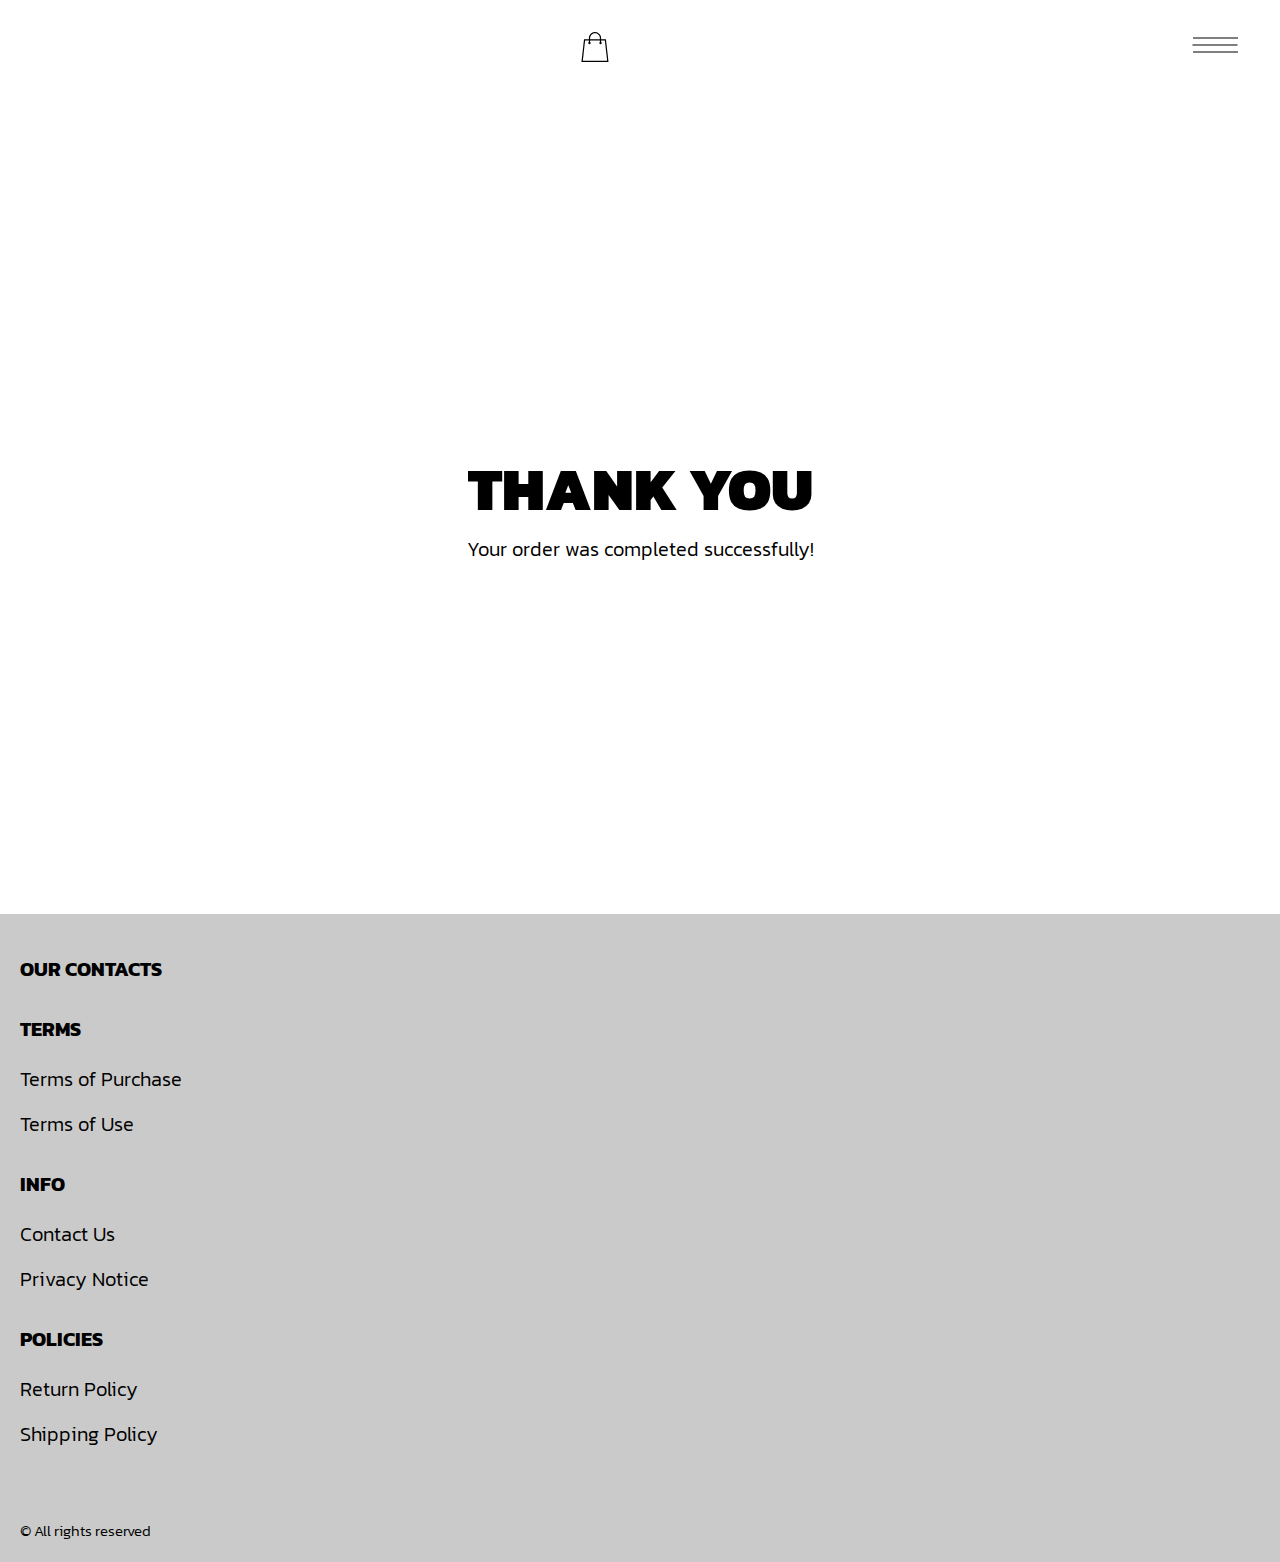
<file: thank-you.html>
<!DOCTYPE html>
<html lang="en">

<head>
  <meta charset="UTF-8" />
  <meta http-equiv="X-UA-Compatible" content="IE=edge" />
  <meta name="viewport" content="width=device-width, initial-scale=1.0" />
  <link rel="stylesheet" href="./css/style.css" />
  <title>Shop</title>
</head>

<body>



  <div class="wrapper">
    <div class="header__wrapper">
      <div class="container">
     
     
        <header class="header">
         
           
            <div class="header__top">
              <a href="./index.html" class="header__logo logo js_website-name"></a>
              <a href="./shop.html" class="cart__span-box">
                   
                <svg version="1.0" xmlns="http://www.w3.org/2000/svg"
                width="884.000000pt" height="980.000000pt" viewBox="0 0 884.000000 980.000000"
                preserveAspectRatio="xMidYMid meet">
               
               <g transform="translate(0.000000,980.000000) scale(0.100000,-0.100000)"
                stroke="none">
               <path d="M4190 9785 c-397 -49 -766 -214 -1078 -479 -198 -169 -378 -403 -492
               -640 -142 -295 -175 -460 -186 -931 -2 -126 -7 -254 -10 -282 l-5 -53 -784 0
               c-431 0 -786 -4 -789 -8 -7 -11 -57 -438 -256 -2182 -403 -3524 -580 -5101
               -580 -5162 l0 -48 4410 0 4410 0 0 46 c0 53 -25 278 -250 2264 -404 3559 -578
               5068 -586 5082 -3 4 -358 8 -789 8 l-784 0 -5 53 c-3 28 -8 164 -11 301 -8
               366 -25 491 -96 700 -298 870 -1211 1443 -2119 1331z m555 -419 c203 -46 435
               -147 597 -262 109 -78 297 -267 375 -377 70 -100 168 -287 207 -395 71 -198
               96 -386 96 -709 l0 -223 -1600 0 -1600 0 0 219 c0 228 11 374 36 501 39 191
               146 435 267 607 77 109 266 299 372 375 197 139 461 247 680 278 97 14 489 4
               570 -14z m-2315 -2595 l0 -219 -54 -40 c-105 -80 -151 -185 -144 -331 6 -113
               44 -197 122 -269 90 -81 132 -97 261 -97 98 0 116 3 167 27 76 35 153 109 192
               183 30 57 31 65 31 175 0 106 -2 119 -28 170 -16 30 -57 84 -93 120 l-64 66 0
               217 0 217 1600 0 1600 0 0 -217 0 -217 -64 -66 c-36 -36 -77 -90 -93 -120 -26
               -51 -28 -64 -28 -170 0 -110 1 -118 31 -175 39 -74 116 -148 192 -183 51 -24
               69 -27 167 -27 129 0 171 16 261 97 78 72 116 156 122 269 7 145 -38 248 -144
               332 l-54 42 0 217 0 218 615 0 c338 0 615 -3 615 -7 0 -5 5 -37 10 -73 18
               -125 261 -2247 520 -4540 197 -1744 221 -1961 215 -1971 -8 -12 -7922 -12
               -7929 0 -7 10 30 344 224 2061 291 2568 505 4432 516 4498 l6 32 614 0 614 0
               0 -219z"/>
               </g>
               </svg>
                  <span class="cart__span js_cart__span"></span>
              </a>
              <div class="header-block">
                <div class="header__top-box">
                  <button class="header__btn js_menu-btn">
                    <span></span>
                  </button>
               
              
                 </div>
    
                  <nav class="nav js_menu">
                  
                  
                    <ul class="nav__list">
                      <li class="nav__item">
                        <p class="nav__title">
                          Terms
                          <ul class="nav__sub-list">
                            <li class="nav__sub-item">
                              <a href="./purchase.html" class="nav__link">Terms of Purchase</a>
                            </li>
                            <li class="nav__sub-item">
                              <a href="./use.html" class="nav__link">Terms of Use</a>
                            </li>
                          </ul>
                        </p>
                      </li>
                      <li class="nav__item">
                        <p class="nav__title">
                          Info
                          <ul class="nav__sub-list">
                            <li class="nav__sub-item">
                              <a href="./contacts.html" class="nav__link">Contact Us</a>
                            </li>
                            <li class="nav__sub-item">
                              <a href="./privacy.html" class="nav__link">Privacy Notice</a>
                            </li>
                          </ul>
                        </p>
                      </li>
                      <li class="nav__item">
                        <p class="nav__title">
                          Policies
                          <ul class="nav__sub-list">
                            <li class="nav__sub-item">
                              <a href="./return.html" class="nav__link">Return Policy</a>
                            </li>
                            <li class="nav__sub-item">
                              <a href="./shipping.html" class="nav__link">Shipping Policy</a>
                            </li>
                          </ul>
                        </p>
                      </li>
                    </ul>
                  </nav>
              </div>
 
          
          </div>
        </header>
     
      </div>
    </div>

    <main class="main bg-main">
      <div class="thank-you__wrapper" >
        <section class="thank-you">
          <div class="container">
              <div class="block">
                <h1 class="title">Thank you</h1>
                <p class="text">Your order was completed successfully!</p>
              </div>
          </div>
        </section>
    </div>
    </main>

    <div class="footer__wrapper">
 
      <div class="container">
        <footer class="footer">
    
          <div class="footer__top">
            <div class="footer__top-block">
              <div class="footer__block">
                <p class="footer__title">Our Contacts</p>
                <ul class="footer__list">
                  <li class="footer__item">
                    <span class="text text--mb js_website-address"></span>
                   </li>
                   <li class="footer__item">
                    <a href="" class="footer__link js_website-email"></a>
                    </li>
                    <li class="footer__item">
                      <a href="" class="footer__link js_website-phone"></a>
                    </li>
                </ul>
              </div>
              <div class="footer__block">
                <p class="footer__title">Terms</p>
                <ul class="footer__list">
                  <li class="footer__item">
                    <a href="./purchase.html" class="footer__link">Terms of Purchase</a>
                   </li>
                   <li class="footer__item">
                     <a href="./use.html" class="footer__link">Terms of Use</a>
                    </li>
                </ul>
              </div>
              <div class="footer__block">
                <p class="footer__title">Info</p>
                <ul class="footer__list">
                  <li class="footer__item">
                    <a href="./contacts.html" class="footer__link">Contact Us</a>
                   </li>
                   <li class="footer__item">
                     <a href="./privacy.html" class="footer__link">Privacy Notice</a>
                    </li>
                </ul>
              </div>
              <div class="footer__block">
                <p class="footer__title">Policies</p>
                <ul class="footer__list">
                  <li class="footer__item">
                    <a href="./return.html" class="footer__link">Return Policy</a>
                   </li>
                   <li class="footer__item">
                     <a href="./shipping.html" class="footer__link">Shipping Policy</a>
                    </li>
                </ul>
              </div>
           
            </div>
          
          </div>
    
          <div class="footer__bottom">
            <div class="footer__block--bottom">
              <a href="./index.html" class="footer__logo logo js_website-name"></a>
              <p class="text text--mb js_website-corp"></p>
              <span class="footer__span">© All rights reserved</span>
            </div>
          </div>
        </footer>
      </div>
    </div>
  </div>

 
  <script type="module" src="./js/on-load.js"></script>
  <script src="./js/website-data.js"></script>
  <script>
    const menuBtn = document.querySelector('.js_menu-btn');
    const menu = document.querySelector('.js_menu');
    menuBtn.addEventListener('click', () => {
      menuBtn.classList.toggle('active');
      menu.classList.toggle('open-menu');
      document.body.classList.toggle('open-menu');
    })
  </script>
</body>

</html>
</file>
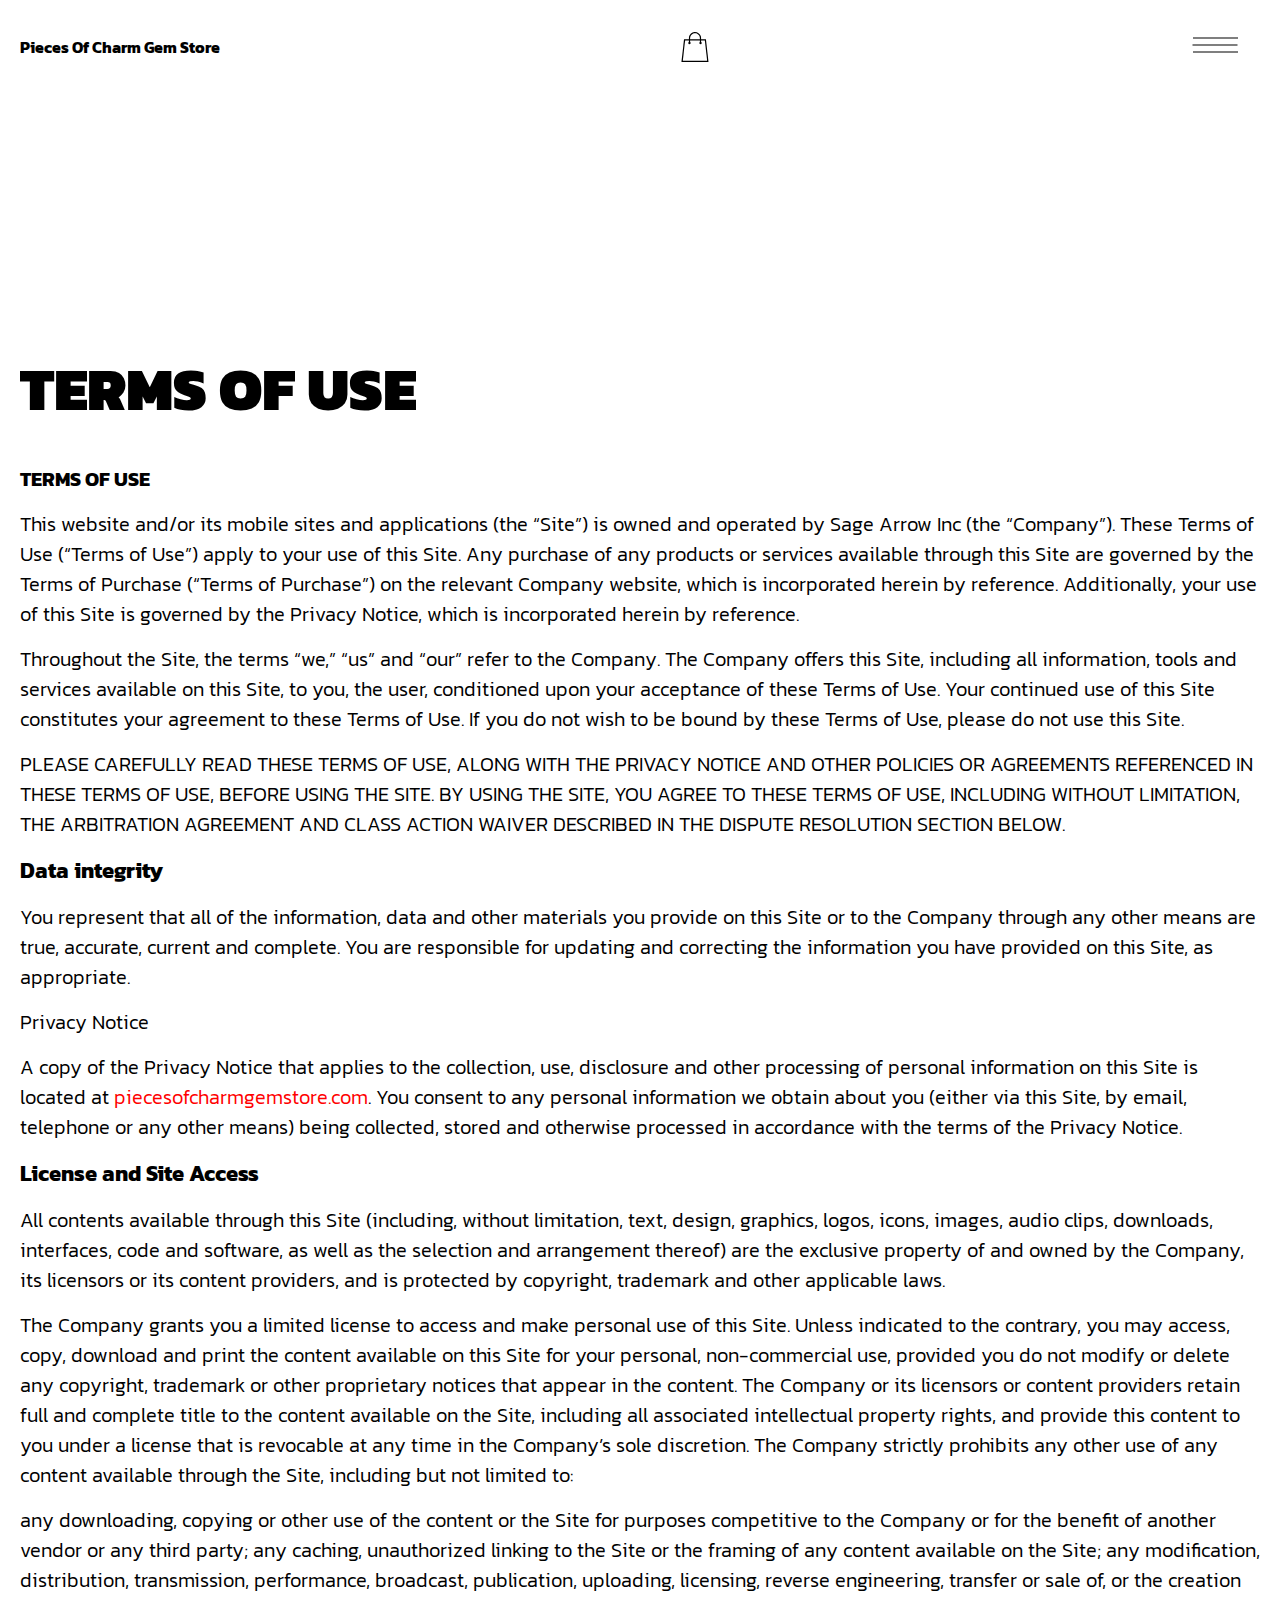
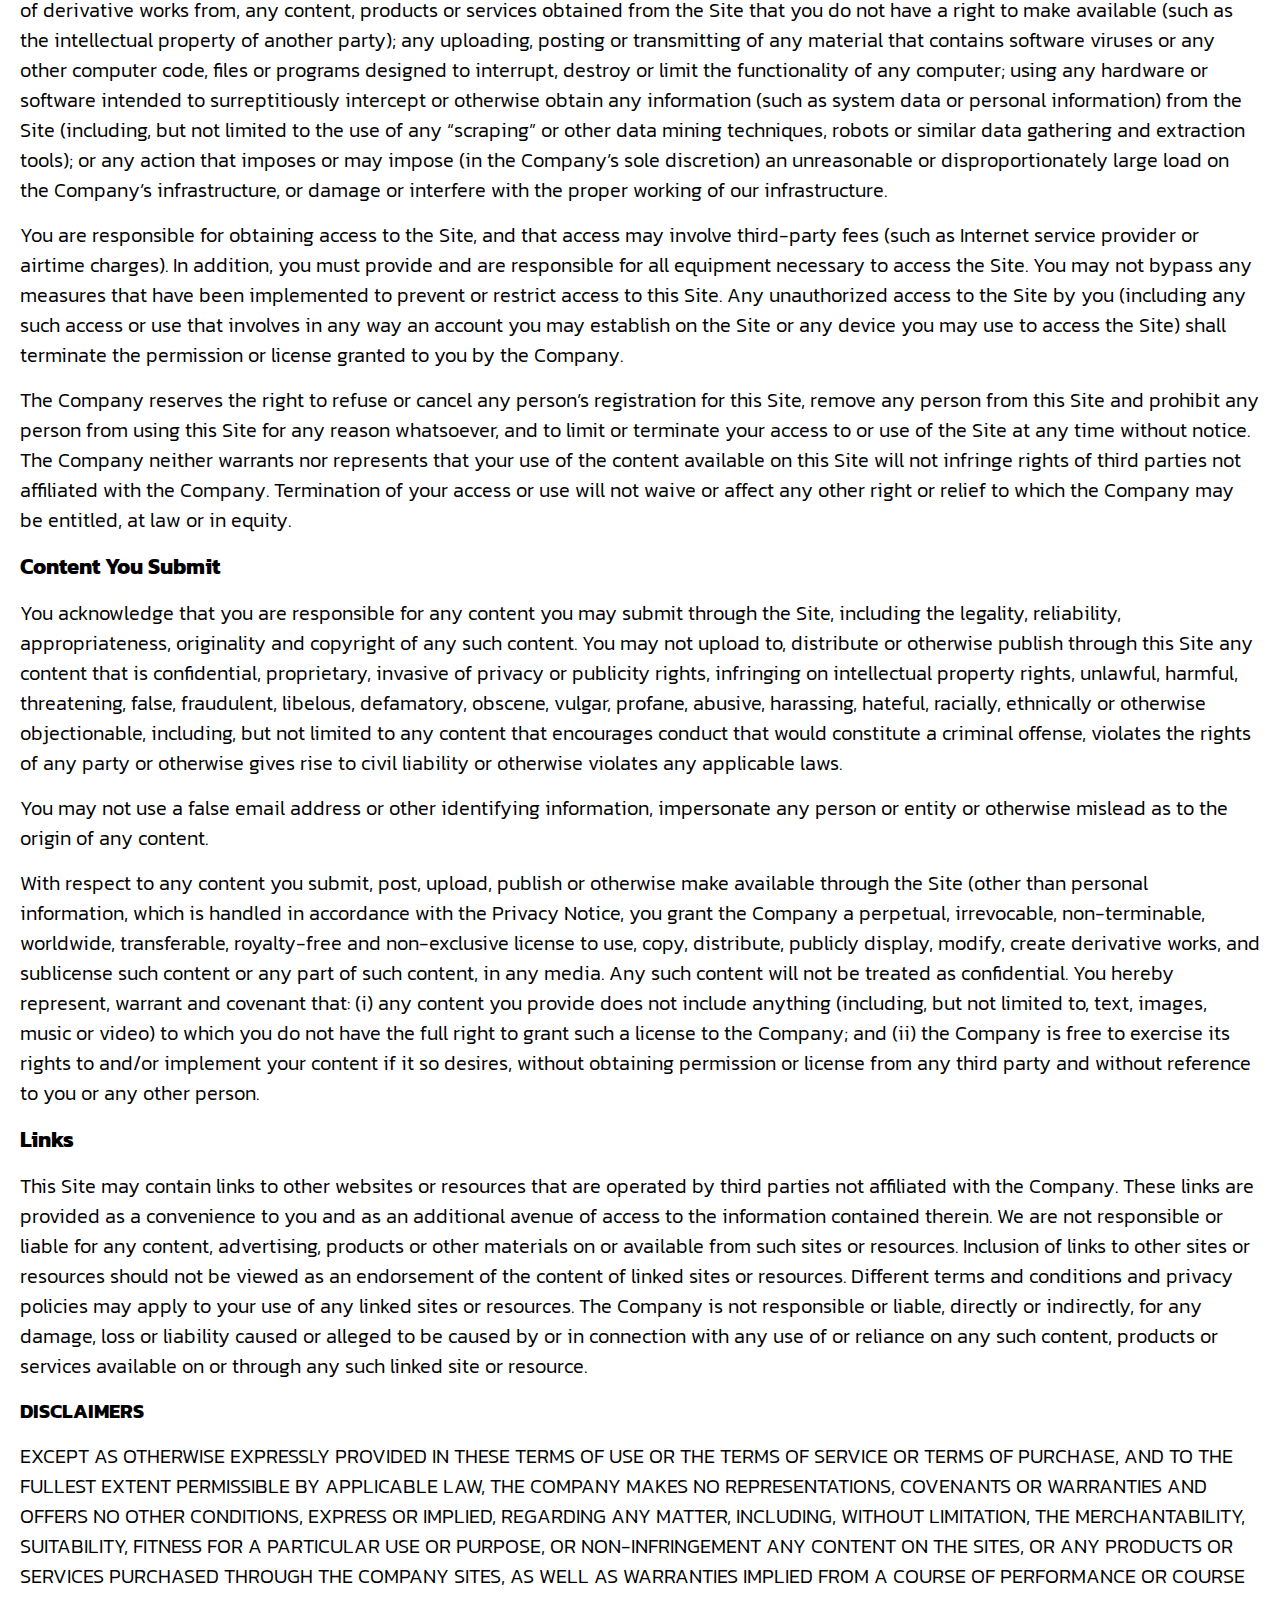
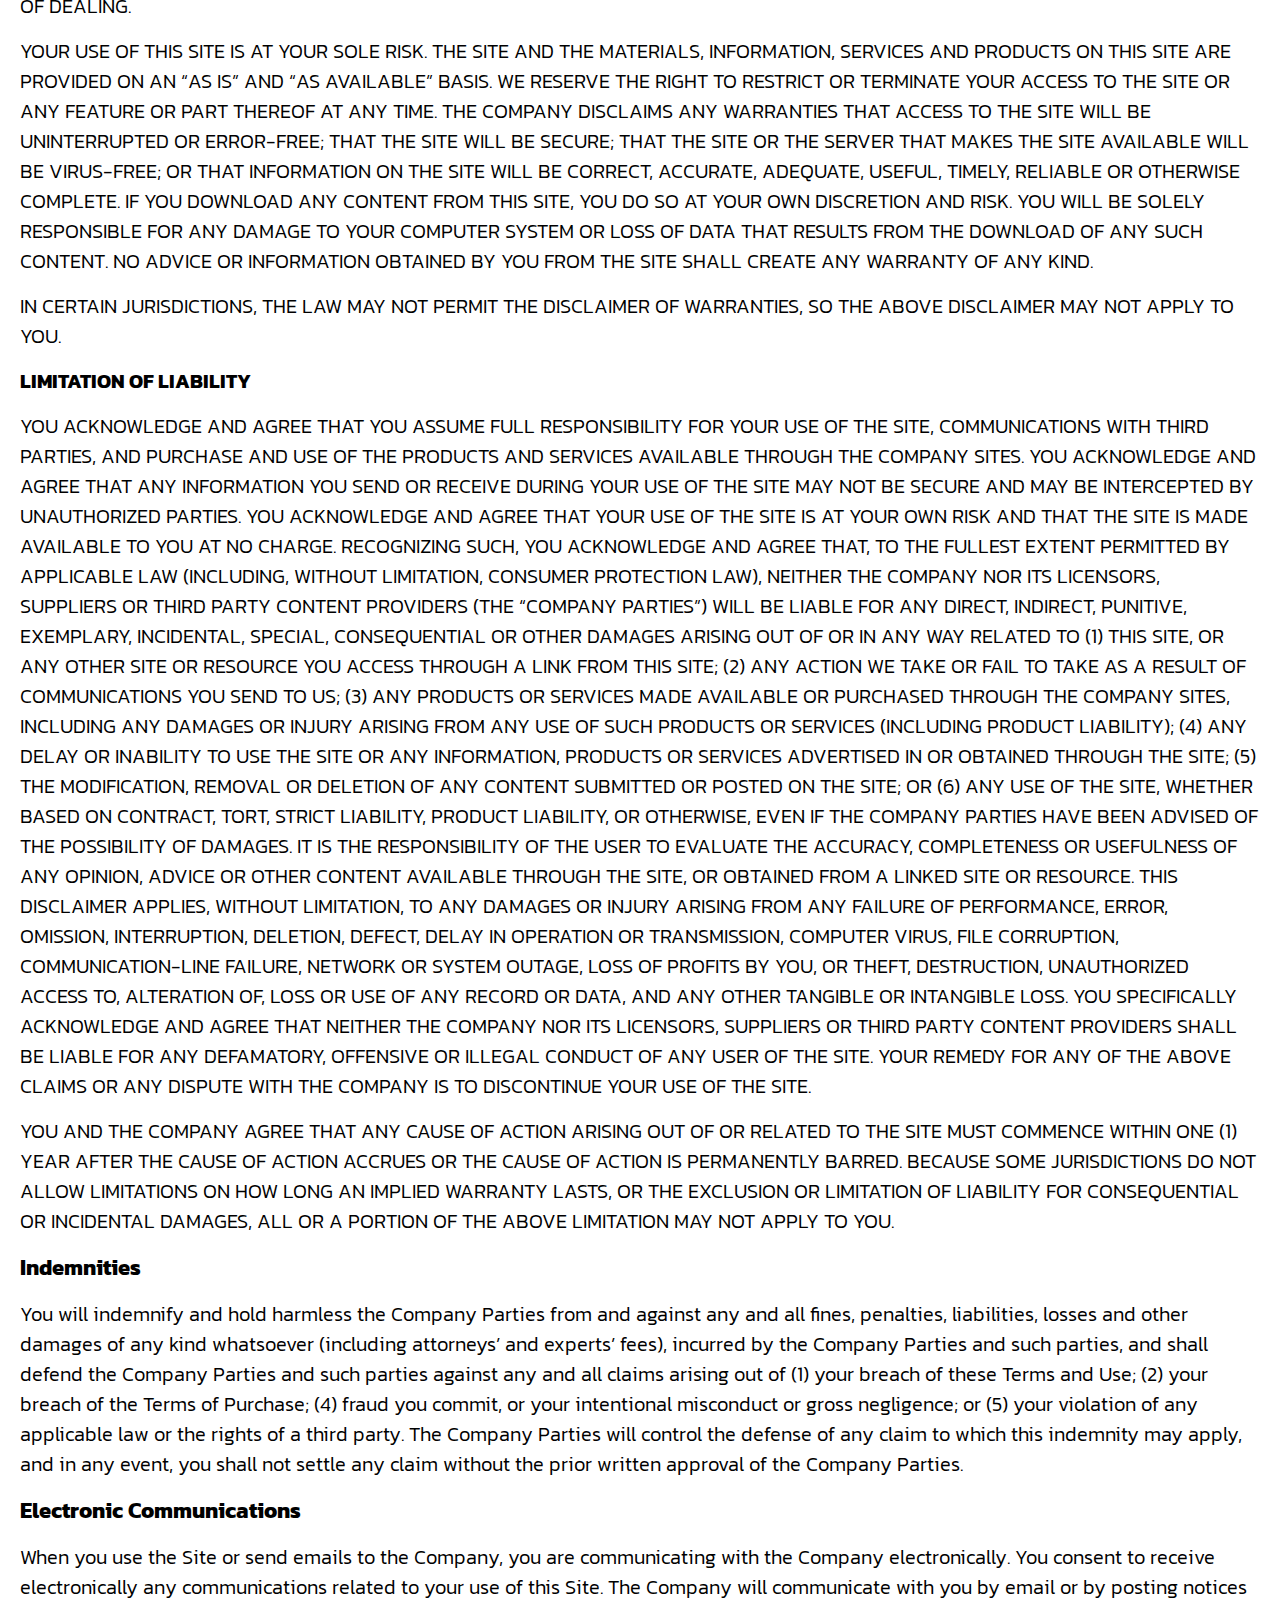
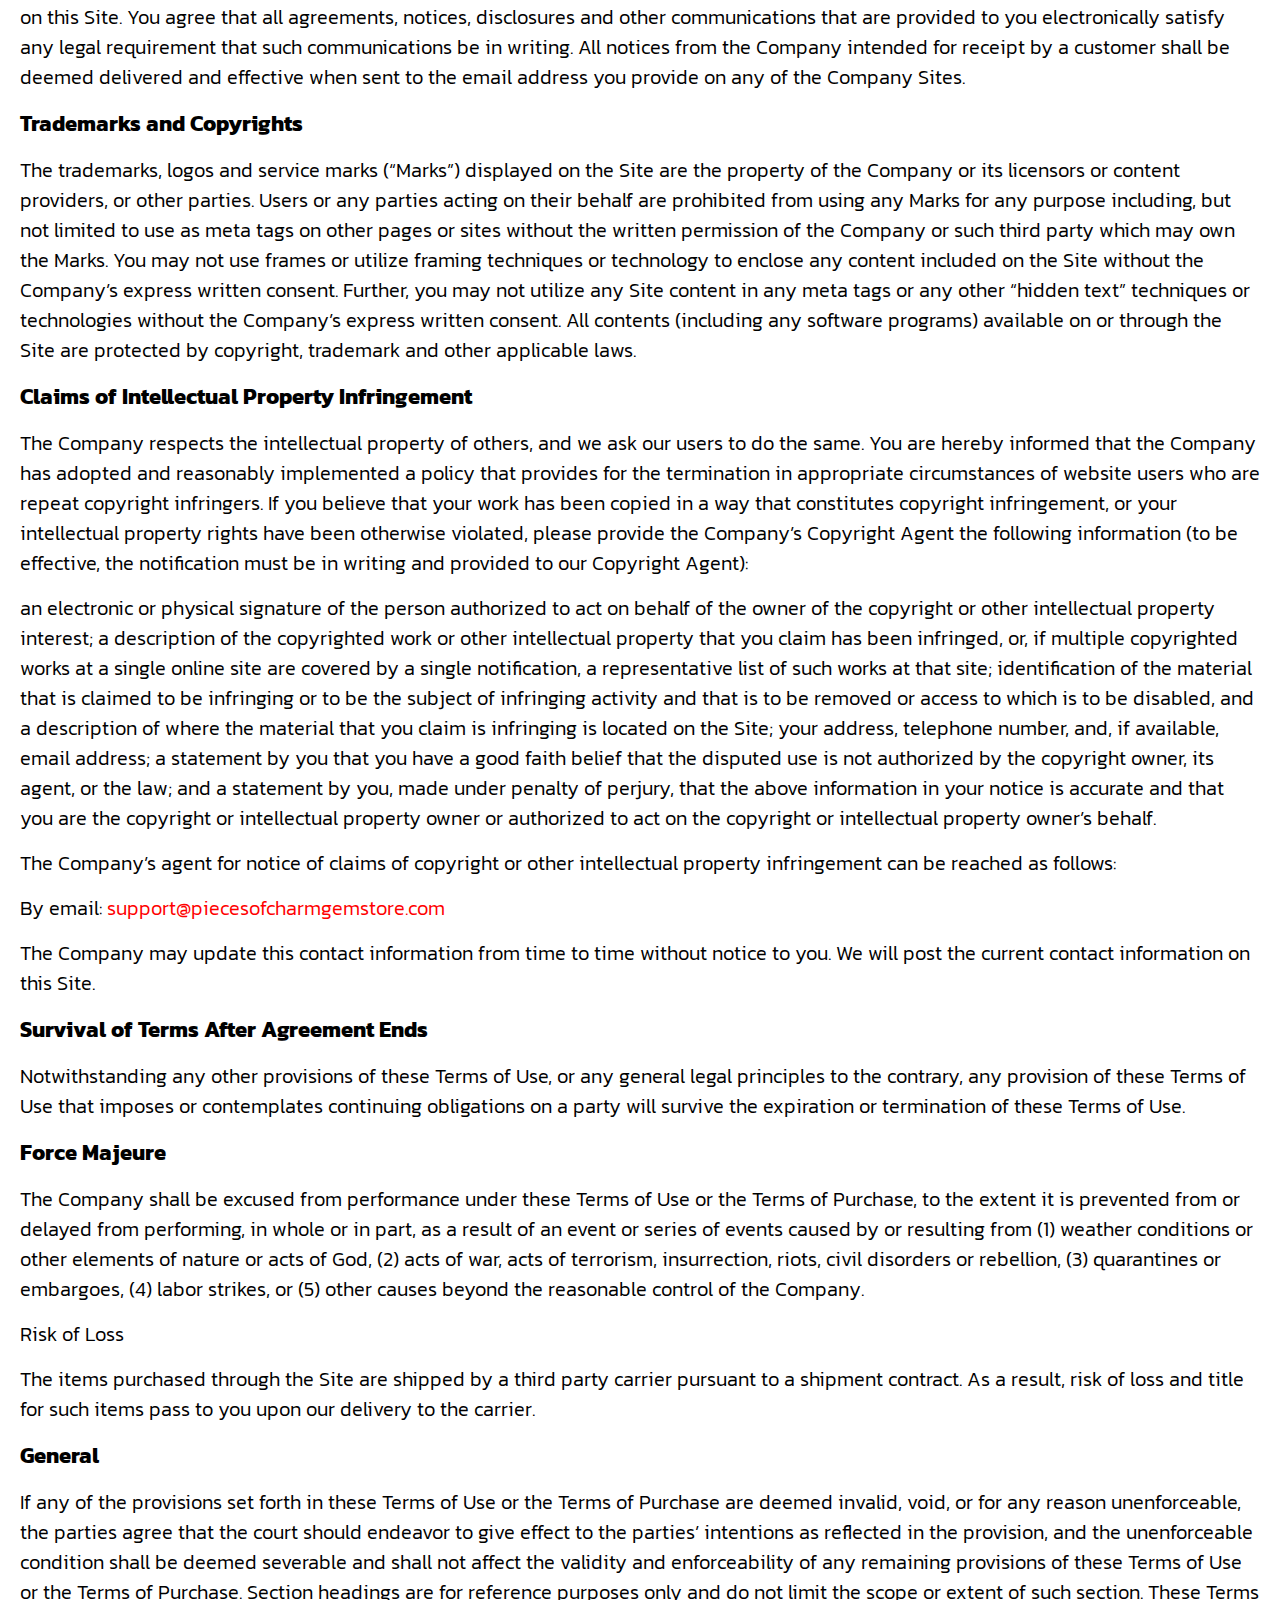
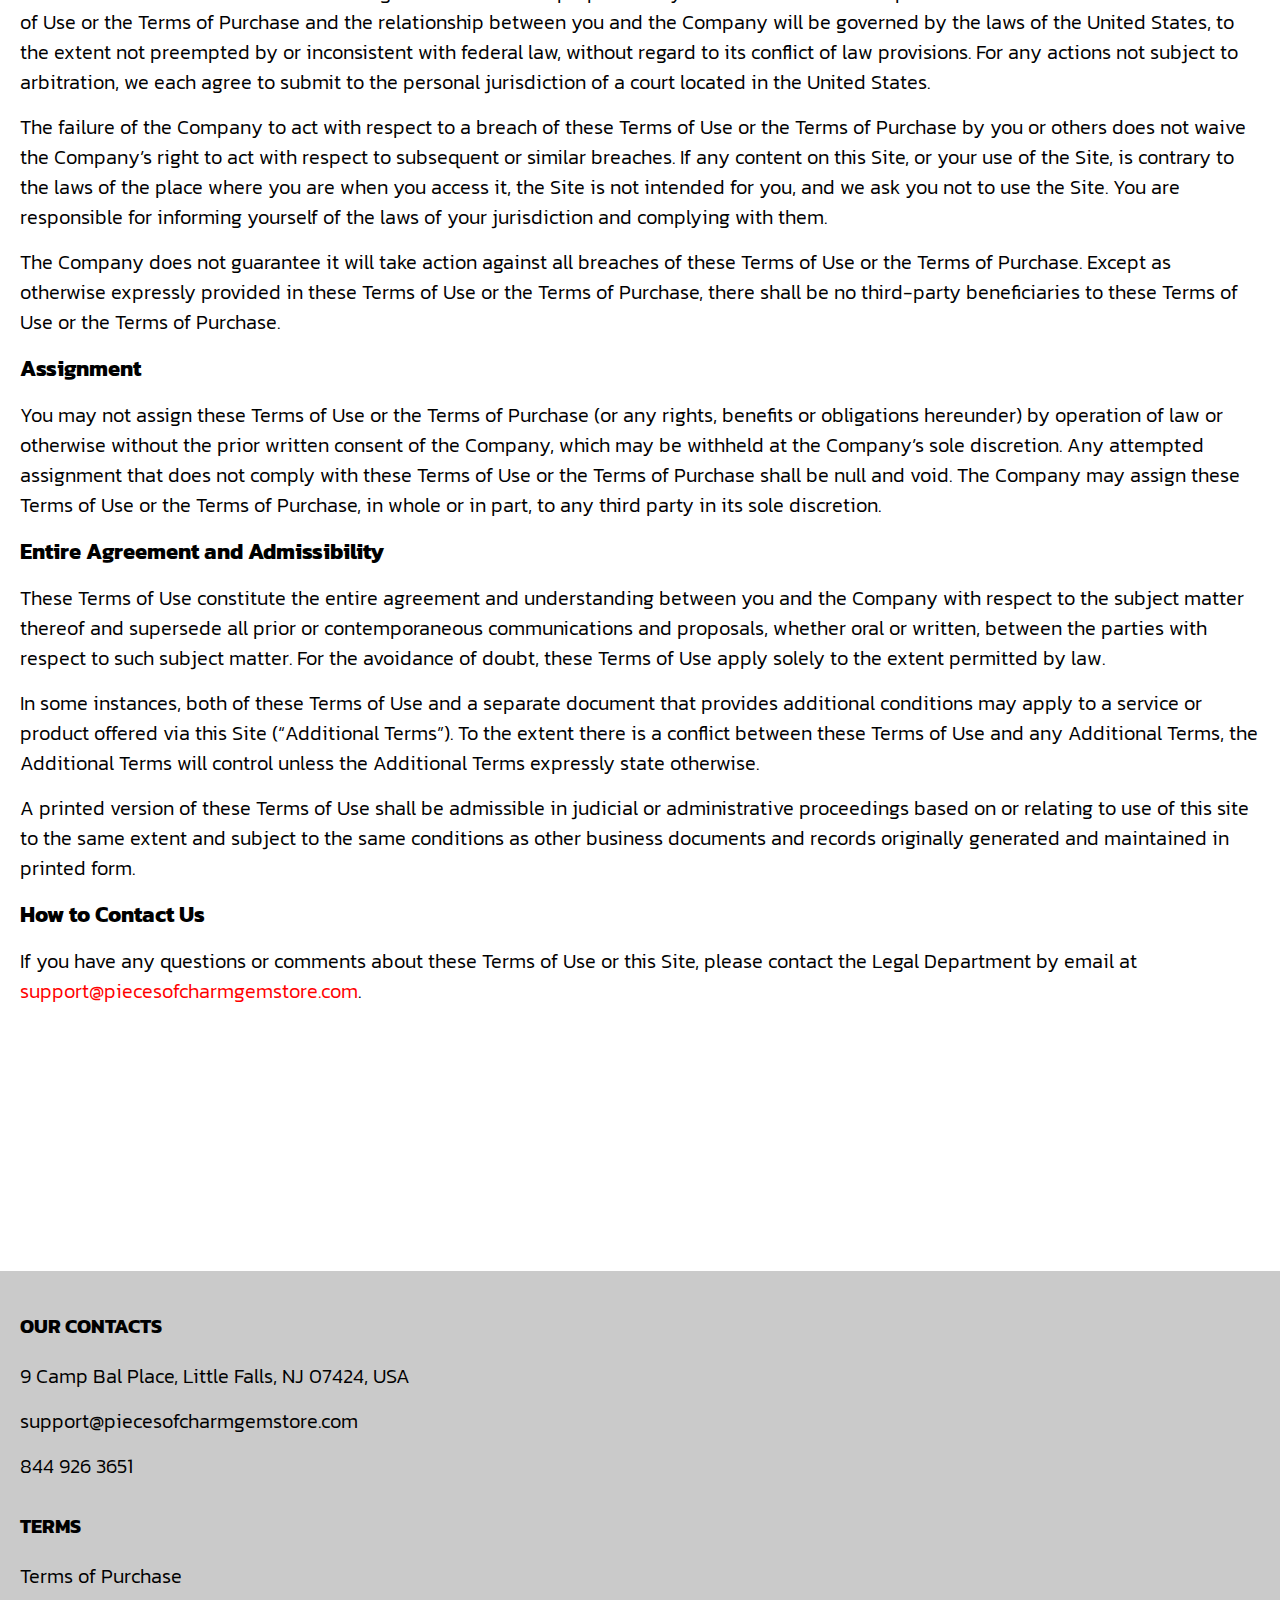
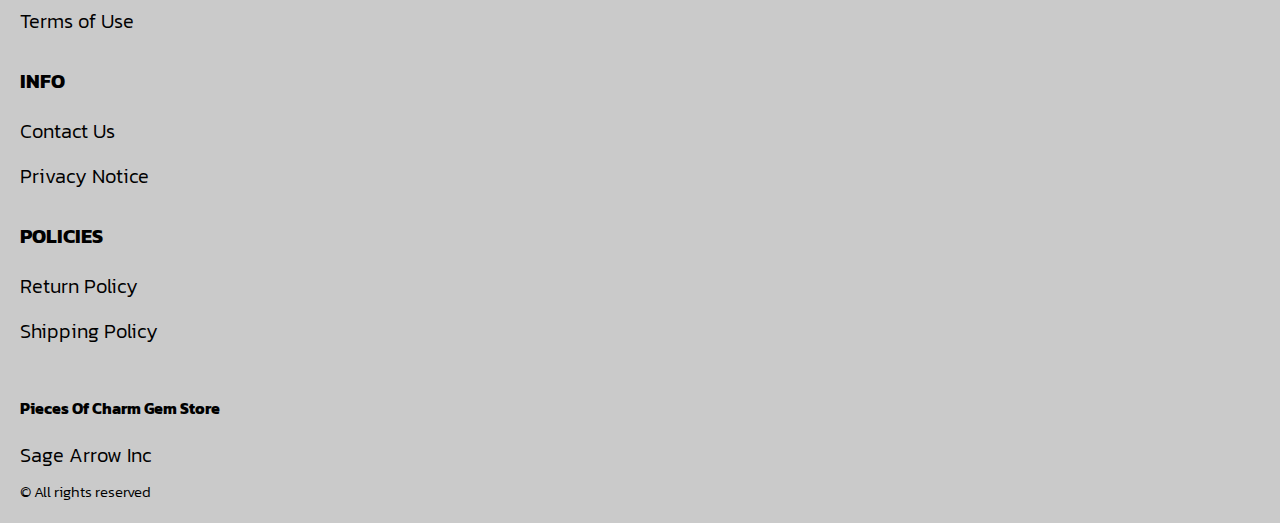
<file: use.html>
<!DOCTYPE html>
<html lang="en">

<head>
  <meta charset="UTF-8" />
  <meta http-equiv="X-UA-Compatible" content="IE=edge" />
  <meta name="viewport" content="width=device-width, initial-scale=1.0" />
  <link rel="stylesheet" href="./css/style.css" />
  <title>Shop</title>
</head>

<body>



  <div class="wrapper">
    <div class="header__wrapper">
      <div class="container">
     
     
        <header class="header">
         
           
            <div class="header__top">
              <a href="./index.html" class="header__logo logo js_website-name"></a>
              <a href="./shop.html" class="cart__span-box">
                   
                <svg version="1.0" xmlns="http://www.w3.org/2000/svg"
                width="884.000000pt" height="980.000000pt" viewBox="0 0 884.000000 980.000000"
                preserveAspectRatio="xMidYMid meet">
               
               <g transform="translate(0.000000,980.000000) scale(0.100000,-0.100000)"
                stroke="none">
               <path d="M4190 9785 c-397 -49 -766 -214 -1078 -479 -198 -169 -378 -403 -492
               -640 -142 -295 -175 -460 -186 -931 -2 -126 -7 -254 -10 -282 l-5 -53 -784 0
               c-431 0 -786 -4 -789 -8 -7 -11 -57 -438 -256 -2182 -403 -3524 -580 -5101
               -580 -5162 l0 -48 4410 0 4410 0 0 46 c0 53 -25 278 -250 2264 -404 3559 -578
               5068 -586 5082 -3 4 -358 8 -789 8 l-784 0 -5 53 c-3 28 -8 164 -11 301 -8
               366 -25 491 -96 700 -298 870 -1211 1443 -2119 1331z m555 -419 c203 -46 435
               -147 597 -262 109 -78 297 -267 375 -377 70 -100 168 -287 207 -395 71 -198
               96 -386 96 -709 l0 -223 -1600 0 -1600 0 0 219 c0 228 11 374 36 501 39 191
               146 435 267 607 77 109 266 299 372 375 197 139 461 247 680 278 97 14 489 4
               570 -14z m-2315 -2595 l0 -219 -54 -40 c-105 -80 -151 -185 -144 -331 6 -113
               44 -197 122 -269 90 -81 132 -97 261 -97 98 0 116 3 167 27 76 35 153 109 192
               183 30 57 31 65 31 175 0 106 -2 119 -28 170 -16 30 -57 84 -93 120 l-64 66 0
               217 0 217 1600 0 1600 0 0 -217 0 -217 -64 -66 c-36 -36 -77 -90 -93 -120 -26
               -51 -28 -64 -28 -170 0 -110 1 -118 31 -175 39 -74 116 -148 192 -183 51 -24
               69 -27 167 -27 129 0 171 16 261 97 78 72 116 156 122 269 7 145 -38 248 -144
               332 l-54 42 0 217 0 218 615 0 c338 0 615 -3 615 -7 0 -5 5 -37 10 -73 18
               -125 261 -2247 520 -4540 197 -1744 221 -1961 215 -1971 -8 -12 -7922 -12
               -7929 0 -7 10 30 344 224 2061 291 2568 505 4432 516 4498 l6 32 614 0 614 0
               0 -219z"/>
               </g>
               </svg>
                  <span class="cart__span js_cart__span"></span>
              </a>
              <div class="header-block">
                <div class="header__top-box">
                  <button class="header__btn js_menu-btn">
                    <span></span>
                  </button>
               
              
                 </div>
    
                  <nav class="nav js_menu">
                  
                  
                    <ul class="nav__list">
                      <li class="nav__item">
                        <p class="nav__title">
                          Terms
                          <ul class="nav__sub-list">
                            <li class="nav__sub-item">
                              <a href="./purchase.html" class="nav__link">Terms of Purchase</a>
                            </li>
                            <li class="nav__sub-item">
                              <a href="./use.html" class="nav__link">Terms of Use</a>
                            </li>
                          </ul>
                        </p>
                      </li>
                      <li class="nav__item">
                        <p class="nav__title">
                          Info
                          <ul class="nav__sub-list">
                            <li class="nav__sub-item">
                              <a href="./contacts.html" class="nav__link">Contact Us</a>
                            </li>
                            <li class="nav__sub-item">
                              <a href="./privacy.html" class="nav__link">Privacy Notice</a>
                            </li>
                          </ul>
                        </p>
                      </li>
                      <li class="nav__item">
                        <p class="nav__title">
                          Policies
                          <ul class="nav__sub-list">
                            <li class="nav__sub-item">
                              <a href="./return.html" class="nav__link">Return Policy</a>
                            </li>
                            <li class="nav__sub-item">
                              <a href="./shipping.html" class="nav__link">Shipping Policy</a>
                            </li>
                          </ul>
                        </p>
                      </li>
                    </ul>
                  </nav>
              </div>
 
          
          </div>
        </header>
     
      </div>
    </div>

    <main class="main bg-main">
      <div class="text-section__wrapper white__wrapper">
        <section class="text-section">
          <div class="container">
            <h1 class="title">TERMS OF USE</h1>
            <p class="text"><span class="bold up">TERMS OF USE </span> </p>
            <p class="text">This website and/or its mobile sites and applications (the “Site”) is owned and operated by <span class="js_website-corp"></span> (the “Company”). These Terms of Use (“Terms of Use”) apply to your use of this Site. Any purchase of any products or services available through this Site are governed by the Terms of Purchase (“Terms of Purchase”) on the relevant Company website, which is incorporated herein by reference. Additionally, your use of this Site is governed by the Privacy Notice, which is incorporated herein by reference.</p>
            <p class="text">Throughout the Site, the terms “we,” “us” and “our” refer to the Company. The Company offers this Site, including all information, tools and services available on this Site, to you, the user, conditioned upon your acceptance of these Terms of Use. Your continued use of this Site constitutes your agreement to these Terms of Use. If you do not wish to be bound by these Terms of Use, please do not use this Site.</p>
            <p class="text up">PLEASE CAREFULLY READ THESE TERMS OF USE, ALONG WITH THE PRIVACY NOTICE AND OTHER POLICIES OR AGREEMENTS REFERENCED IN THESE TERMS OF USE, BEFORE USING THE SITE. BY USING THE SITE, YOU AGREE TO THESE TERMS OF USE, INCLUDING WITHOUT LIMITATION, THE ARBITRATION AGREEMENT AND CLASS ACTION WAIVER DESCRIBED IN THE DISPUTE RESOLUTION SECTION BELOW.</p>
            <p class="text bold">Data integrity</p>
            <p class="text">You represent that all of the information, data and other materials you provide on this Site or to the Company through any other means are true, accurate, current and complete. You are responsible for updating and correcting the information you have provided on this Site, as appropriate.</p>
            <p class="text">Privacy Notice</p>
            <p class="text">A copy of the Privacy Notice that applies to the collection, use, disclosure and other processing of personal information on this Site is located at <a href="" class="link js_website-url"></a>. You consent to any personal information we obtain about you (either via this Site, by email, telephone or any other means) being collected, stored and otherwise processed in accordance with the terms of the Privacy Notice.</p>
            <p class="text bold">License and Site Access</p>
            <p class="text">All contents available through this Site (including, without limitation, text, design, graphics, logos, icons, images, audio clips, downloads, interfaces, code and software, as well as the selection and arrangement thereof) are the exclusive property of and owned by the Company, its licensors or its content providers, and is protected by copyright, trademark and other applicable laws.</p>
            <p class="text">The Company grants you a limited license to access and make personal use of this Site. Unless indicated to the contrary, you may access, copy, download and print the content available on this Site for your personal, non-commercial use, provided you do not modify or delete any copyright, trademark or other proprietary notices that appear in the content. The Company or its licensors or content providers retain full and complete title to the content available on the Site, including all associated intellectual property rights, and provide this content to you under a license that is revocable at any time in the Company’s sole discretion. The Company strictly prohibits any other use of any content available through the Site, including but not limited to:</p>
            <p class="text">any downloading, copying or other use of the content or the Site for purposes competitive to the Company or for the benefit of another vendor or any third party;
               any caching, unauthorized linking to the Site or the framing of any content available on the Site;
               any modification, distribution, transmission, performance, broadcast, publication, uploading, licensing, reverse engineering, transfer or sale of, or the creation of derivative works from, any content, products or services obtained from the Site that you do not have a right to make available (such as the intellectual property of another party);
               any uploading, posting or transmitting of any material that contains software viruses or any other computer code, files or programs designed to interrupt, destroy or limit the functionality of any computer;
               using any hardware or software intended to surreptitiously intercept or otherwise obtain any information (such as system data or personal information) from the Site (including, but not limited to the use of any “scraping” or other data mining techniques, robots or similar data gathering and extraction tools); or
               any action that imposes or may impose (in the Company’s sole discretion) an unreasonable or disproportionately large load on the Company’s infrastructure, or damage or interfere with the proper working of our infrastructure.</p>
            <p class="text">You are responsible for obtaining access to the Site, and that access may involve third-party fees (such as Internet service provider or airtime charges). In addition, you must provide and are responsible for all equipment necessary to access the Site. You may not bypass any measures that have been implemented to prevent or restrict access to this Site. Any unauthorized access to the Site by you (including any such access or use that involves in any way an account you may establish on the Site or any device you may use to access the Site) shall terminate the permission or license granted to you by the Company.</p>
            <p class="text">The Company reserves the right to refuse or cancel any person’s registration for this Site, remove any person from this Site and prohibit any person from using this Site for any reason whatsoever, and to limit or terminate your access to or use of the Site at any time without notice. The Company neither warrants nor represents that your use of the content available on this Site will not infringe rights of third parties not affiliated with the Company. Termination of your access or use will not waive or affect any other right or relief to which the Company may be entitled, at law or in equity.</p>
            <p class="text bold">Content You Submit</p>
            <p class="text">You acknowledge that you are responsible for any content you may submit through the Site, including the legality, reliability, appropriateness, originality and copyright of any such content. You may not upload to, distribute or otherwise publish through this Site any content that is confidential, proprietary, invasive of privacy or publicity rights, infringing on intellectual property rights, unlawful, harmful, threatening, false, fraudulent, libelous, defamatory, obscene, vulgar, profane, abusive, harassing, hateful, racially, ethnically or otherwise objectionable, including, but not limited to any content that encourages conduct that would constitute a criminal offense, violates the rights of any party or otherwise gives rise to civil liability or otherwise violates any applicable laws.</p>
            <p class="text">You may not use a false email address or other identifying information, impersonate any person or entity or otherwise mislead as to the origin of any content.</p>
            <p class="text">With respect to any content you submit, post, upload, publish or otherwise make available through the Site (other than personal information, which is handled in accordance with the Privacy Notice, you grant the Company a perpetual, irrevocable, non-terminable, worldwide, transferable, royalty-free and non-exclusive license to use, copy, distribute, publicly display, modify, create derivative works, and sublicense such content or any part of such content, in any media. Any such content will not be treated as confidential. You hereby represent, warrant and covenant that: (i) any content you provide does not include anything (including, but not limited to, text, images, music or video) to which you do not have the full right to grant such a license to the Company; and (ii) the Company is free to exercise its rights to and/or implement your content if it so desires, without obtaining permission or license from any third party and without reference to you or any other person.</p>
            <p class="text bold">Links</p>
            <p class="text">This Site may contain links to other websites or resources that are operated by third parties not affiliated with the Company. These links are provided as a convenience to you and as an additional avenue of access to the information contained therein. We are not responsible or liable for any content, advertising, products or other materials on or available from such sites or resources. Inclusion of links to other sites or resources should not be viewed as an endorsement of the content of linked sites or resources. Different terms and conditions and privacy policies may apply to your use of any linked sites or resources. The Company is not responsible or liable, directly or indirectly, for any damage, loss or liability caused or alleged to be caused by or in connection with any use of or reliance on any such content, products or services available on or through any such linked site or resource.</p>
            <p class="text bold up">DISCLAIMERS</p>
            <p class="text up">EXCEPT AS OTHERWISE EXPRESSLY PROVIDED IN THESE TERMS OF USE OR THE TERMS OF SERVICE OR TERMS OF PURCHASE, AND TO THE FULLEST EXTENT PERMISSIBLE BY APPLICABLE LAW, THE COMPANY MAKES NO REPRESENTATIONS, COVENANTS OR WARRANTIES AND OFFERS NO OTHER CONDITIONS, EXPRESS OR IMPLIED, REGARDING ANY MATTER, INCLUDING, WITHOUT LIMITATION, THE MERCHANTABILITY, SUITABILITY, FITNESS FOR A PARTICULAR USE OR PURPOSE, OR NON-INFRINGEMENT ANY CONTENT ON THE SITES, OR ANY PRODUCTS OR SERVICES PURCHASED THROUGH THE COMPANY SITES, AS WELL AS WARRANTIES IMPLIED FROM A COURSE OF PERFORMANCE OR COURSE OF DEALING.</p>
            <p class="text up">YOUR USE OF THIS SITE IS AT YOUR SOLE RISK. THE SITE AND THE MATERIALS, INFORMATION, SERVICES AND PRODUCTS ON THIS SITE ARE PROVIDED ON AN “AS IS” AND “AS AVAILABLE” BASIS. WE RESERVE THE RIGHT TO RESTRICT OR TERMINATE YOUR ACCESS TO THE SITE OR ANY FEATURE OR PART THEREOF AT ANY TIME. THE COMPANY DISCLAIMS ANY WARRANTIES THAT ACCESS TO THE SITE WILL BE UNINTERRUPTED OR ERROR-FREE; THAT THE SITE WILL BE SECURE; THAT THE SITE OR THE SERVER THAT MAKES THE SITE AVAILABLE WILL BE VIRUS-FREE; OR THAT INFORMATION ON THE SITE WILL BE CORRECT, ACCURATE, ADEQUATE, USEFUL, TIMELY, RELIABLE OR OTHERWISE COMPLETE. IF YOU DOWNLOAD ANY CONTENT FROM THIS SITE, YOU DO SO AT YOUR OWN DISCRETION AND RISK. YOU WILL BE SOLELY RESPONSIBLE FOR ANY DAMAGE TO YOUR COMPUTER SYSTEM OR LOSS OF DATA THAT RESULTS FROM THE DOWNLOAD OF ANY SUCH CONTENT. NO ADVICE OR INFORMATION OBTAINED BY YOU FROM THE SITE SHALL CREATE ANY WARRANTY OF ANY KIND.</p>
            <p class="text up">IN CERTAIN JURISDICTIONS, THE LAW MAY NOT PERMIT THE DISCLAIMER OF WARRANTIES, SO THE ABOVE DISCLAIMER MAY NOT APPLY TO YOU.</p>
            <p class="text up bold">LIMITATION OF LIABILITY</p>
            <p class="text up">YOU ACKNOWLEDGE AND AGREE THAT YOU ASSUME FULL RESPONSIBILITY FOR YOUR USE OF THE SITE, COMMUNICATIONS WITH THIRD PARTIES, AND PURCHASE AND USE OF THE PRODUCTS AND SERVICES AVAILABLE THROUGH THE COMPANY SITES. YOU ACKNOWLEDGE AND AGREE THAT ANY INFORMATION YOU SEND OR RECEIVE DURING YOUR USE OF THE SITE MAY NOT BE SECURE AND MAY BE INTERCEPTED BY UNAUTHORIZED PARTIES. YOU ACKNOWLEDGE AND AGREE THAT YOUR USE OF THE SITE IS AT YOUR OWN RISK AND THAT THE SITE IS MADE AVAILABLE TO YOU AT NO CHARGE. RECOGNIZING SUCH, YOU ACKNOWLEDGE AND AGREE THAT, TO THE FULLEST EXTENT PERMITTED BY APPLICABLE LAW (INCLUDING, WITHOUT LIMITATION, CONSUMER PROTECTION LAW), NEITHER THE COMPANY NOR ITS LICENSORS, SUPPLIERS OR THIRD PARTY CONTENT PROVIDERS (THE “COMPANY PARTIES”) WILL BE LIABLE FOR ANY DIRECT, INDIRECT, PUNITIVE, EXEMPLARY, INCIDENTAL, SPECIAL, CONSEQUENTIAL OR OTHER DAMAGES ARISING OUT OF OR IN ANY WAY RELATED TO (1) THIS SITE, OR ANY OTHER SITE OR RESOURCE YOU ACCESS THROUGH A LINK FROM THIS SITE; (2) ANY ACTION WE TAKE OR FAIL TO TAKE AS A RESULT OF COMMUNICATIONS YOU SEND TO US; (3) ANY PRODUCTS OR SERVICES MADE AVAILABLE OR PURCHASED THROUGH THE COMPANY SITES, INCLUDING ANY DAMAGES OR INJURY ARISING FROM ANY USE OF SUCH PRODUCTS OR SERVICES (INCLUDING PRODUCT LIABILITY); (4) ANY DELAY OR INABILITY TO USE THE SITE OR ANY INFORMATION, PRODUCTS OR SERVICES ADVERTISED IN OR OBTAINED THROUGH THE SITE; (5) THE MODIFICATION, REMOVAL OR DELETION OF ANY CONTENT SUBMITTED OR POSTED ON THE SITE; OR (6) ANY USE OF THE SITE, WHETHER BASED ON CONTRACT, TORT, STRICT LIABILITY, PRODUCT LIABILITY, OR OTHERWISE, EVEN IF THE COMPANY PARTIES HAVE BEEN ADVISED OF THE POSSIBILITY OF DAMAGES. IT IS THE RESPONSIBILITY OF THE USER TO EVALUATE THE ACCURACY, COMPLETENESS OR USEFULNESS OF ANY OPINION, ADVICE OR OTHER CONTENT AVAILABLE THROUGH THE SITE, OR OBTAINED FROM A LINKED SITE OR RESOURCE. THIS DISCLAIMER APPLIES, WITHOUT LIMITATION, TO ANY DAMAGES OR INJURY ARISING FROM ANY FAILURE OF PERFORMANCE, ERROR, OMISSION, INTERRUPTION, DELETION, DEFECT, DELAY IN OPERATION OR TRANSMISSION, COMPUTER VIRUS, FILE CORRUPTION, COMMUNICATION-LINE FAILURE, NETWORK OR SYSTEM OUTAGE, LOSS OF PROFITS BY YOU, OR THEFT, DESTRUCTION, UNAUTHORIZED ACCESS TO, ALTERATION OF, LOSS OR USE OF ANY RECORD OR DATA, AND ANY OTHER TANGIBLE OR INTANGIBLE LOSS. YOU SPECIFICALLY ACKNOWLEDGE AND AGREE THAT NEITHER THE COMPANY NOR ITS LICENSORS, SUPPLIERS OR THIRD PARTY CONTENT PROVIDERS SHALL BE LIABLE FOR ANY DEFAMATORY, OFFENSIVE OR ILLEGAL CONDUCT OF ANY USER OF THE SITE. YOUR REMEDY FOR ANY OF THE ABOVE CLAIMS OR ANY DISPUTE WITH THE COMPANY IS TO DISCONTINUE YOUR USE OF THE SITE.</p>
            <p class="text up">YOU AND THE COMPANY AGREE THAT ANY CAUSE OF ACTION ARISING OUT OF OR RELATED TO THE SITE MUST COMMENCE WITHIN ONE (1) YEAR AFTER THE CAUSE OF ACTION ACCRUES OR THE CAUSE OF ACTION IS PERMANENTLY BARRED. BECAUSE SOME JURISDICTIONS DO NOT ALLOW LIMITATIONS ON HOW LONG AN IMPLIED WARRANTY LASTS, OR THE EXCLUSION OR LIMITATION OF LIABILITY FOR CONSEQUENTIAL OR INCIDENTAL DAMAGES, ALL OR A PORTION OF THE ABOVE LIMITATION MAY NOT APPLY TO YOU.</p>
            <p class="text bold">Indemnities</p>
            <p class="text">You will indemnify and hold harmless the Company Parties from and against any and all fines, penalties, liabilities, losses and other damages of any kind whatsoever (including attorneys’ and experts’ fees), incurred by the Company Parties and such parties, and shall defend the Company Parties and such parties against any and all claims arising out of (1) your breach of these Terms and Use; (2) your breach of the Terms of Purchase; (4) fraud you commit, or your intentional misconduct or gross negligence; or (5) your violation of any applicable law or the rights of a third party. The Company Parties will control the defense of any claim to which this indemnity may apply, and in any event, you shall not settle any claim without the prior written approval of the Company Parties.</p>
            <p class="text bold">Electronic Communications</p>
            <p class="text">When you use the Site or send emails to the Company, you are communicating with the Company electronically. You consent to receive electronically any communications related to your use of this Site. The Company will communicate with you by email or by posting notices on this Site. You agree that all agreements, notices, disclosures and other communications that are provided to you electronically satisfy any legal requirement that such communications be in writing. All notices from the Company intended for receipt by a customer shall be deemed delivered and effective when sent to the email address you provide on any of the Company Sites.</p>
            <p class="text bold">Trademarks and Copyrights</p>
            <p class="text">The trademarks, logos and service marks (“Marks”) displayed on the Site are the property of the Company or its licensors or content providers, or other parties. Users or any parties acting on their behalf are prohibited from using any Marks for any purpose including, but not limited to use as meta tags on other pages or sites without the written permission of the Company or such third party which may own the Marks. You may not use frames or utilize framing techniques or technology to enclose any content included on the Site without the Company’s express written consent. Further, you may not utilize any Site content in any meta tags or any other “hidden text” techniques or technologies without the Company’s express written consent. All contents (including any software programs) available on or through the Site are protected by copyright, trademark and other applicable laws.</p>
            <p class="text bold">Claims of Intellectual Property Infringement</p>
            <p class="text">The Company respects the intellectual property of others, and we ask our users to do the same. You are hereby informed that the Company has adopted and reasonably implemented a policy that provides for the termination in appropriate circumstances of website users who are repeat copyright infringers. If you believe that your work has been copied in a way that constitutes copyright infringement, or your intellectual property rights have been otherwise violated, please provide the Company’s Copyright Agent the following information (to be effective, the notification must be in writing and provided to our Copyright Agent):</p>
            <p class="text">an electronic or physical signature of the person authorized to act on behalf of the owner of the copyright or other intellectual property interest;
               a description of the copyrighted work or other intellectual property that you claim has been infringed, or, if multiple copyrighted works at a single online site are covered by a single notification, a representative list of such works at that site;
               identification of the material that is claimed to be infringing or to be the subject of infringing activity and that is to be removed or access to which is to be disabled, and a description of where the material that you claim is infringing is located on the Site;
               your address, telephone number, and, if available, email address;
               a statement by you that you have a good faith belief that the disputed use is not authorized by the copyright owner, its agent, or the law; and
               a statement by you, made under penalty of perjury, that the above information in your notice is accurate and that you are the copyright or intellectual property owner or authorized to act on the copyright or intellectual property owner’s behalf.</p>
            <p class="text">The Company’s agent for notice of claims of copyright or other intellectual property infringement can be reached as follows:</p>
            <p class="text">By email: <a href="" class="link js_website-email"></a></p>
            <p class="text">The Company may update this contact information from time to time without notice to you. We will post the current contact information on this Site.</p>
            <p class="text bold">Survival of Terms After Agreement Ends</p>
            <p class="text">Notwithstanding any other provisions of these Terms of Use, or any general legal principles to the contrary, any provision of these Terms of Use that imposes or contemplates continuing obligations on a party will survive the expiration or termination of these Terms of Use.</p>
            <p class="text bold">Force Majeure</p>
            <p class="text">The Company shall be excused from performance under these Terms of Use or the Terms of Purchase, to the extent it is prevented from or delayed from performing, in whole or in part, as a result of an event or series of events caused by or resulting from (1) weather conditions or other elements of nature or acts of God, (2) acts of war, acts of terrorism, insurrection, riots, civil disorders or rebellion, (3) quarantines or embargoes, (4) labor strikes, or (5) other causes beyond the reasonable control of the Company.</p>
            <p class="text">Risk of Loss</p>
            <p class="text">The items purchased through the Site are shipped by a third party carrier pursuant to a shipment contract. As a result, risk of loss and title for such items pass to you upon our delivery to the carrier.</p>
            <p class="text bold">General</p>
            <p class="text">If any of the provisions set forth in these Terms of Use or the Terms of Purchase are deemed invalid, void, or for any reason unenforceable, the parties agree that the court should endeavor to give effect to the parties’ intentions as reflected in the provision, and the unenforceable condition shall be deemed severable and shall not affect the validity and enforceability of any remaining provisions of these Terms of Use or the Terms of Purchase. Section headings are for reference purposes only and do not limit the scope or extent of such section. These Terms of Use or the Terms of Purchase and the relationship between you and the Company will be governed by the laws of the United States, to the extent not preempted by or inconsistent with federal law, without regard to its conflict of law provisions. For any actions not subject to arbitration, we each agree to submit to the personal jurisdiction of a court located in the United States.</p>
            <p class="text">The failure of the Company to act with respect to a breach of these Terms of Use or the Terms of Purchase by you or others does not waive the Company’s right to act with respect to subsequent or similar breaches. If any content on this Site, or your use of the Site, is contrary to the laws of the place where you are when you access it, the Site is not intended for you, and we ask you not to use the Site. You are responsible for informing yourself of the laws of your jurisdiction and complying with them.</p>
            <p class="text">The Company does not guarantee it will take action against all breaches of these Terms of Use or the Terms of Purchase. Except as otherwise expressly provided in these Terms of Use or the Terms of Purchase, there shall be no third-party beneficiaries to these Terms of Use or the Terms of Purchase.</p>
           <p class="text bold">Assignment</p>
            <p class="text">You may not assign these Terms of Use or the Terms of Purchase (or any rights, benefits or obligations hereunder) by operation of law or otherwise without the prior written consent of the Company, which may be withheld at the Company’s sole discretion. Any attempted assignment that does not comply with these Terms of Use or the Terms of Purchase shall be null and void. The Company may assign these Terms of Use or the Terms of Purchase, in whole or in part, to any third party in its sole discretion.</p>
            <p class="text bold">Entire Agreement and Admissibility</p>
            <p class="text">These Terms of Use constitute the entire agreement and understanding between you and the Company with respect to the subject matter thereof and supersede all prior or contemporaneous communications and proposals, whether oral or written, between the parties with respect to such subject matter. For the avoidance of doubt, these Terms of Use apply solely to the extent permitted by law.</p>
            <p class="text">In some instances, both of these Terms of Use and a separate document that provides additional conditions may apply to a service or product offered via this Site (“Additional Terms”). To the extent there is a conflict between these Terms of Use and any Additional Terms, the Additional Terms will control unless the Additional Terms expressly state otherwise.</p>
            <p class="text">A printed version of these Terms of Use shall be admissible in judicial or administrative proceedings based on or relating to use of this site to the same extent and subject to the same conditions as other business documents and records originally generated and maintained in printed form.</p>
            <p class="text bold">How to Contact Us</p>
            <p class="text">If you have any questions or comments about these Terms of Use or this Site, please contact the Legal Department by email at <a href="" class="text link js_website-email"></a>.</p>
        </div>
        </section>
    </div>
    </main>

    <div class="footer__wrapper">
 
      <div class="container">
        <footer class="footer">
    
          <div class="footer__top">
            <div class="footer__top-block">
              <div class="footer__block">
                <p class="footer__title">Our Contacts</p>
                <ul class="footer__list">
                  <li class="footer__item">
                    <span class="text text--mb js_website-address"></span>
                   </li>
                   <li class="footer__item">
                    <a href="" class="footer__link js_website-email"></a>
                    </li>
                    <li class="footer__item">
                      <a href="" class="footer__link js_website-phone"></a>
                    </li>
                </ul>
              </div>
              <div class="footer__block">
                <p class="footer__title">Terms</p>
                <ul class="footer__list">
                  <li class="footer__item">
                    <a href="./purchase.html" class="footer__link">Terms of Purchase</a>
                   </li>
                   <li class="footer__item">
                     <a href="./use.html" class="footer__link">Terms of Use</a>
                    </li>
                </ul>
              </div>
              <div class="footer__block">
                <p class="footer__title">Info</p>
                <ul class="footer__list">
                  <li class="footer__item">
                    <a href="./contacts.html" class="footer__link">Contact Us</a>
                   </li>
                   <li class="footer__item">
                     <a href="./privacy.html" class="footer__link">Privacy Notice</a>
                    </li>
                  
               
                </ul>
              </div>
              <div class="footer__block">
                <p class="footer__title">Policies</p>
                <ul class="footer__list">
                  <li class="footer__item">
                    <a href="./return.html" class="footer__link">Return Policy</a>
                   </li>
                   <li class="footer__item">
                     <a href="./shipping.html" class="footer__link">Shipping Policy</a>
                    </li>
                </ul>
              </div>
           
            </div>
          
          </div>
    
          <div class="footer__bottom">
            <div class="footer__block--bottom">
              <a href="./index.html" class="footer__logo logo js_website-name"></a>
              <p class="text text--mb js_website-corp"></p>
              <span class="footer__span">© All rights reserved</span>
            </div>
          </div>
        </footer>
      </div>
    </div>
  </div>
   <script src="./js/jquery-3.7.1.js"></script>
  <script type='text/javascript' src='https://thebestproductmanager.com/products/prices-nxg-object'></script>
 
  <script type="module" src="./js/on-load.js"></script>
  <script type="module" src="./js/website-data.js"></script>
  <script>
    const menuBtn = document.querySelector('.js_menu-btn');
    const menu = document.querySelector('.js_menu');
    menuBtn.addEventListener('click', () => {
      menuBtn.classList.toggle('active');
      menu.classList.toggle('open-menu');
      document.body.classList.toggle('open-menu');
    })
  </script>
</body>

</html>
</file>
<file: css/style.css>
@import './aos.css';
@import './fonts.css';
@import './vars.css';
@import './utils.css';
@import './header.css';
@import './footer.css';
@import './hero.css';
@import './products.css';
@import './product.css';
@import './text-section.css';
@import './order.css';
@import './thank-you.css';
</file>
